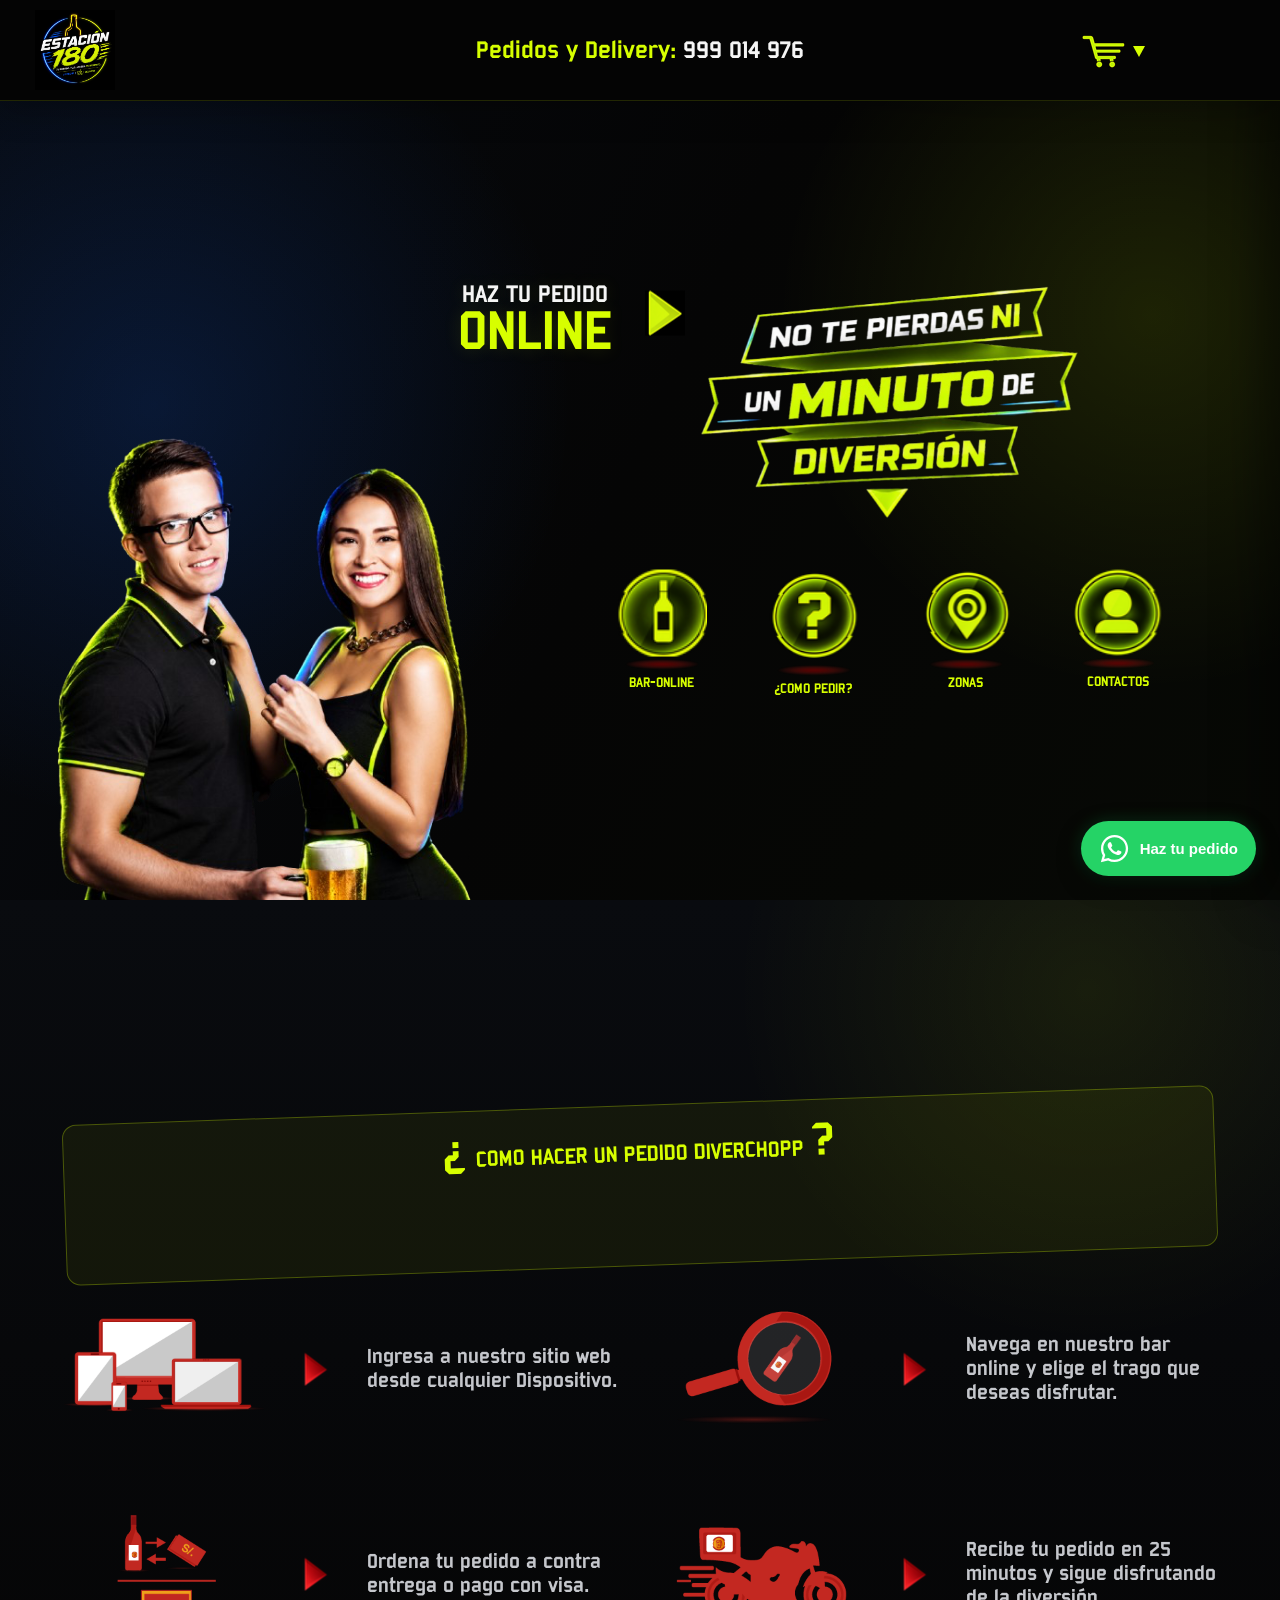
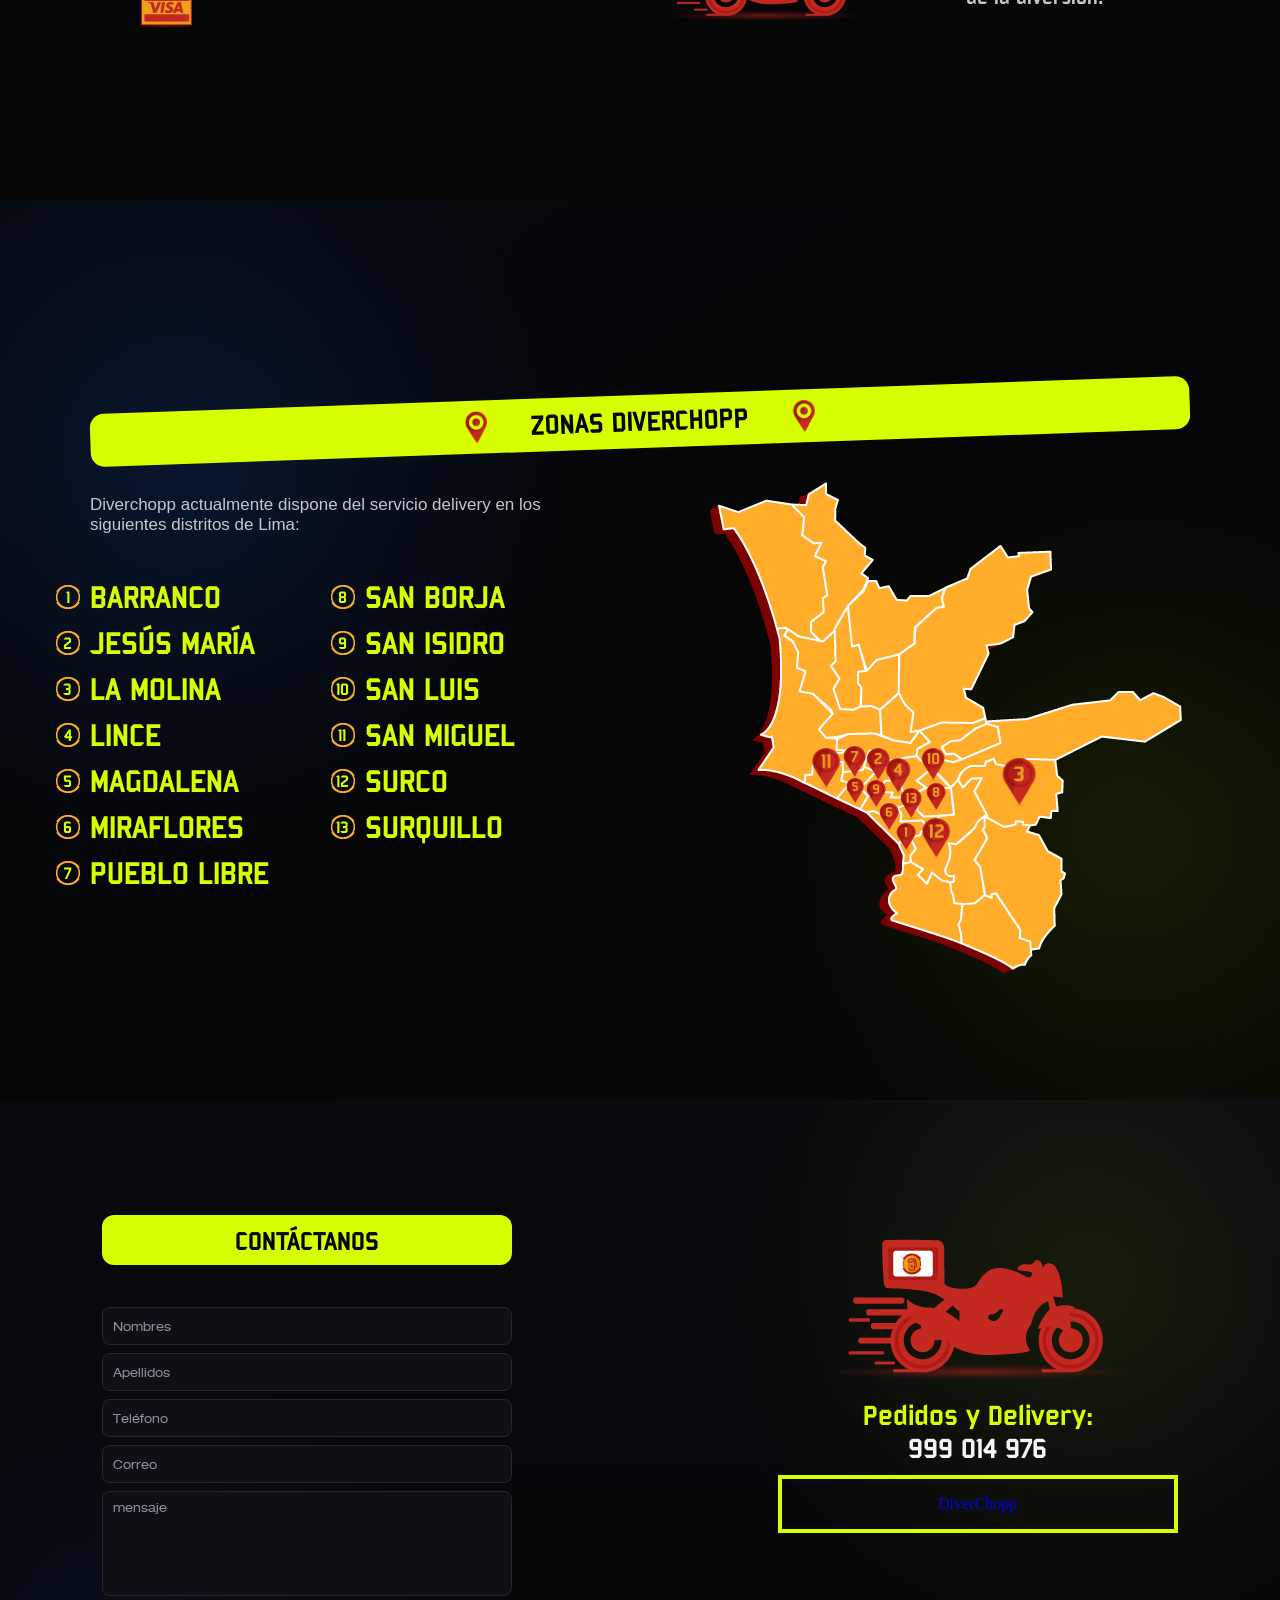
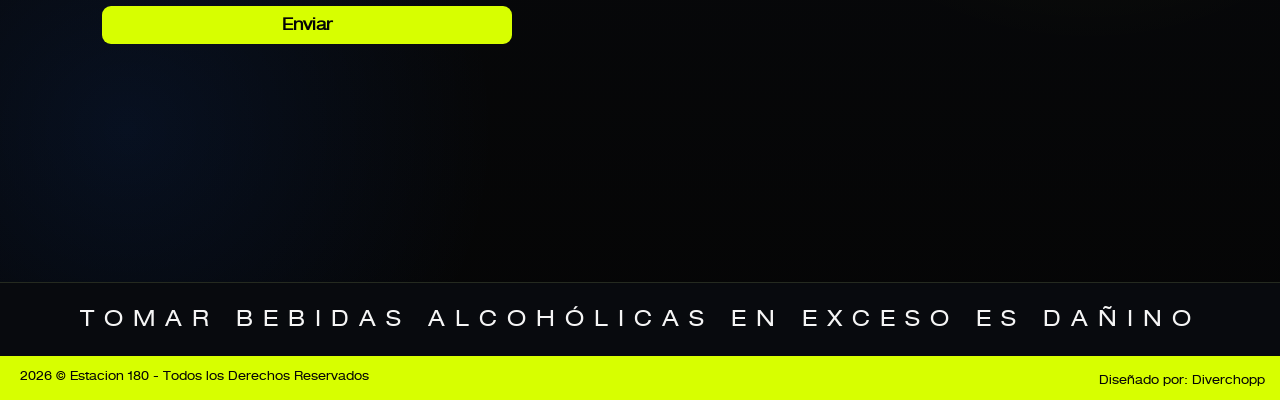
<file: index.html>
<!doctype html>
<html lang="es-ES">
<head>
    <!-- Google Tag Manager -->
    <script>
    (function(w,d,s,l,i){
        w[l]=w[l]||[];
        w[l].push({'gtm.start': new Date().getTime(),event:'gtm.js'});
        var f=d.getElementsByTagName(s)[0],
        j=d.createElement(s),
        dl=l!='dataLayer'?'&l='+l:'';
        j.async=true;
        j.src='https://www.googletagmanager.com/gtm.js?id='+i+dl;
        f.parentNode.insertBefore(j,f);
    })(window,document,'script','dataLayer','GTM-M2DQVDB');
    </script>
    <!-- End Google Tag Manager -->

    <title>Estación 180 - Licorería Delivery 24/7</title>
    <meta charset="utf-8">
    <meta name="viewport" content="width=device-width,initial-scale=1,maximum-scale=1">
    <meta name="description" content="Estación 180 - Licorería delivery 24/7. Delivery de cervezas, tragos, vinos, pisco, whisky, espumantes y snacks.">
   <link rel="icon" type="image/jpeg" href="img/logo.jpeg">

    <link rel="stylesheet" type="text/css" href="css/jquery.fullPage.css">
    <link rel="stylesheet" type="text/css" href="css/animate.css">
    <link rel="stylesheet" type="text/css" href="css/index.css">

    <meta name="google-site-verification" content="kPxjCq2GzgbD_O-quZko8mLBOVxOchvkiQy4Jm40Kf4">

    <!-- Meta Pixel Code -->
    <script>
    !function(f,b,e,v,n,t,s)
    {if(f.fbq)return;n=f.fbq=function(){n.callMethod?
    n.callMethod.apply(n,arguments):n.queue.push(arguments)};
    if(!f._fbq)f._fbq=n;n.push=n;n.loaded=!0;n.version='2.0';
    n.queue=[];t=b.createElement(e);t.async=!0;
    t.src=v;s=b.getElementsByTagName(e)[0];
    s.parentNode.insertBefore(t,s)}(window, document,'script',
    'https://connect.facebook.net/en_US/fbevents.js');
    fbq('init', '1258417955464387');
    fbq('track', 'PageView');
    </script>
    <noscript>
        <img height="1" width="1" style="display:none"
             src="https://www.facebook.com/tr?id=1258417955464387&ev=PageView&noscript=1"
             alt="">
    </noscript>
    <!-- End Meta Pixel Code -->
</head>

<body>

    <!-- Google Tag Manager (noscript) -->
    <noscript>
        <iframe src="https://www.googletagmanager.com/ns.html?id=GTM-M2DQVDB"
                height="0" width="0" style="display:none;visibility:hidden"></iframe>
    </noscript>
    <!-- End Google Tag Manager (noscript) -->

    <div class="modal">
        <div class="preloader">
            <div class="carga">
                <div class="corte"></div>
            </div>
            <div class="amarillo">
                <div class="circle">
                    <div class="dig"></div>
                    <img src="img/chop.png" alt="">
                </div>
            </div>
        </div>
    </div>

    <section class="modal-menu">
        <nav class="nav-dos">
            <a class="menu-home">
                <img class="mod-icon" src="img/icon-home.png" alt="Home">
                <span class="sombra"></span>
                <h2 class="men-text">HOME</h2>
            </a>

            <a href="bar-online.html" class="menu-baronline">
                <img class="mod-icon" src="img/icon-bar.png" alt="Bar online">
                <span class="sombra"></span>
                <h2 class="men-text">BAR-ONLINE</h2>
            </a>

            <a class="menu-pedir">
                <img class="mod-icon" src="img/icon-pedir.png" alt="Cómo pedir">
                <span class="sombra"></span>
                <h2 class="men-text">¿COMO PEDIR?</h2>
            </a>

            <a class="menu-zona">
                <img class="mod-icon" src="img/icon-ubicacion.png" alt="Zonas">
                <span class="sombra"></span>
                <h2 class="men-text">ZONAS</h2>
            </a>

            <a class="menu-contactos">
                <img class="mod-icon" src="img/icon-contacto.png" alt="Contactos">
                <span class="sombra"></span>
                <h2 class="men-text">CONTACTOS</h2>
            </a>
        </nav>
    </section>

    <div id="fullpage">

        <div class="box-carro">
            <div class="lista">
                <li>
                    <span class="titu-list">Lista de Compras</span>
                    <span class="cerrar-prod">X</span>
                </li>
                <div class="box-prod"></div>
            </div>

            <div class="comprar">
                <ul>
                    <li>TOTAL</li>
                    <li>S/. 00.00</li>
                </ul>

                <a href="index.html" class="boton-comprar">
                    COMPRAR
                    <span class="tri-comprar"></span>
                </a>
            </div>
        </div>
        <!-- HEADER ÚNICO: LOGO + DIVER-FONO + NAVEGACIÓN -->
        <header>
            <a href="index.html" class="logo-link">
                <div class="logo">
                    <img id="logo" src="img/logo.jpeg" alt="Estación 180">
                </div>
            </a>

            <a href="tel:+51999014976" class="telefono-superior">
            <p class="telf">
                <span>Pedidos y Delivery:</span> 999 014 976
            </p>
        </a>

            <nav class="nav">
                <ul>

                    <li class="redes4">
                        <img src="img/carrito.png" alt="Carrito">
                        <span class="pro-numero"></span>
                    </li>
                </ul>
            </nav>
        </header>

        <!-- HOME -->
        <div class="section home">
            <section class="pareja pareja-desktop">
                <img src="img/chicos.png" alt="Estación 180">
            </section>

            <section class="content">

                <div class="frase">
                    <p class="haz-tu-pedido">
                        <span>HAZ TU PEDIDO</span> ONLINE
                        <span class="triangulo"></span>
                    </p>
                    <img class="fras" src="img/frase.png" alt="Estación 180">
                </div>

                <section class="pareja pareja-mobile">
                    <img src="img/chicos.png" alt="Estación 180">
                </section>

                <nav class="nav-dos">
                    <a href="bar-online.html" class="me-baronline">
                        <img class="me-img" src="img/icon-bar.png" alt="Bar online">
                        <span class="sombrita"></span>
                        <h2 class="text-m">BAR-ONLINE</h2>
                    </a>

                    <a class="me-pedir">
                        <img class="me-img" src="img/icon-pedir.png" alt="Cómo pedir">
                        <span class="sombrita"></span>
                        <h2 class="text-m">¿COMO PEDIR?</h2>
                    </a>

                    <a class="me-zona">
                        <img class="me-img" src="img/icon-ubicacion.png" alt="Zonas">
                        <span class="sombrita"></span>
                        <h2 class="text-m">ZONAS</h2>
                    </a>

                    <a class="me-contactos">
                        <img class="me-img" src="img/icon-contacto.png" alt="Contactos">
                        <span class="sombrita"></span>
                        <h2 class="text-m">CONTACTOS</h2>
                    </a>
                </nav>
            </section>
        </div>

        <!-- CÓMO PEDIR -->
        <div class="section como-pedir">
            <div class="wrapper">
                <div class="sub-wrapper">

                    <p class="ped-tit titulo">
                        <span class="interro">¿ </span>
                        COMO HACER UN PEDIDO DIVERCHOPP
                        <span class="interro">?</span>
                        <span class="tri-rojo"></span>
                    </p>

                    <div class="pasos">
                        <div class="icon-pasos">
                            <img src="img/dispositivos.png" alt="">
                        </div>
                        <span class="triangulo-pasos">
                            <img src="img/triangulo-rojo.png" alt="">
                        </span>
                        <p class="info-pasos">
                            Ingresa a nuestro sitio web desde cualquier Dispositivo.
                        </p>
                    </div>

                    <div class="pasos">
                        <div class="icon-pasos">
                            <img src="img/lupa.png" alt="">
                        </div>
                        <span class="triangulo-pasos">
                            <img src="img/triangulo-rojo.png" alt="">
                        </span>
                        <p class="info-pasos">
                            Navega en nuestro bar online y elige el trago que deseas disfrutar.
                        </p>
                    </div>

                    <div class="pasos">
                        <div class="icon-pasos tp3">
                            <img src="img/pago.png" alt="">
                        </div>
                        <span class="triangulo-pasos">
                            <img src="img/triangulo-rojo.png" alt="">
                        </span>
                        <p class="info-pasos">
                            Ordena tu pedido a contra entrega o pago con visa.
                        </p>
                    </div>

                    <div class="pasos">
                        <div class="icon-pasos">
                            <img src="img/moto.png" alt="">
                        </div>
                        <span class="triangulo-pasos">
                            <img src="img/triangulo-rojo.png" alt="">
                        </span>
                        <p class="info-pasos">
                            Recibe tu pedido en 25 minutos y sigue disfrutando de la diversión.
                        </p>
                    </div>

                </div>
            </div>
        </div>

        <!-- ZONAS -->
        <div class="section zonas">
            <div class="wrapper">
                <div class="sub-wrapper">

                    <div class="titulo">
                        <h2 class="text-zon">
                            <span class="icon-ub"></span>
                            ZONAS DIVERCHOPP
                            <span class="icon-ub2"></span>
                        </h2>
                        <span class="tri-rojo"></span>
                    </div>

                    <section class="distritos">
                        <p class="delivery">
                            Diverchopp actualmente dispone del servicio delivery en los siguientes distritos de Lima:
                        </p>

                        <div class="dis-mov">
                            <div class="dis"><img src="img/icon-ub-movil.png" alt=""><p class="name-dis">Barranco</p></div>
                            <div class="dis"><img src="img/icon-ub-movil.png" alt=""><p class="name-dis">Jesús María</p></div>
                            <div class="dis"><img src="img/icon-ub-movil.png" alt=""><p class="name-dis">La Molina</p></div>
                            <div class="dis"><img src="img/icon-ub-movil.png" alt=""><p class="name-dis">Lince</p></div>
                            <div class="dis"><img src="img/icon-ub-movil.png" alt=""><p class="name-dis">Magdalena</p></div>
                            <div class="dis"><img src="img/icon-ub-movil.png" alt=""><p class="name-dis">Miraflores</p></div>
                            <div class="dis"><img src="img/icon-ub-movil.png" alt=""><p class="name-dis">Pueblo Libre</p></div>
                            <div class="dis"><img src="img/icon-ub-movil.png" alt=""><p class="name-dis">San Borja</p></div>
                            <div class="dis"><img src="img/icon-ub-movil.png" alt=""><p class="name-dis">San Isidro</p></div>
                            <div class="dis"><img src="img/icon-ub-movil.png" alt=""><p class="name-dis">San Luis</p></div>
                            <div class="dis"><img src="img/icon-ub-movil.png" alt=""><p class="name-dis">San Miguel</p></div>
                            <div class="dis"><img src="img/icon-ub-movil.png" alt=""><p class="name-dis">Surco</p></div>
                            <div class="dis"><img src="img/icon-ub-movil.png" alt=""><p class="name-dis">Surquillo</p></div>
                        </div>

                        <ul class="lista-uno">
                            <li class="barranco"><span class="numero">1</span>BARRANCO</li>
                            <li class="jesus"><span class="numero">2</span>JESÚS MARÍA</li>
                            <li class="molina"><span class="numero">3</span>LA MOLINA</li>
                            <li class="lince"><span class="numero">4</span>LINCE</li>
                            <li class="magdalena"><span class="numero">5</span>MAGDALENA</li>
                            <li class="miraflores"><span class="numero">6</span>MIRAFLORES</li>
                            <li class="pueblo"><span class="numero">7</span>PUEBLO LIBRE</li>
                            <li class="borja"><span class="numero">8</span>SAN BORJA</li>
                            <li class="isidro"><span class="numero">9</span>SAN ISIDRO</li>
                            <li class="luis"><span class="numero">10</span>SAN LUIS</li>
                            <li class="miguel"><span class="numero">11</span>SAN MIGUEL</li>
                            <li class="surco"><span class="numero">12</span>SURCO</li>
                            <li class="surquillo"><span class="numero">13</span>SURQUILLO</li>
                        </ul>

                        <ul class="lista-dos">
                            <li class="barranco"><span class="numero">1</span>BARRANCO</li>
                            <li class="jesus"><span class="numero">2</span>JESÚS MARÍA</li>
                            <li class="molina"><span class="numero">3</span>LA MOLINA</li>
                            <li class="lince"><span class="numero">4</span>LINCE</li>
                            <li class="magdalena"><span class="numero">5</span>MAGDALENA</li>
                            <li class="miraflores"><span class="numero">6</span>MIRAFLORES</li>
                            <li class="pueblo"><span class="numero">7</span>PUEBLO LIBRE</li>
                            <li class="borja"><span class="numero">8</span>SAN BORJA</li>
                            <li class="isidro"><span class="numero">9</span>SAN ISIDRO</li>
                            <li class="luis"><span class="numero">10</span>SAN LUIS</li>
                            <li class="miguel"><span class="numero">11</span>SAN MIGUEL</li>
                            <li class="surco"><span class="numero">12</span>SURCO</li>
                            <li class="surquillo"><span class="numero">13</span>SURQUILLO</li>
                        </ul>

                        <ul class="lista-tres">
                            <li class="barranco"><span class="numero">1</span>BARRANCO</li>
                            <li class="jesus"><span class="numero">2</span>JESÚS MARÍA</li>
                            <li class="molina"><span class="numero">3</span>LA MOLINA</li>
                            <li class="lince"><span class="numero">4</span>LINCE</li>
                            <li class="magdalena"><span class="numero">5</span>MAGDALENA</li>
                            <li class="miraflores"><span class="numero">6</span>MIRAFLORES</li>
                            <li class="pueblo"><span class="numero">7</span>PUEBLO LIBRE</li>
                            <li class="borja"><span class="numero">8</span>SAN BORJA</li>
                            <li class="isidro"><span class="numero">9</span>SAN ISIDRO</li>
                            <li class="luis"><span class="numero">10</span>SAN LUIS</li>
                            <li class="miguel"><span class="numero">11</span>SAN MIGUEL</li>
                            <li class="surco"><span class="numero">12</span>SURCO</li>
                            <li class="surquillo"><span class="numero">13</span>SURQUILLO</li>
                        </ul>
                    </section>

                    <section class="mapa">
                        <span class="uno"><img src="img/numeros-mapa/1.png" alt=""></span>
                        <span class="dos"><img src="img/numeros-mapa/2.png" alt=""></span>
                        <span class="tres"><img src="img/numeros-mapa/3.png" alt=""></span>
                        <span class="cuatro"><img src="img/numeros-mapa/4.png" alt=""></span>
                        <span class="cinco"><img src="img/numeros-mapa/5.png" alt=""></span>
                        <span class="seis"><img src="img/numeros-mapa/6.png" alt=""></span>
                        <span class="siete"><img src="img/numeros-mapa/7.png" alt=""></span>
                        <span class="ocho"><img src="img/numeros-mapa/8.png" alt=""></span>
                        <span class="nueve"><img src="img/numeros-mapa/9.png" alt=""></span>
                        <span class="diez"><img src="img/numeros-mapa/10.png" alt=""></span>
                        <span class="once"><img src="img/numeros-mapa/11.png" alt=""></span>
                        <span class="doce"><img src="img/numeros-mapa/12.png" alt=""></span>
                        <span class="trece"><img src="img/numeros-mapa/13.png" alt=""></span>
                        <img src="img/mapa.png" alt="">
                    </section>

                </div>
            </div>
        </div>

        <!-- CONTACTOS -->
        <div class="section contactos">
            <div class="wrapp">

                <div class="formulario">
                    <p class="lazo">
                        CONTÁCTANOS
                        <span class="tri-rojo"></span>
                    </p>

                    <form id="form-contacto">
                        <input required minlength="5" maxlength="40" name="nombre" type="text" placeholder="Nombres">
                        <input required minlength="5" maxlength="40" name="apellido" type="text" placeholder="Apellidos">
                        <input required pattern="[0-9]{7,9}" inputmode="numeric" name="telefono" type="tel" placeholder="Teléfono">
                        <input required pattern="[a-zA-Z0-9_]+([.][a-zA-Z0-9_]+)*@[a-zA-Z0-9_]+([.][a-zA-Z0-9_]+)*[.][a-zA-Z]{1,5}" name="correo" type="email" placeholder="Correo">
                        <textarea id="mensaje" required placeholder="mensaje" name="mensaje" cols="30" rows="10"></textarea>
                        <input id="enviar" type="submit" value="Enviar">
                    </form>
                </div>

                <div class="contact">
                    <img src="img/moto.png" alt="">
                    <a href="tel:+51999014976">
                        <h2>
                            <span>Pedidos y Delivery:</span><br>
                            999 014 976
                        </h2>
                    </a>

                    <aside class="like-box">
                        <div class="fb-page"
                             data-href="https://www.facebook.com/DiverChopp/?fref=ts"
                             data-tabs="timeline"
                             data-width="400"
                             data-height="210"
                             data-small-header="false"
                             data-adapt-container-width="true"
                             data-hide-cover="false"
                             data-show-facepile="true">
                            <blockquote cite="https://www.facebook.com/DiverChopp/?fref=ts"
                                        class="fb-xfbml-parse-ignore">
                                <a href="https://www.facebook.com/DiverChopp/?fref=ts">DiverChopp</a>
                            </blockquote>
                        </div>
                    </aside>
                </div>

            </div>

            <footer>
                <p class="legal">TOMAR BEBIDAS ALCOHÓLICAS EN EXCESO ES DAÑINO</p>
                <p class="derechos">2026 © Estacion 180 - Todos los Derechos Reservados</p>
                <a target="_blank">
                    <div class="medstudio">
                        Diseñado por: <span>Diverchopp</span>
                    </div>
                </a>
            </footer>
        </div>

    </div>

    <script src="js/jquery-1.12.3.min.js"></script>
    <script src="js/jquery.fullPage.js"></script>
    <script src="js/vendors/jquery.easings.min.js"></script>
    <script src="js/vendors/scrolloverflow.min.js"></script>
    <script src="js/main.js"></script>
    <script src="js/validate.js"></script>

    <!-- FORMULARIO ESTACIÓN 180: ENVÍO A WHATSAPP -->
    <script>
    $(document).ready(function () {
        $('#form-contacto').on('submit', function (e) {
            e.preventDefault();
            var formulario = this;
            if (!formulario.checkValidity()) { formulario.reportValidity(); return; }
            var nombre = $.trim($('[name="nombre"]').val());
            var apellido = $.trim($('[name="apellido"]').val());
            var telefono = $.trim($('[name="telefono"]').val());
            var correo = $.trim($('[name="correo"]').val());
            var mensaje = $.trim($('[name="mensaje"]').val());
            var texto = 'Hola, Estación 180. Deseo realizar una consulta.\n\n' +
                '*Nombre:* ' + nombre + ' ' + apellido + '\n' +
                '*Teléfono:* ' + telefono + '\n' +
                '*Correo:* ' + correo + '\n' +
                '*Mensaje:* ' + mensaje;
            var urlWhatsApp = 'https://wa.me/51999014976?text=' + encodeURIComponent(texto);
            if (typeof fbq === 'function') { fbq('track', 'Contact'); }
            var ventanaWhatsApp = window.open(urlWhatsApp, '_blank');
            if (!ventanaWhatsApp) { window.location.href = urlWhatsApp; return; }
            formulario.reset();
            setTimeout(function () { window.location.href = 'index.html#Home'; }, 350);
        });
    });
    </script>

    <!-- Facebook SDK -->
    <div id="fb-root"></div>
    <script>
    (function(d, s, id) {
        var js, fjs = d.getElementsByTagName(s)[0];
        if (d.getElementById(id)) return;
        js = d.createElement(s);
        js.id = id;
        js.src = "//connect.facebook.net/es_LA/sdk.js#xfbml=1&version=v2.8";
        fjs.parentNode.insertBefore(js, fjs);
    }(document, 'script', 'facebook-jssdk'));
    </script>

    <!-- WhatsHelp.io widget -->
    <script>
    (function () {
        var options = {
            whatsapp: "51999014976",
            call_to_action: "haz tu pedido",
            position: "right"
        };

        var proto = document.location.protocol,
            host = "whatshelp.io",
            url = proto + "//static." + host;

        var s = document.createElement('script');
        s.type = 'text/javascript';
        s.async = true;
        s.src = url + '/widget-send-button/js/init.js';

        s.onload = function () {
            WhWidgetSendButton.init(host, proto, options);
        };

        var x = document.getElementsByTagName('script')[0];
        x.parentNode.insertBefore(s, x);
    })();
    </script>

    <!-- FullPage -->
    <script>
    $(document).ready(function() {
        $('#fullpage').fullpage({
            scrollingSpeed: 800,
            scrollBar: true,
            easing: 'easeInCirc',
            responsiveWidth: 751,
            anchors: ['Home', 'Como-Pedir', 'Zonas', 'Contactos']
        });
    });
    </script>

    <!-- Google Analytics -->
    <script async src="https://www.googletagmanager.com/gtag/js?id=UA-118129642-1"></script>
    <script>
    window.dataLayer = window.dataLayer || [];

    function gtag(){
        dataLayer.push(arguments);
    }

    
    gtag('js', new Date());
    gtag('config', 'AW-725894749');
    </script>

    <!-- WHATSAPP FLOTANTE ESTACIÓN 180 -->
    <a
        href="https://wa.me/51999014976?text=Hola%20Estaci%C3%B3n%20180%2C%20deseo%20realizar%20un%20pedido."
        class="whatsapp-flotante"
        target="_blank"
        rel="noopener noreferrer"
        aria-label="Pedir por WhatsApp"
    >
        <svg viewBox="0 0 32 32" aria-hidden="true">
            <path fill="currentColor" d="M16.04 2.003c-7.72 0-13.996 6.275-13.996 13.994 0 2.467.644 4.875 1.866 6.997L1.93 30.22l7.394-1.94a13.93 13.93 0 0 0 6.71 1.708h.006c7.717 0 14.002-6.276 14.002-13.995 0-3.74-1.457-7.255-4.1-9.9a13.91 13.91 0 0 0-9.902-4.09Zm0 25.622h-.005a11.59 11.59 0 0 1-5.91-1.618l-.423-.25-4.388 1.15 1.171-4.277-.276-.439a11.6 11.6 0 0 1-1.785-6.194c0-6.408 5.211-11.62 11.621-11.62 3.103 0 6.02 1.21 8.213 3.405a11.54 11.54 0 0 1 3.405 8.215c-.003 6.408-5.216 11.628-11.623 11.628Zm6.373-8.706c-.35-.175-2.067-1.02-2.387-1.137-.32-.116-.553-.175-.786.175-.233.35-.903 1.137-1.107 1.37-.204.234-.408.263-.757.088-.35-.175-1.475-.544-2.81-1.734-1.039-.927-1.74-2.072-1.944-2.422-.204-.35-.022-.539.153-.713.157-.157.35-.408.524-.612.175-.204.233-.35.35-.583.116-.233.058-.437-.03-.612-.087-.175-.786-1.895-1.078-2.596-.284-.682-.573-.59-.786-.601l-.67-.012c-.233 0-.612.087-.932.437-.32.35-1.223 1.195-1.223 2.914 0 1.72 1.252 3.38 1.427 3.613.175.233 2.464 3.762 5.97 5.276.834.36 1.485.575 1.992.736.837.266 1.599.228 2.201.138.672-.1 2.067-.845 2.358-1.661.292-.816.292-1.516.204-1.661-.087-.146-.32-.233-.67-.408Z"/>
        </svg>

        <span>Haz tu pedido</span>
    </a>

    <style>
    .whatsapp-flotante {
        position: fixed !important;
        right: 24px !important;
        bottom: 24px !important;

        display: flex !important;
        align-items: center !important;
        gap: 10px !important;

        padding: 12px 18px !important;

        background: #25D366 !important;
        color: #ffffff !important;

        border-radius: 50px !important;
        text-decoration: none !important;

        font-family: Arial, sans-serif !important;
        font-size: 15px !important;
        font-weight: 700 !important;

        box-shadow:
            0 8px 25px rgba(0,0,0,.40),
            0 0 18px rgba(37,211,102,.20) !important;

        z-index: 99999999 !important;

        transition:
            transform .2s ease,
            box-shadow .2s ease !important;
    }

    .whatsapp-flotante svg {
        width: 31px !important;
        height: 31px !important;
        flex-shrink: 0 !important;
    }

    .whatsapp-flotante:hover {
        transform: translateY(-3px) scale(1.03) !important;

        box-shadow:
            0 12px 30px rgba(0,0,0,.45),
            0 0 22px rgba(37,211,102,.35) !important;
    }

    /* RESPONSIVE */
    @media (max-width: 750px) {

        .whatsapp-flotante {
            right: 15px !important;
            bottom: 18px !important;

            width: 58px !important;
            height: 58px !important;

            padding: 0 !important;

            justify-content: center !important;

            border-radius: 50% !important;
        }

        .whatsapp-flotante svg {
            width: 34px !important;
            height: 34px !important;
        }

        .whatsapp-flotante span {
            display: none !important;
        }
    }
    </style>
</body>
</html>
</file>
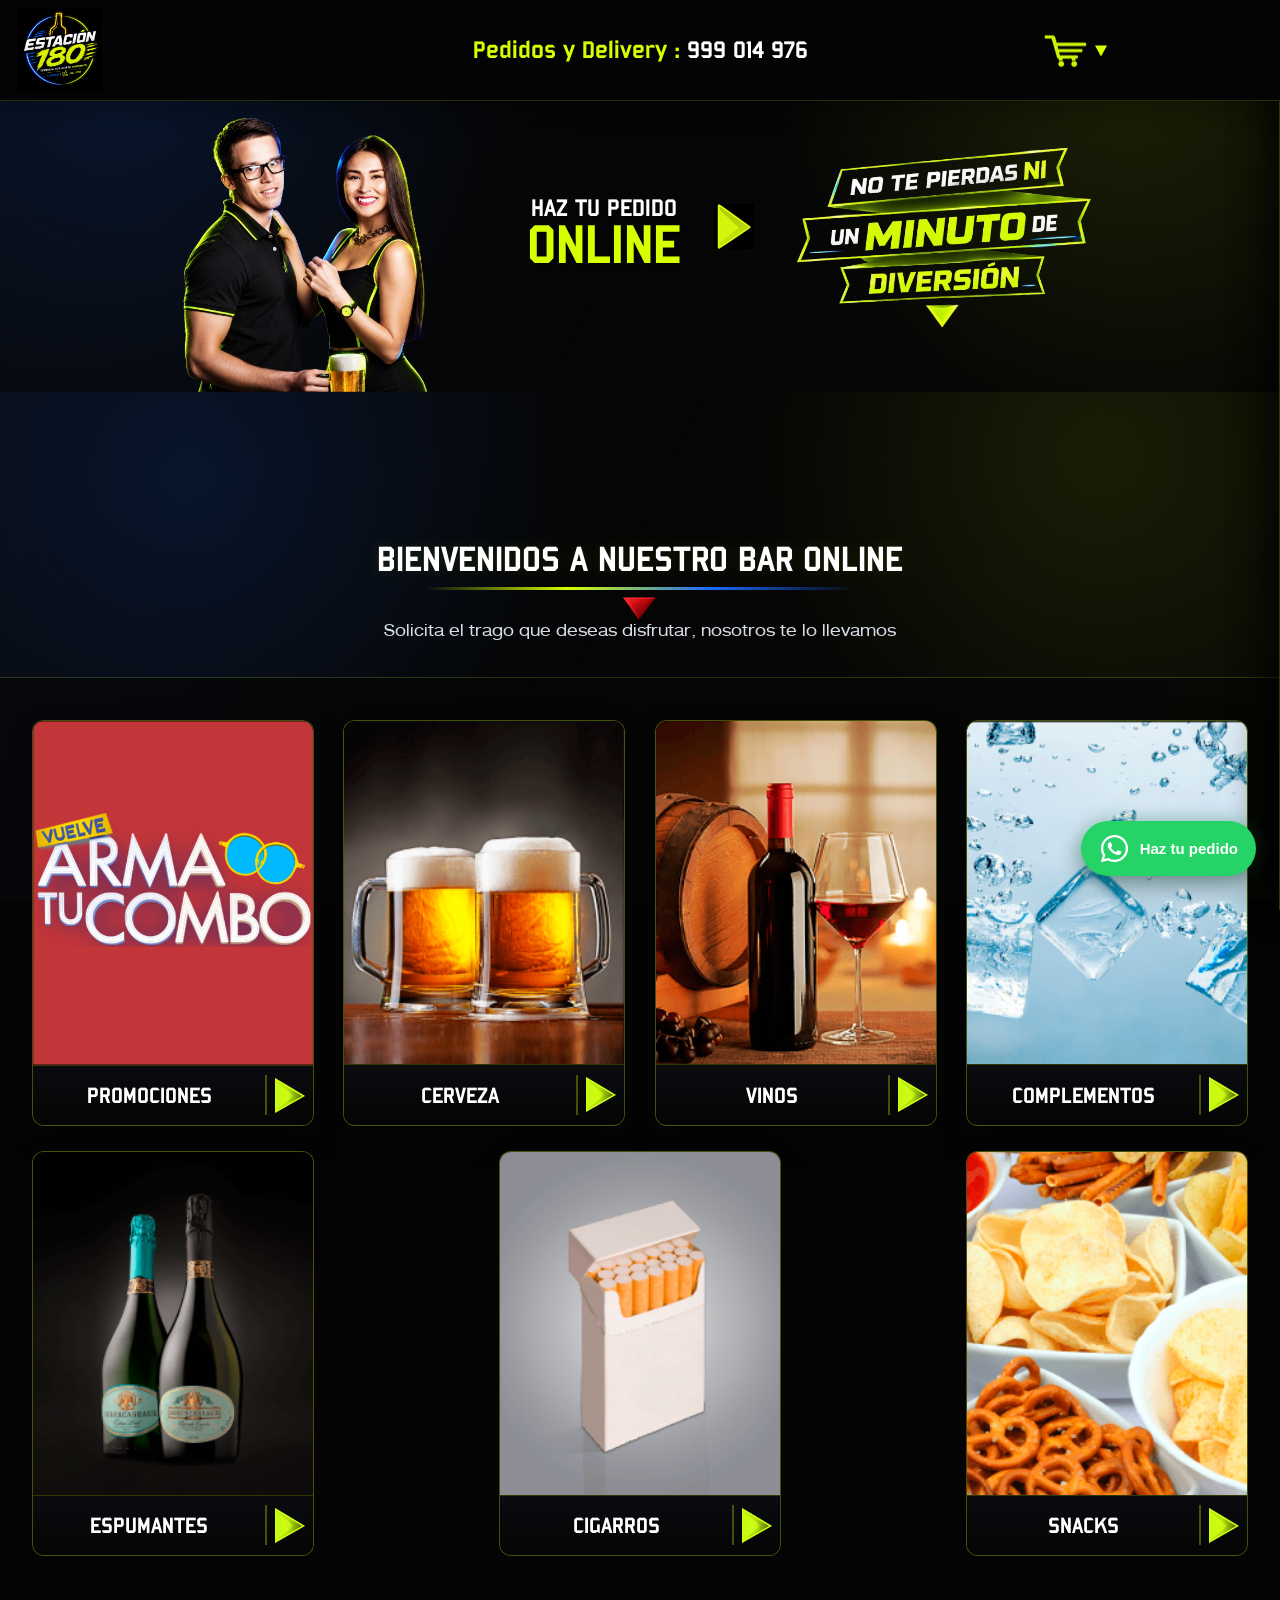
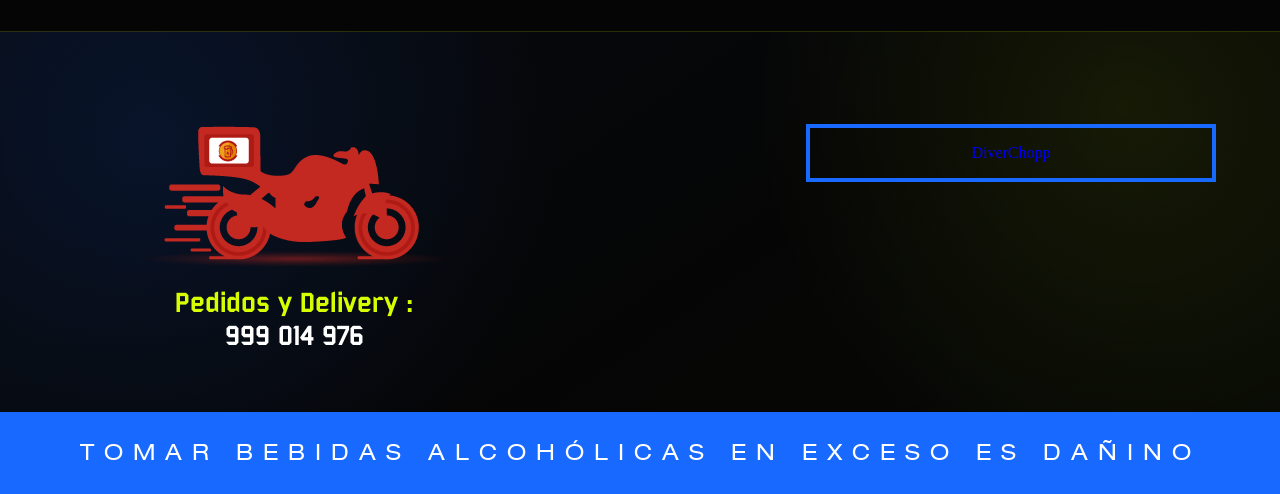
<file: bar-online.html>
<!doctype html>
<html lang="es-ES">
<head>
    <!-- Google Tag Manager -->
    <script>
    (function(w,d,s,l,i){
        w[l]=w[l]||[];
        w[l].push({'gtm.start':new Date().getTime(),event:'gtm.js'});
        var f=d.getElementsByTagName(s)[0],
        j=d.createElement(s),
        dl=l!='dataLayer'?'&l='+l:'';
        j.async=true;
        j.src='https://www.googletagmanager.com/gtm.js?id='+i+dl;
        f.parentNode.insertBefore(j,f);
    })(window,document,'script','dataLayer','GTM-M2DQVDB');
    </script>
    <!-- End Google Tag Manager -->

    <title>Estación 180 - Bar Online | Licorería Delivery 24/7</title>
    <meta charset="utf-8">
    <meta name="viewport" content="width=device-width,initial-scale=1,maximum-scale=1">
    <meta name="description" content="Estación 180 - Bar Online. Cervezas, vinos, espumantes, complementos, snacks y promociones con delivery 24/7.">

    <!-- FAVICON ESTACIÓN 180 -->
    <link rel="icon" type="image/jpeg" href="img/logo.jpeg">

    <link rel="stylesheet" type="text/css" href="css/animate.css">
    <link rel="stylesheet" type="text/css" href="css/bar.css">

    <!-- Meta Pixel Code -->
    <script>
    !function(f,b,e,v,n,t,s)
    {if(f.fbq)return;n=f.fbq=function(){n.callMethod?
    n.callMethod.apply(n,arguments):n.queue.push(arguments)};
    if(!f._fbq)f._fbq=n;n.push=n;n.loaded=!0;n.version='2.0';
    n.queue=[];t=b.createElement(e);t.async=!0;
    t.src=v;s=b.getElementsByTagName(e)[0];
    s.parentNode.insertBefore(t,s)}(window,document,'script',
    'https://connect.facebook.net/en_US/fbevents.js');
    fbq('init','1258417955464387');
    fbq('track','PageView');
    </script>
    <noscript>
        <img height="1" width="1" style="display:none"
             src="https://www.facebook.com/tr?id=1258417955464387&ev=PageView&noscript=1"
             alt="">
    </noscript>
    <!-- End Meta Pixel Code -->
</head>

<body>

    <!-- Google Tag Manager (noscript) -->
    <noscript>
        <iframe src="https://www.googletagmanager.com/ns.html?id=GTM-M2DQVDB"
                height="0" width="0" style="display:none;visibility:hidden"></iframe>
    </noscript>
    <!-- End Google Tag Manager (noscript) -->

    <!-- Load Facebook SDK for JavaScript -->
    <div id="fb-root"></div>
    <script>
    (function(d,s,id){
        var js,fjs=d.getElementsByTagName(s)[0];
        if(d.getElementById(id)) return;
        js=d.createElement(s);
        js.id=id;
        js.src='https://connect.facebook.net/es_LA/sdk.js#xfbml=1&version=v2.12&autoLogAppEvents=1';
        fjs.parentNode.insertBefore(js,fjs);
    }(document,'script','facebook-jssdk'));
    </script>

    <!-- Your customer chat code -->
    <div class="fb-customerchat"
         attribution="setup_tool"
         page_id="355199871488188"
         theme_color="#fa3c4c"
         logged_in_greeting=""
         logged_out_greeting="">
    </div>

    <div class="modal">
        <div class="preloader">
            <div class="carga">
                <div class="corte"></div>
            </div>
            <div class="amarillo">
                <div class="circle">
                    <div class="dig"></div>
                    <img src="img/chop.png" content="licoreria delivery en lima, delivery de cervezas, delivery de tragos, vinos, pisco, whisky, espumantes, snacks, Atencion 24/7 Paga con todas las Tarjetas.">
                </div>
            </div>
        </div>
    </div>

    <section class="modal-menu">
        <nav class="nav-dos">
            <a href="index.html" class="menu-home">
                <img class="mod-icon" src="img/icon-home.png" content="licoreria delivery en lima, delivery de cervezas, delivery de tragos, vinos, pisco, whisky, espumantes, snacks, Atencion 24/7 Paga con todas las Tarjetas.">
                <span class="sombra"></span>
                <h2 class="men-text">HOME</h2>
            </a>

            <a href="bar-online.html" class="menu-baronline">
                <img class="mod-icon" src="img/icon-bar.png" content="licoreria delivery en lima, delivery de cervezas, delivery de tragos, vinos, pisco, whisky, espumantes, snacks, Atencion 24/7 Paga con todas las Tarjetas.">
                <span class="sombra"></span>
                <h2 class="men-text">BAR-ONLINE</h2>
            </a>

            <a href="index.html#Como-pedir" class="menu-pedir">
                <img class="mod-icon" src="img/icon-pedir.png" content="licoreria delivery en lima, delivery de cervezas, delivery de tragos, vinos, pisco, whisky, espumantes, snacks, Atencion 24/7 Paga con todas las Tarjetas.">
                <span class="sombra"></span>
                <h2 class="men-text">¿COMO PEDIR?</h2>
            </a>

            <a href="index.html#Zonas" class="menu-zona">
                <img class="mod-icon" src="img/icon-ubicacion.png" content="licoreria delivery en lima, delivery de cervezas, delivery de tragos, vinos, pisco, whisky, espumantes, snacks, Atencion 24/7 Paga con todas las Tarjetas.">
                <span class="sombra"></span>
                <h2 class="men-text">ZONAS</h2>
            </a>

            <a href="index.html#Contactos" class="menu-contactos">
                <img class="mod-icon" src="img/icon-contacto.png" content="licoreria delivery en lima, delivery de cervezas, delivery de tragos, vinos, pisco, whisky, espumantes, snacks, Atencion 24/7 Paga con todas las Tarjetas.">
                <span class="sombra"></span>
                <h2 class="men-text">CONTACTOS</h2>
            </a>
        </nav>
    </section>

    <div class="box-carro">
        <div class="lista">
            <li>
                <span class="titu-list">Lista de Compras</span>
                <span class="cerrar-prod">X</span>
            </li>
            <div class="box-prod"></div>
        </div>

        <div class="comprar">
            <ul>
                <li>TOTAL</li>
                <li>S/. 00.00</li>
            </ul>

            <a href="bar-online.html" class="boton-comprar">
                COMPRAR
                <span class="tri-comprar"></span>
            </a>
        </div>
    </div>

    <!-- HEADER: LOGO + DIVER-FONO + SOLO CARRITO -->
    <header>
        <a href="index.html" class="logo-link">
            <div class="logo">
                <img id="logo" src="img/logo.jpeg" alt="Estación 180">
            </div>
        </a>

        <a href="tel:+51999014976" class="telefono-superior">
            <p class="telf">
                <span>    Pedidos y Delivery :</span> 999 014 976
            </p>
        </a>

        <nav class="nav">
            <ul>
                <li class="redes4">
                    <img src="img/carrito.png" alt="Carrito">
                    <span class="pro-numero"></span>
                </li>
            </ul>
        </nav>
    </header>

    <div class="section home">
        <section class="pareja">
            <img src="img/chicos.png" content="licoreria delivery en lima, delivery de cervezas, delivery de tragos, vinos, pisco, whisky, espumantes, snacks, Atencion 24/7 Paga con todas las Tarjetas.">
        </section>

        <section class="content">
            <div class="frase">
                <p class="haz-tu-pedido">
                    <span>HAZ TU PEDIDO</span> ONLINE
                    <span class="triangulo"></span>
                </p>
                <img class="fras" src="img/frase.png" content="licoreria delivery en lima, delivery de cervezas, delivery de tragos, vinos, pisco, whisky, espumantes, snacks, Atencion 24/7 Paga con todas las Tarjetas.">
            </div>
        </section>
    </div>

    <section class="titulo-tienda">
        <p class="welcome">
            BIENVENIDOS A NUESTRO BAR ONLINE
            <span class="tri-rojo"></span>
        </p>
        <p class="zona-diverchopp">
            Solicita el trago que deseas disfrutar, nosotros te lo llevamos 
            
        </p>
    </section>

    <div class="tienda">
        <span class="buscar-trago">
            <img src="img/bar/buscar.png" content="licoreria delivery en lima, delivery de cervezas, delivery de tragos, vinos, pisco, whisky, espumantes, snacks, Atencion 24/7 Paga con todas las Tarjetas.">
        </span>

        <ul class="menu-tragos">
            <li>BUSCAR TRAGOS <span class="cerrar-menu-trago">X</span></li>
            <a href="combos.html">PROMOCIONES</a>
            <a href="cervezas.html">CERVEZAS</a>
            <a href="vinos.html">VINOS</a>
            <a href="complementos.html">COMPLEMENTOS</a>
            <a href="espumantes.html">ESPUMANTES</a>
            <a href="cigarros.html">CIGARROS</a>
            <a href="snacks.html">SNACKS</a>
            <!--<a href="ron.html">RON</a>
            <a href="sin-alcohol.html">SIN ALCOHOL</a>
            <a href="otros.html">OTROS LICORES</a>
            <a href="whisky.html">WHISKY</a>
            <a href="pisco.html">PISCO</a>
            <a href="vodka.html">VODKA</a>-->
        </ul>

        <div class="tipo-pro">
            <a href="combos.html">
                <picture>
                    <img src="img/bar/combos/combo.png" content="licoreria delivery en lima, delivery de cervezas, delivery de tragos, vinos, pisco, whisky, espumantes, snacks, Atencion 24/7 Paga con todas las Tarjetas.">
                </picture>
            </a>
            <a href="combos.html">
                <div class="name-pro">
                    <p class="name">PROMOCIONES</p>
                    <span class="tri-pro"></span>
                </div>
            </a>
        </div>

        <div class="tipo-pro">
            <a href="cervezas.html">
                <picture>
                    <img src="img/bar/cerveza.png" content="licoreria delivery en lima, delivery de cervezas, delivery de tragos, vinos, pisco, whisky, espumantes, snacks, Atencion 24/7 Paga con todas las Tarjetas.">
                </picture>
            </a>
            <a href="cervezas.html">
                <div class="name-pro">
                    <p class="name">CERVEZA</p>
                    <span class="tri-pro"></span>
                </div>
            </a>
        </div>

        <div class="tipo-pro">
            <a href="vinos.html">
                <picture>
                    <img src="img/bar/vinos.png" content="licoreria delivery en lima, delivery de cervezas, delivery de tragos, vinos, pisco, whisky, espumantes, snacks, Atencion 24/7 Paga con todas las Tarjetas.">
                </picture>
            </a>
            <a href="vinos.html">
                <div class="name-pro">
                    <p class="name">VINOS</p>
                    <span class="tri-pro"></span>
                </div>
            </a>
        </div>

        <div class="tipo-pro">
            <a href="complementos.html">
                <picture>
                    <img src="img/bar/complementos.png" content="licoreria delivery en lima, delivery de cervezas, delivery de tragos, vinos, pisco, whisky, espumantes, snacks, Atencion 24/7 Paga con todas las Tarjetas.">
                </picture>
            </a>
            <a href="complementos.html">
                <div class="name-pro">
                    <p class="name">COMPLEMENTOS</p>
                    <span class="tri-pro"></span>
                </div>
            </a>
        </div>

        <div class="tipo-pro">
            <a href="espumantes.html">
                <picture>
                    <img src="img/bar/espumante.png" content="licoreria delivery en lima, delivery de cervezas, delivery de tragos, vinos, pisco, whisky, espumantes, snacks, Atencion 24/7 Paga con todas las Tarjetas.">
                </picture>
            </a>
            <a href="espumantes.html">
                <div class="name-pro">
                    <p class="name">ESPUMANTES</p>
                    <span class="tri-pro"></span>
                </div>
            </a>
        </div>

        <div class="tipo-pro">
            <a href="cigarros.html">
                <picture>
                    <img src="img/bar/cigarro.png" content="licoreria delivery en lima, delivery de cervezas, delivery de tragos, vinos, pisco, whisky, espumantes, snacks, Atencion 24/7 Paga con todas las Tarjetas.">
                </picture>
            </a>
            <a href="cigarros.html">
                <div class="name-pro">
                    <p class="name">CIGARROS</p>
                    <span class="tri-pro"></span>
                </div>
            </a>
        </div>

        <div class="tipo-pro">
            <a href="snacks.html">
                <picture>
                    <img src="img/bar/piqueos.png" content="licoreria delivery en lima, delivery de cervezas, delivery de tragos, vinos, pisco, whisky, espumantes, snacks, Atencion 24/7 Paga con todas las Tarjetas.">
                </picture>
            </a>
            <a href="snacks.html">
                <div class="name-pro">
                    <p class="name">SNACKS</p>
                    <span class="tri-pro"></span>
                </div>
            </a>
        </div>

        <!--<div class="tipo-pro">
            <a href="ron.html"><picture><img src="img/bar/ron.png" content="licoreria delivery en lima, delivery de cervezas, delivery de tragos, vinos, pisco, whisky, espumantes, snacks, Atencion 24/7 Paga con todas las Tarjetas."></picture></a>
            <a href="ron.html"><div class="name-pro">
                <p class="name">RON</p>
                <span class="tri-pro"></span>
            </div></a>
        </div>

        <div class="tipo-pro">
            <a href="whisky.html"><picture><img src="img/bar/whisquy.png" content="licoreria delivery en lima, delivery de cervezas, delivery de tragos, vinos, pisco, whisky, espumantes, snacks, Atencion 24/7 Paga con todas las Tarjetas."></picture></a>
            <a href="whisky.html"><div class="name-pro">
                <p class="name">WHISKY</p>
                <span class="tri-pro"></span>
            </div></a>
        </div>

        <div class="tipo-pro">
            <a href="pisco.html"><picture><img src="img/bar/pisco.png" content="licoreria delivery en lima, delivery de cervezas, delivery de tragos, vinos, pisco, whisky, espumantes, snacks, Atencion 24/7 Paga con todas las Tarjetas."></picture></a>
            <a href="pisco.html"><div class="name-pro">
                <p class="name">PISCO</p>
                <span class="tri-pro"></span>
            </div></a>
        </div>

        <div class="tipo-pro">
            <a href="vodka.html"><picture><img src="img/bar/vodka.png" content="licoreria delivery en lima, delivery de cervezas, delivery de tragos, vinos, pisco, whisky, espumantes, snacks, Atencion 24/7 Paga con todas las Tarjetas."></picture></a>
            <a href="vodka.html"><div class="name-pro">
                <p class="name">VODKA</p>
                <span class="tri-pro"></span>
            </div></a>
        </div>

        <div class="tipo-pro">
            <a href="otros.html"><picture><img src="img/bar/otros.png" alt=""></picture></a>
            <a href="otros.html"><div class="name-pro">
                <p class="name">OTROS LICORES</p>
                <span class="tri-pro"></span>
            </div></a>
        </div>

        <div class="tipo-pro">
            <a href="sin-alcohol.html"><picture><img src="img/bar/sin.png" content="licoreria delivery en lima, delivery de cervezas, delivery de tragos, vinos, pisco, whisky, espumantes, snacks, Atencion 24/7 Paga con todas las Tarjetas."></picture></a>
            <a href="sin-alcohol.html"><div class="name-pro">
                <p class="name">SIN ALCOHOL</p>
                <span class="tri-pro"></span>
            </div></a>
        </div>-->
    </div>

    <footer>
        <div class="wrap-contact">
            <div class="contact">
                <div class="tel-con">
                    <img src="img/moto.png" content="licoreria delivery en lima, delivery de cervezas, delivery de tragos, vinos, pisco, whisky, espumantes, snacks, Atencion 24/7 Paga con todas las Tarjetas.">
                    <a href="tel://999014976">
                        <h2>
                            <span>Pedidos y Delivery :</span><br>
                            999 014 976
                        </h2>
                    </a>
                </div>

                <aside class="like-box">
                    <div class="fb-page"
                         data-href="https://www.facebook.com/DiverChopp/?fref=ts"
                         data-tabs="timeline"
                         data-width="400"
                         data-height="210"
                         data-small-header="false"
                         data-adapt-container-width="true"
                         data-hide-cover="false"
                         data-show-facepile="true">
                        <blockquote cite="https://www.facebook.com/DiverChopp/?fref=ts"
                                    class="fb-xfbml-parse-ignore">
                            <a href="https://www.facebook.com/DiverChopp/?fref=ts">DiverChopp</a>
                        </blockquote>
                    </div>
                </aside>
            </div>
        </div>

        <p class="legal">TOMAR BEBIDAS ALCOHÓLICAS EN EXCESO ES DAÑINO</p>
    </footer>

    <script src="js/jquery-1.12.3.min.js"></script>
    <script src="js/main.js"></script>
    <script src="js/bar.js"></script>

    <!-- Facebook SDK -->
    <script>
    (function(d,s,id){
        var js,fjs=d.getElementsByTagName(s)[0];
        if(d.getElementById(id)) return;
        js=d.createElement(s);
        js.id=id;
        js.src="//connect.facebook.net/es_LA/sdk.js#xfbml=1&version=v2.8";
        fjs.parentNode.insertBefore(js,fjs);
    }(document,'script','facebook-jssdk'));
    </script>

    <!-- Global site tag (gtag.js) - Google Analytics -->
    <script async src="https://www.googletagmanager.com/gtag/js?id=UA-118129642-1"></script>
    <script>
    window.dataLayer=window.dataLayer||[];
    function gtag(){dataLayer.push(arguments);}
    gtag('js',new Date());
    gtag('config','UA-118129642-1');
    </script>

    <!-- WHATSAPP FLOTANTE ESTACIÓN 180 -->
    <a
        href="https://wa.me/51999014976?text=Hola%20Estaci%C3%B3n%20180%2C%20deseo%20realizar%20un%20pedido."
        class="whatsapp-flotante"
        target="_blank"
        rel="noopener noreferrer"
        aria-label="Pedir por WhatsApp"
    >
        <svg viewBox="0 0 32 32" aria-hidden="true">
            <path fill="currentColor" d="M16.04 2.003c-7.72 0-13.996 6.275-13.996 13.994 0 2.467.644 4.875 1.866 6.997L1.93 30.22l7.394-1.94a13.93 13.93 0 0 0 6.71 1.708h.006c7.717 0 14.002-6.276 14.002-13.995 0-3.74-1.457-7.255-4.1-9.9a13.91 13.91 0 0 0-9.902-4.09Zm0 25.622h-.005a11.59 11.59 0 0 1-5.91-1.618l-.423-.25-4.388 1.15 1.171-4.277-.276-.439a11.6 11.6 0 0 1-1.785-6.194c0-6.408 5.211-11.62 11.621-11.62 3.103 0 6.02 1.21 8.213 3.405a11.54 11.54 0 0 1 3.405 8.215c-.003 6.408-5.216 11.628-11.623 11.628Zm6.373-8.706c-.35-.175-2.067-1.02-2.387-1.137-.32-.116-.553-.175-.786.175-.233.35-.903 1.137-1.107 1.37-.204.234-.408.263-.757.088-.35-.175-1.475-.544-2.81-1.734-1.039-.927-1.74-2.072-1.944-2.422-.204-.35-.022-.539.153-.713.157-.157.35-.408.524-.612.175-.204.233-.35.35-.583.116-.233.058-.437-.03-.612-.087-.175-.786-1.895-1.078-2.596-.284-.682-.573-.59-.786-.601l-.67-.012c-.233 0-.612.087-.932.437-.32.35-1.223 1.195-1.223 2.914 0 1.72 1.252 3.38 1.427 3.613.175.233 2.464 3.762 5.97 5.276.834.36 1.485.575 1.992.736.837.266 1.599.228 2.201.138.672-.1 2.067-.845 2.358-1.661.292-.816.292-1.516.204-1.661-.087-.146-.32-.233-.67-.408Z"/>
        </svg>

        <span>Haz tu pedido</span>
    </a>

    <style>
    .whatsapp-flotante {
        position: fixed !important;
        right: 24px !important;
        bottom: 24px !important;
        display: flex !important;
        align-items: center !important;
        gap: 10px !important;
        padding: 12px 18px !important;
        background: #25D366 !important;
        color: #ffffff !important;
        border-radius: 50px !important;
        text-decoration: none !important;
        font-family: Arial, sans-serif !important;
        font-size: 15px !important;
        font-weight: 700 !important;
        box-shadow:
            0 8px 25px rgba(0,0,0,.40),
            0 0 18px rgba(37,211,102,.20) !important;
        z-index: 99999999 !important;
        transition:
            transform .2s ease,
            box-shadow .2s ease !important;
    }

    .whatsapp-flotante svg {
        width:31px !important;
        height:31px !important;
        flex-shrink:0 !important;
    }

    .whatsapp-flotante:hover {
        transform:translateY(-3px) scale(1.03) !important;
        box-shadow:
            0 12px 30px rgba(0,0,0,.45),
            0 0 22px rgba(37,211,102,.35) !important;
    }

    @media (max-width:750px) {
        .whatsapp-flotante {
            right:15px !important;
            bottom:18px !important;
            width:58px !important;
            height:58px !important;
            padding:0 !important;
            justify-content:center !important;
            border-radius:50% !important;
        }

        .whatsapp-flotante svg {
            width:34px !important;
            height:34px !important;
        }

        .whatsapp-flotante span {
            display:none !important;
        }
    }
    </style>

</body>
</html>
</file>
<file: css/index.css>
@font-face {
      font-family: neuropol;
      src: url("../font/neuropol-webfont.eot");
      src: url("../font/neuropol-webfont.eot%3F") format("embedded-opentype"), url("../font/neuropol-webfont.woff2") format("woff2"), url("../font/neuropol-webfont.woff") format("woff"), url("../font/neuropol-webfont.ttf") format("truetype"), url("../font/neuropol-webfont.svg") format("svg");
      font-weight: normal;
      font-style: normal;
    }
    @font-face {
      font-family: bombardier;
      src: url("../font/bombard-webfont.eot");
      src: url("../font/bombard-webfont.eot%3F") format("embedded-opentype"), url("../font/bombard-webfont.woff2") format("woff2"), url("../font/bombard-webfont.woff") format("woff"), url("../font/bombard-webfont.ttf") format("truetype");
      font-weight: normal;
      font-style: normal;
    }
    @font-face {
      font-family: helve;
      src: url("../font/helvne_0-webfont.eot");
      src: url("../font/helvne_0-webfont.eot%3F") format("embedded-opentype"), url("../font/helvne_0-webfont.woff2") format("woff2"), url("../font/helvne_0-webfont.woff") format("woff"), url("../font/helvne_0-webfont.ttf") format("truetype");
      font-weight: normal;
      font-style: normal;
    }
    li {
      list-style: none;
    }

    a {
      text-decoration: none;
    }

    html, body {
      width: 100%;
      height: 100%;
    }

    body {
      margin: 0;
      padding: 0;
    }

    body::-webkit-scrollbar {
      display: none;
    }

    .modal {
      position: fixed;
      width: 100%;
      height: 100%;
      z-index: 1000; /* Encima*/
      left: 0;
      top: 0;
      display: -webkit-box;
      display: -webkit-flex;
      display: -ms-flexbox;
      display: flex;
      -webkit-box-pack: center;
      -webkit-justify-content: center;
          -ms-flex-pack: center;
              justify-content: center;
      -webkit-box-align: center;
      -webkit-align-items: center;
          -ms-flex-align: center;
              align-items: center;
      -webkit-flex-wrap: wrap;
          -ms-flex-wrap: wrap;
              flex-wrap: wrap;
    }
    .modal .preloader {
      width: 100%;
      height: 100%;
      background-color: #c32821;
      display: -webkit-box;
      display: -webkit-flex;
      display: -ms-flexbox;
      display: flex;
      -webkit-box-pack: center;
      -webkit-justify-content: center;
          -ms-flex-pack: center;
              justify-content: center;
      -webkit-box-align: center;
      -webkit-align-items: center;
          -ms-flex-align: center;
              align-items: center;
      -webkit-flex-wrap: wrap;
          -ms-flex-wrap: wrap;
              flex-wrap: wrap;
    }
    .modal .preloader .carga {
      width: 90px;
      height: 90px;
      -webkit-box-sizing: border-box;
              box-sizing: border-box;
      overflow: hidden;
      border-radius: 50%;
      background-color: #FFFFFF;
      display: -webkit-box;
      display: -webkit-flex;
      display: -ms-flexbox;
      display: flex;
      -webkit-box-pack: center;
      -webkit-justify-content: center;
          -ms-flex-pack: center;
              justify-content: center;
      -webkit-box-align: center;
      -webkit-align-items: center;
          -ms-flex-align: center;
              align-items: center;
      -webkit-animation: giro-carga 1.5s linear infinite;
              animation: giro-carga 1.5s linear infinite;
    }
    .modal .preloader .carga .corte {
      width: 100%;
      height: 30px;
      background-color: #c32821;
    }
    .modal .preloader .amarillo {
      position: absolute;
      left: 50%;
      top: 50%;
      margin-top: -40px;
      margin-left: -40px;
      width: 80px;
      height: 80px;
      background-color: #c32821;
      display: -webkit-box;
      display: -webkit-flex;
      display: -ms-flexbox;
      display: flex;
      -webkit-box-pack: center;
      -webkit-justify-content: center;
          -ms-flex-pack: center;
              justify-content: center;
      -webkit-box-align: center;
      -webkit-align-items: center;
          -ms-flex-align: center;
              align-items: center;
      -webkit-box-sizing: border-box;
              box-sizing: border-box;
      border-radius: 50%;
    }
    .modal .preloader .amarillo .circle {
      width: 70px;
      height: 70px;
      border-radius: 50%;
      overflow: hidden;
      background-color: #efa01a;
      background-image: url(../img/load-icon.png);
      display: -webkit-box;
      display: -webkit-flex;
      display: -ms-flexbox;
      display: flex;
      -webkit-box-pack: center;
      -webkit-justify-content: center;
          -ms-flex-pack: center;
              justify-content: center;
      -webkit-box-align: center;
      -webkit-align-items: center;
          -ms-flex-align: center;
              align-items: center;
    }
    .modal .preloader .amarillo .circle img {
      -webkit-animation: cerveza 0.5s linear infinite alternate;
              animation: cerveza 0.5s linear infinite alternate;
    }

    @-webkit-keyframes giro-carga {
      0% {
        -webkit-transform: rotate(0);
                transform: rotate(0);
      }
      100% {
        -webkit-transform: rotate(360deg);
                transform: rotate(360deg);
      }
    }

    @keyframes giro-carga {
      0% {
        -webkit-transform: rotate(0);
                transform: rotate(0);
      }
      100% {
        -webkit-transform: rotate(360deg);
                transform: rotate(360deg);
      }
    }
    @-webkit-keyframes cerveza {
      0% {
        -webkit-transform: scale(1);
                transform: scale(1);
      }
      100% {
        -webkit-transform: scale(1.25, 1.25);
                transform: scale(1.25, 1.25);
      }
    }
    @keyframes cerveza {
      0% {
        -webkit-transform: scale(1);
                transform: scale(1);
      }
      100% {
        -webkit-transform: scale(1.25, 1.25);
                transform: scale(1.25, 1.25);
      }
    }
    .cerrar-modal {
      -webkit-animation: cerrar-modal 0.8s 1 forwards;
              animation: cerrar-modal 0.8s 1 forwards;
    }

    @-webkit-keyframes cerrar-modal {
      0% {
        -webkit-transform: skew(30deg);
                transform: skew(30deg);
        width: 100%;
        height: 100%;
      }
      50% {
        -webkit-transform: skew(30deg);
                transform: skew(30deg);
        width: 0;
        height: 100%;
      }
      100% {
        -webkit-transform: skew(30deg);
                transform: skew(30deg);
        width: 0;
        height: 0;
      }
    }

    @keyframes cerrar-modal {
      0% {
        -webkit-transform: skew(30deg);
                transform: skew(30deg);
        width: 100%;
        height: 100%;
      }
      50% {
        -webkit-transform: skew(30deg);
                transform: skew(30deg);
        width: 0;
        height: 100%;
      }
      100% {
        -webkit-transform: skew(30deg);
                transform: skew(30deg);
        width: 0;
        height: 0;
      }
    }
    .modal-menu {
      width: 100%;
      height: 0;
      background-image: url(../img/fondo-modal.png);
      position: fixed;
      right: 0;
      top: 0;
      z-index: 100;
      display: -webkit-box;
      display: -webkit-flex;
      display: -ms-flexbox;
      display: flex;
      -webkit-box-pack: center;
      -webkit-justify-content: center;
          -ms-flex-pack: center;
              justify-content: center;
      -webkit-box-align: center;
      -webkit-align-items: center;
          -ms-flex-align: center;
              align-items: center;
      -webkit-transition: all 0.5s;
      transition: all 0.5s;
      overflow: hidden;
    }
    .modal-menu .nav-dos {
      width: 700px;
      display: -webkit-inline-box;
      display: -webkit-inline-flex;
      display: -ms-inline-flexbox;
      display: inline-flex;
      -webkit-box-pack: justify;
      -webkit-justify-content: space-between;
          -ms-flex-pack: justify;
              justify-content: space-between;
    }
    .modal-menu .nav-dos a {
      cursor: pointer;
      text-align: center;
      width: 120px;
    }
    .modal-menu .nav-dos a img {
      -webkit-transition: all 0.2s linear;
      transition: all 0.2s linear;
      margin-bottom: -5px;
      -webkit-transform: scale(0);
          -ms-transform: scale(0);
              transform: scale(0);
    }
    .modal-menu .nav-dos a:hover img {
      margin-top: -10px;
      margin-bottom: 5px;
    }
    .modal-menu .nav-dos a .sombra {
      display: inline-block;
      width: 73px;
      height: 12px;
      background-image: url(../img/sombra-icon.png);
      -webkit-transition: all 0.2s linear;
      transition: all 0.2s linear;
      opacity: 0.7;
      -webkit-transform: scale(0);
          -ms-transform: scale(0);
              transform: scale(0);
    }
    .modal-menu .nav-dos a h2 {
      font-family: bombardier;
      color: #efa01a;
      font-size: 22px;
      margin: 0;
      font-weight: normal;
      -webkit-transform: translateY(30px);
          -ms-transform: translateY(30px);
              transform: translateY(30px);
      opacity: 0;
    }

    .modal-menu-fade {
      -webkit-animation: abrir-modal 0.4s linear 1 forwards;
              animation: abrir-modal 0.4s linear 1 forwards;
    }

    .icon-animate {
      -webkit-animation: crecer 0.7s linear 1 forwards;
              animation: crecer 0.7s linear 1 forwards;
      -webkit-animation-delay: 0.3s;
              animation-delay: 0.3s;
    }

    .text-animate {
      -webkit-animation: texto-menu 0.7s linear 1 forwards;
              animation: texto-menu 0.7s linear 1 forwards;
      -webkit-animation-delay: 0.5s;
              animation-delay: 0.5s;
    }

    .modal-menu-fadeout {
      -webkit-animation: abrir-modalout 0.8s linear 1 forwards;
              animation: abrir-modalout 0.8s linear 1 forwards;
    }

    .icon-animateout {
      -webkit-animation: crecerout 0.5s linear 1 forwards;
              animation: crecerout 0.5s linear 1 forwards;
    }

    .text-animateout {
      -webkit-animation: texto-menuout 0.5s linear 1 forwards;
              animation: texto-menuout 0.5s linear 1 forwards;
    }

    @-webkit-keyframes crecer {
      0% {
        -webkit-transform: scale(0);
                transform: scale(0);
      }
      100% {
        -webkit-transform: scale(1);
                transform: scale(1);
      }
    }

    @keyframes crecer {
      0% {
        -webkit-transform: scale(0);
                transform: scale(0);
      }
      100% {
        -webkit-transform: scale(1);
                transform: scale(1);
      }
    }
    @-webkit-keyframes abrir-modal {
      0% {
        height: 0;
      }
      100% {
        height: 100%;
      }
    }
    @keyframes abrir-modal {
      0% {
        height: 0;
      }
      100% {
        height: 100%;
      }
    }
    @-webkit-keyframes texto-menu {
      0% {
        -webkit-transform: translateY(30px);
                transform: translateY(30px);
        opacity: 0;
      }
      60% {
        -webkit-transform: translateY(15px);
                transform: translateY(15px);
        opacity: 0;
      }
      100% {
        -webkit-transform: translateY(0);
                transform: translateY(0);
        opacity: 1;
      }
    }
    @keyframes texto-menu {
      0% {
        -webkit-transform: translateY(30px);
                transform: translateY(30px);
        opacity: 0;
      }
      60% {
        -webkit-transform: translateY(15px);
                transform: translateY(15px);
        opacity: 0;
      }
      100% {
        -webkit-transform: translateY(0);
                transform: translateY(0);
        opacity: 1;
      }
    }
    @-webkit-keyframes crecerout {
      0% {
        -webkit-transform: scale(1);
                transform: scale(1);
      }
      100% {
        -webkit-transform: scale(0);
                transform: scale(0);
      }
    }
    @keyframes crecerout {
      0% {
        -webkit-transform: scale(1);
                transform: scale(1);
      }
      100% {
        -webkit-transform: scale(0);
                transform: scale(0);
      }
    }
    @-webkit-keyframes abrir-modalout {
      0% {
        height: 100%;
      }
      50% {
        height: 100%;
      }
      100% {
        height: 0;
      }
    }
    @keyframes abrir-modalout {
      0% {
        height: 100%;
      }
      50% {
        height: 100%;
      }
      100% {
        height: 0;
      }
    }
    @-webkit-keyframes texto-menuout {
      0% {
        -webkit-transform: translateY(0);
                transform: translateY(0);
        opacity: 1;
      }
      50% {
        -webkit-transform: translateY(15px);
                transform: translateY(15px);
        opacity: 1;
      }
      100% {
        -webkit-transform: translateY(30px);
                transform: translateY(30px);
        opacity: 0;
      }
    }
    @keyframes texto-menuout {
      0% {
        -webkit-transform: translateY(0);
                transform: translateY(0);
        opacity: 1;
      }
      50% {
        -webkit-transform: translateY(15px);
                transform: translateY(15px);
        opacity: 1;
      }
      100% {
        -webkit-transform: translateY(30px);
                transform: translateY(30px);
        opacity: 0;
      }
    }
    #fullpage {
      /*------------------header-------------------------------*/
      /*------------------header-------------------------------*/
    }
    #fullpage .box-carro {
      -webkit-box-sizing: border-box;
              box-sizing: border-box;
      width: 350px;
      height: 100vh;
      background-color: #fff;
      position: fixed;
      right: -350px;
      top: 0;
      z-index: 100;
      -webkit-transition: all 0.3s;
      transition: all 0.3s;
      padding-top: 110px;
      display: -webkit-box;
      display: -webkit-flex;
      display: -ms-flexbox;
      display: flex;
      -webkit-align-content: space-between;
          -ms-flex-line-pack: justify;
              align-content: space-between;
      -webkit-box-pack: center;
      -webkit-justify-content: center;
          -ms-flex-pack: center;
              justify-content: center;
      -webkit-flex-wrap: wrap;
          -ms-flex-wrap: wrap;
              flex-wrap: wrap;
    }
    #fullpage .box-carro .lista {
      width: 90%;
      height: auto;
    }
    #fullpage .box-carro .lista li {
      width: 100%;
      display: -webkit-box;
      display: -webkit-flex;
      display: -ms-flexbox;
      display: flex;
      -webkit-box-pack: justify;
      -webkit-justify-content: space-between;
          -ms-flex-pack: justify;
              justify-content: space-between;
      background-color: #c32821;
      padding: 10px;
      -webkit-box-sizing: border-box;
              box-sizing: border-box;
    }
    #fullpage .box-carro .lista li span {
      font-family: bombardier;
      color: #fff;
      font-size: 22px;
    }
    #fullpage .box-carro .lista li .cerrar-prod {
      cursor: pointer;
    }
    #fullpage .box-carro .comprar {
      width: 90%;
      height: 120px;
      -webkit-box-sizing: border-box;
              box-sizing: border-box;
      border-top: 2px solid #c32821;
      text-align: center;
    }
    #fullpage .box-carro .comprar ul {
      width: 100%;
      margin: 0;
      padding: 0;
      display: -webkit-box;
      display: -webkit-flex;
      display: -ms-flexbox;
      display: flex;
      -webkit-box-pack: justify;
      -webkit-justify-content: space-between;
          -ms-flex-pack: justify;
              justify-content: space-between;
      margin-bottom: 20px;
    }
    #fullpage .box-carro .comprar ul li {
      padding: 10px;
      color: #c32821;
      font-family: helve;
      font-size: 14px;
    }
    #fullpage .box-carro .comprar .boton-comprar {
      position: relative;
      display: inline-block;
      width: 200px;
      height: 40px;
      background-color: #c32821;
      font-family: bombardier;
      font-size: 24px;
      color: #efa01a;
      text-align: left;
      padding: 7px 0 0 35px;
      -webkit-box-sizing: border-box;
              box-sizing: border-box;
    }
    #fullpage .box-carro .comprar .boton-comprar .tri-comprar {
      width: 40px;
      height: 30px;
      position: absolute;
      right: 0;
      top: 5px;
      background-image: url(../img/icon-comprar.png);
      border-left: 2px solid #6d0505;
    }
    #fullpage .box-carro-click {
      right: 0;
    }
    #fullpage header {
      position: absolute;
      height: 100px;
      width: 100%;
      background-color: #efa01a;
      top: 0;
      left: 0;
      overflow: hidden;
      z-index: 100;
      display: -webkit-box;
      display: -webkit-flex;
      display: -ms-flexbox;
      display: flex;
      -webkit-box-pack: justify;
      -webkit-justify-content: space-between;
          -ms-flex-pack: justify;
              justify-content: space-between;
      -webkit-box-align: center;
      -webkit-align-items: center;
          -ms-flex-align: center;
              align-items: center;
      -webkit-transition: all 0.6s;
      transition: all 0.6s;
    }
    #fullpage header .logo {
      height: 100px;
      background-color: #fff;
      width: 220px;
      margin-left: -30px;
      text-align: center;
      padding-top: 15px;
      -webkit-box-sizing: border-box;
              box-sizing: border-box;
      -webkit-transform: skew(-30deg);
          -ms-transform: skew(-30deg);
              transform: skew(-30deg);
    }
    #fullpage header .logo img {
      -webkit-transform: skew(30deg);
          -ms-transform: skew(30deg);
              transform: skew(30deg);
    }
    #fullpage header .logo2 {
      position: fixed;
      left: 0;
      top: 0;
      display: none;
      width: 220px;
      text-align: center;
      -webkit-box-sizing: border-box;
              box-sizing: border-box;
    }
    #fullpage header .logo3 {
      display: none;
      position: absolute;
      left: 0;
      top: 0;
      width: 220px;
      text-align: center;
      -webkit-box-sizing: border-box;
              box-sizing: border-box;
    }
    #fullpage header nav.nav {
      margin-right: 30px;
    }
    #fullpage header nav.nav .ul-scroll {
      width: 260px;
    }
    #fullpage header nav.nav ul {
      margin: 0;
      padding: 0;
      width: 180px;
      display: -webkit-box;
      display: -webkit-flex;
      display: -ms-flexbox;
      display: flex;
      -webkit-box-pack: justify;
      -webkit-justify-content: space-between;
          -ms-flex-pack: justify;
              justify-content: space-between;
      -webkit-box-align: center;
      -webkit-align-items: center;
          -ms-flex-align: center;
              align-items: center;
      list-style: none;
    }
    #fullpage header nav.nav ul li {
      height: 30px;
      width: 30px;
      cursor: pointer;
      -webkit-transition: all 0.2s;
      transition: all 0.2s;
    }
    #fullpage header nav.nav ul .redes4 {
      height: 35px;
      padding: 10px;
      width: 45px;
      position: relative;
      -webkit-transition: all 0.5s;
      transition: all 0.5s;
    }
    #fullpage header nav.nav ul .redes4 .pro-numero {
      position: absolute;
      right: -10px;
      top: 23px;
      width: 0;
      height: 0;
      border-left: 6px solid transparent;
      border-right: 6px solid transparent;
      border-top: 11px solid #c32821;
    }
    #fullpage header nav.nav ul .menu-bar {
      width: 35px;
      margin-left: 40px;
      height: 18px;
      cursor: pointer;
      display: none;
      text-align: center;
    }
    #fullpage header nav.nav ul .menu-bar .lin-bar {
      border-radius: 3px;
      width: 35px;
      height: 4px;
      background-color: #c32821;
      margin-bottom: 3px;
      -webkit-transition: all 0.5s;
      transition: all 0.5s;
    }
    #fullpage header nav.nav ul .menu-bar .lin-uno-click {
      -webkit-transform: translateY(5px) rotate(405deg);
          -ms-transform: translateY(5px) rotate(405deg);
              transform: translateY(5px) rotate(405deg);
    }
    #fullpage header nav.nav ul .menu-bar .lin-tres-click {
      -webkit-transform: translateY(-2px) rotate(-405deg);
          -ms-transform: translateY(-2px) rotate(-405deg);
              transform: translateY(-2px) rotate(-405deg);
    }
    #fullpage header nav.nav ul .menu-bar-block {
      display: block;
    }
    #fullpage .telf {
      position: absolute;
      width: 440px;
      color: #fff;
      text-align: center;
      z-index: 110;
      font-family: bombardier;
      font-size: 26px;
      margin: 0;
      left: 50%;
      margin-left: -220px;
      top: 40px;
    }
    #fullpage .telf span {
      color: #c32821;
    }
    #fullpage .header2 {
      position: fixed;
      height: 60px;
      background-color: #fff;
      display: -webkit-box;
      display: -webkit-flex;
      display: -ms-flexbox;
      display: flex;
      -webkit-box-pack: justify;
      -webkit-justify-content: space-between;
          -ms-flex-pack: justify;
              justify-content: space-between;
      -webkit-box-align: center;
      -webkit-align-items: center;
          -ms-flex-align: center;
              align-items: center;
    }
    #fullpage .home {
      background-image: url(../img/fondo-desktop.jpg);
      background-size: cover;
      background-repeat: no-repeat;
    }
    #fullpage .home .pareja {
      width: 35%;
      position: absolute;
      bottom: -4px;
      left: 40px;
      -webkit-transform: translateY(100%);
          -ms-transform: translateY(100%);
              transform: translateY(100%);
      -webkit-transition: all 0.8s;
      transition: all 0.8s;
      -webkit-transition-delay: 0.3s;
              transition-delay: 0.3s;
    }
    #fullpage .home .pareja img {
      width: 100%;
      max-width: 100%;
    }
    #fullpage .home .apareja {
      -webkit-transform: translateY(0);
          -ms-transform: translateY(0);
              transform: translateY(0);
    }
    #fullpage .home .content {
      position: absolute;
      right: 0;
      width: 50%;
      bottom: 0;
      height: auto;
      padding-bottom: 50px;
      text-align: center;
    }
    #fullpage .home .content .frase {
      width: 60%;
      margin-bottom: 40px;
      position: relative;
      display: inline-block;
    }
    #fullpage .home .content .frase img {
      width: 100%;
      max-width: 100%;
      opacity: 0;
    }
    #fullpage .home .content .frase .haz-tu-pedido {
      opacity: 0;
      margin: 0;
      padding: 0;
      width: 160px;
      position: absolute;
      left: -230px;
      top: 0;
      text-align: center;
      font-family: bombardier;
      font-size: 59px;
      color: #efa01a;
      line-height: 36px;
      text-shadow: 3px 3px 0.3px rgba(0, 0, 0, 0.3);
    }
    #fullpage .home .content .frase .haz-tu-pedido span {
      color: #fff;
      font-size: 26px;
    }
    #fullpage .home .content .frase .haz-tu-pedido .triangulo {
      position: absolute;
      width: 40px;
      height: 45px;
      background-image: url(../img/trian-home.png);
      right: -70px;
      top: 50%;
      margin-top: -16px;
      font-family: helve;
      text-align: center;
      font-size: 18px;
      padding: 7px 14px 0 0;
      -webkit-box-sizing: border-box;
              box-sizing: border-box;
    }
    #fullpage .home .content .nav-dos {
      width: 500px;
      display: -webkit-inline-box;
      display: -webkit-inline-flex;
      display: -ms-inline-flexbox;
      display: inline-flex;
      -webkit-box-pack: justify;
      -webkit-justify-content: space-between;
          -ms-flex-pack: justify;
              justify-content: space-between;
    }
    #fullpage .home .content .nav-dos a {
      cursor: pointer;
      text-align: center;
      width: 120px;
    }
    #fullpage .home .content .nav-dos a img {
      -webkit-transition: all 0.2s linear;
      transition: all 0.2s linear;
      margin-bottom: -5px;
      -webkit-transform: scale(0);
          -ms-transform: scale(0);
              transform: scale(0);
    }
    #fullpage .home .content .nav-dos a:hover img {
      margin-top: -10px;
      margin-bottom: 5px;
    }
    #fullpage .home .content .nav-dos a .me-img.icon-animate {
      -webkit-animation-delay: 0.8s;
              animation-delay: 0.8s;
    }
    #fullpage .home .content .nav-dos a .sombrita {
      display: inline-block;
      width: 73px;
      height: 12px;
      background-image: url(../img/sombra-icon.png);
      -webkit-transition: all 0.2s linear;
      transition: all 0.2s linear;
      opacity: 0.7;
      -webkit-transform: scale(0);
          -ms-transform: scale(0);
              transform: scale(0);
    }
    #fullpage .home .content .nav-dos a .sombrita.icon-animate {
      -webkit-animation-delay: 0.8s;
              animation-delay: 0.8s;
    }
    #fullpage .home .content .nav-dos a h2 {
      font-family: bombardier;
      color: #efa01a;
      font-size: 22px;
      margin: 0;
      font-weight: normal;
      -webkit-transform: translateY(30px);
          -ms-transform: translateY(30px);
              transform: translateY(30px);
      opacity: 0;
    }
    #fullpage .como-pedir {
      background-color: #efa01a;
    }
    #fullpage .como-pedir .wrapper {
      width: 100%;
      height: 100%;
      display: -webkit-box;
      display: -webkit-flex;
      display: -ms-flexbox;
      display: flex;
      -webkit-box-pack: center;
      -webkit-justify-content: center;
          -ms-flex-pack: center;
              justify-content: center;
      -webkit-box-align: center;
      -webkit-align-items: center;
          -ms-flex-align: center;
              align-items: center;
    }
    #fullpage .como-pedir .wrapper .sub-wrapper {
      padding-top: 80px;
      width: 90%;
      height: 570px;
      max-width: 1200px;
      display: -webkit-box;
      display: -webkit-flex;
      display: -ms-flexbox;
      display: flex;
      -webkit-box-pack: justify;
      -webkit-justify-content: space-between;
          -ms-flex-pack: justify;
              justify-content: space-between;
      -webkit-flex-wrap: wrap;
          -ms-flex-wrap: wrap;
              flex-wrap: wrap;
    }
    #fullpage .como-pedir .wrapper .sub-wrapper .titulo {
      -webkit-transform: rotate(-2deg);
          -ms-transform: rotate(-2deg);
              transform: rotate(-2deg);
      position: relative;
      margin: 0;
      padding: 0;
      text-align: center;
      color: #efa01a;
      font-family: bombardier;
      font-size: 24px;
      background-image: url(../img/lazo-rojo.png);
      background-repeat: no-repeat;
      background-position: center;
      height: 59px;
      width: 100%;
    }
    #fullpage .como-pedir .wrapper .sub-wrapper .titulo .interro {
      font-size: 50px;
    }
    #fullpage .como-pedir .wrapper .sub-wrapper .titulo .tri-rojo {
      width: 35px;
      height: 30px;
      position: absolute;
      background-image: url(../img/triangulo-rojo.png);
      bottom: -33px;
      left: 50%;
      margin-left: -17.5px;
    }
    #fullpage .como-pedir .wrapper .sub-wrapper .pasos {
      width: 48%;
      height: auto;
      display: -webkit-box;
      display: -webkit-flex;
      display: -ms-flexbox;
      display: flex;
      -webkit-box-pack: justify;
      -webkit-justify-content: space-between;
          -ms-flex-pack: justify;
              justify-content: space-between;
      -webkit-box-align: center;
      -webkit-align-items: center;
          -ms-flex-align: center;
              align-items: center;
    }
    #fullpage .como-pedir .wrapper .sub-wrapper .pasos .icon-pasos {
      display: inline-block;
      width: 200px;
      height: auto;
    }
    #fullpage .como-pedir .wrapper .sub-wrapper .pasos .icon-pasos img {
      width: 100%;
      max-width: 100%;
    }
    #fullpage .como-pedir .wrapper .sub-wrapper .pasos .triangulo-pasos {
      display: block;
      width: 35px;
      height: 30px;
      -webkit-transform: rotate(-90deg);
          -ms-transform: rotate(-90deg);
              transform: rotate(-90deg);
    }
    #fullpage .como-pedir .wrapper .sub-wrapper .pasos .triangulo-pasos img {
      width: 100%;
      max-width: 100%;
    }
    #fullpage .como-pedir .wrapper .sub-wrapper .pasos .info-pasos {
      font-family: bombardier;
      margin: 0;
      padding: 0;
      color: #fff;
      font-size: 22px;
      width: 250px;
    }
    #fullpage .zonas {
      background-image: url(../img/fondo-zonas.png);
      background-size: cover;
      background-position: 0px 0px;
    }
    #fullpage .zonas .wrapper {
      width: 100%;
      height: 100%;
      display: -webkit-box;
      display: -webkit-flex;
      display: -ms-flexbox;
      display: flex;
      -webkit-box-pack: center;
      -webkit-justify-content: center;
          -ms-flex-pack: center;
              justify-content: center;
      -webkit-box-align: center;
      -webkit-align-items: center;
          -ms-flex-align: center;
              align-items: center;
    }
    #fullpage .zonas .wrapper .sub-wrapper {
      padding-top: 70px;
      width: 90%;
      height: 580px;
      max-width: 1100px;
      display: -webkit-box;
      display: -webkit-flex;
      display: -ms-flexbox;
      display: flex;
      -webkit-box-pack: justify;
      -webkit-justify-content: space-between;
          -ms-flex-pack: justify;
              justify-content: space-between;
      -webkit-flex-wrap: wrap;
          -ms-flex-wrap: wrap;
              flex-wrap: wrap;
    }
    #fullpage .zonas .wrapper .sub-wrapper .titulo {
      -webkit-transform: rotate(-2deg);
          -ms-transform: rotate(-2deg);
              transform: rotate(-2deg);
      position: relative;
      margin: 0;
      padding: 0;
      text-align: center;
      background-image: url(../img/lazo-amarillo.png);
      background-repeat: no-repeat;
      background-position: center;
      height: 59px;
      width: 100%;
      margin-bottom: 30px;
    }
    #fullpage .zonas .wrapper .sub-wrapper .titulo h2 {
      position: relative;
      display: inline-block;
      font-weight: normal;
      color: #c32821;
      font-family: bombardier;
      font-size: 30px;
      width: 230px;
      margin: 0;
      padding: 0;
      margin-top: 16px;
    }
    #fullpage .zonas .wrapper .sub-wrapper .titulo h2 .icon-ub {
      position: absolute;
      left: -60px;
      top: 0;
      width: 22px;
      height: 32px;
      background-image: url(../img/iso-ubicacion.png);
    }
    #fullpage .zonas .wrapper .sub-wrapper .titulo h2 .icon-ub2 {
      position: absolute;
      right: -60px;
      top: 0;
      width: 22px;
      height: 32px;
      background-image: url(../img/iso-ubicacion.png);
    }
    #fullpage .zonas .wrapper .sub-wrapper .titulo .tri-rojo {
      width: 35px;
      height: 30px;
      position: absolute;
      background-image: url(../img/triangulo-amarillo.png);
      bottom: -33px;
      left: 50%;
      margin-left: -17.5px;
    }
    #fullpage .zonas .wrapper .sub-wrapper .distritos {
      width: 48%;
      height: 450px;
      display: -webkit-box;
      display: -webkit-flex;
      display: -ms-flexbox;
      display: flex;
      -webkit-box-pack: justify;
      -webkit-justify-content: space-between;
          -ms-flex-pack: justify;
              justify-content: space-between;
      -webkit-flex-wrap: wrap;
          -ms-flex-wrap: wrap;
              flex-wrap: wrap;
    }
    #fullpage .zonas .wrapper .sub-wrapper .distritos p {
      color: #fff;
      font-family: helvetica;
      font-size: 17px;
    }
    #fullpage .zonas .wrapper .sub-wrapper .distritos .dis-mov {
      display: none;
    }
    #fullpage .zonas .wrapper .sub-wrapper .distritos ul {
      margin: 0;
      padding: 0;
      width: 48%;
    }
    #fullpage .zonas .wrapper .sub-wrapper .distritos ul li {
      font-family: bombardier;
      font-size: 34px;
      color: #efa01a;
      position: relative;
      margin-bottom: 10px;
      cursor: pointer;
    }
    #fullpage .zonas .wrapper .sub-wrapper .distritos ul li span {
      position: absolute;
      left: -35px;
      top: 5px;
      text-align: center;
      -webkit-box-sizing: border-box;
              box-sizing: border-box;
      padding-top: 4px;
      display: block;
      width: 25px;
      height: 25px;
      background-image: url(../img/distritos-icon.png);
      font-size: 18px;
    }
    #fullpage .zonas .wrapper .sub-wrapper .lista-uno .borja,
    #fullpage .zonas .wrapper .sub-wrapper .lista-uno .isidro,
    #fullpage .zonas .wrapper .sub-wrapper .lista-uno .luis,
    #fullpage .zonas .wrapper .sub-wrapper .lista-uno .miguel,
    #fullpage .zonas .wrapper .sub-wrapper .lista-uno .surco,
    #fullpage .zonas .wrapper .sub-wrapper .lista-uno .surquillo {
      display: none;
    }
    #fullpage .zonas .wrapper .sub-wrapper .lista-dos .barranco,
    #fullpage .zonas .wrapper .sub-wrapper .lista-dos .jesus,
    #fullpage .zonas .wrapper .sub-wrapper .lista-dos .molina,
    #fullpage .zonas .wrapper .sub-wrapper .lista-dos .lince,
    #fullpage .zonas .wrapper .sub-wrapper .lista-dos .magdalena,
    #fullpage .zonas .wrapper .sub-wrapper .lista-dos .miraflores,
    #fullpage .zonas .wrapper .sub-wrapper .lista-dos .pueblo {
      display: none;
    }
    #fullpage .zonas .wrapper .sub-wrapper .lista-tres {
      display: none;
    }
    #fullpage .zonas .wrapper .sub-wrapper .mapa {
      position: relative;
      width: 490px;
      height: auto;
    }
    #fullpage .zonas .wrapper .sub-wrapper .mapa img {
      width: 100%;
      max-width: 100%;
    }
    #fullpage .zonas .wrapper .sub-wrapper .mapa span {
      width: 22px;
      position: absolute;
      left: 195px;
      top: 345px;
    }
    #fullpage .zonas .wrapper .sub-wrapper .mapa span img {
      width: 100%;
      max-width: 100%;
    }
    #fullpage .zonas .wrapper .sub-wrapper .mapa .dos {
      width: 26px;
      left: 165px;
      top: 270px;
    }
    #fullpage .zonas .wrapper .sub-wrapper .mapa .tres {
      width: 38px;
      left: 300px;
      top: 280px;
    }
    #fullpage .zonas .wrapper .sub-wrapper .mapa .cuatro {
      width: 28px;
      left: 184px;
      top: 280px;
    }
    #fullpage .zonas .wrapper .sub-wrapper .mapa .cinco {
      width: 20px;
      left: 145px;
      top: 300px;
      z-index: 10;
    }
    #fullpage .zonas .wrapper .sub-wrapper .mapa .seis {
      width: 22px;
      left: 178px;
      top: 325px;
    }
    #fullpage .zonas .wrapper .sub-wrapper .mapa .siete {
      width: 25px;
      left: 142px;
      top: 268px;
    }
    #fullpage .zonas .wrapper .sub-wrapper .mapa .ocho {
      width: 22px;
      left: 225px;
      top: 305px;
    }
    #fullpage .zonas .wrapper .sub-wrapper .mapa .nueve {
      width: 22px;
      left: 165px;
      top: 302px;
    }
    #fullpage .zonas .wrapper .sub-wrapper .mapa .diez {
      width: 26px;
      left: 220px;
      top: 270px;
    }
    #fullpage .zonas .wrapper .sub-wrapper .mapa .once {
      width: 32px;
      left: 110px;
      top: 270px;
    }
    #fullpage .zonas .wrapper .sub-wrapper .mapa .doce {
      width: 32px;
      left: 220px;
      top: 340px;
    }
    #fullpage .zonas .wrapper .sub-wrapper .mapa .trece {
      width: 24px;
      left: 199px;
      top: 310px;
    }
    #fullpage .zonas .wrapper .sub-wrapper .mapa .numeros-anim {
      -webkit-animation: salto 0.5s infinite alternate;
              animation: salto 0.5s infinite alternate;
    }
    #fullpage .contactos {
      background-color: white;
      background-image: url(../img/fondo-contactos.png);
      background-size: cover;
      background-position: center;
      padding: 0;
    }
    #fullpage .contactos .wrapp {
      width: 90%;
      height: 100%;
      max-width: 1200px;
      margin: auto;
      padding-top: 70px;
      display: -webkit-box;
      display: -webkit-flex;
      display: -ms-flexbox;
      display: flex;
      -webkit-box-pack: justify;
      -webkit-justify-content: space-between;
          -ms-flex-pack: justify;
              justify-content: space-between;
    }
    #fullpage .contactos .wrapp .formulario {
      width: 410px;
      height: auto;
    }
    #fullpage .contactos .wrapp .formulario .lazo {
      -webkit-transform: rotate(-2deg);
          -ms-transform: rotate(-2deg);
              transform: rotate(-2deg);
      width: 100%;
      position: relative;
      height: 50px;
      text-align: center;
      background-image: url(../img/lazo-contact.png);
      background-position: center;
      background-repeat: no-repeat;
      font-family: bombardier;
      font-size: 30px;
      padding: 0;
      margin: 0;
      padding-top: 10px;
      -webkit-box-sizing: border-box;
              box-sizing: border-box;
      color: #efa01a;
    }
    #fullpage .contactos .wrapp .formulario .lazo .tri-rojo {
      width: 35px;
      height: 30px;
      position: absolute;
      background-image: url(../img/triangulo-rojo.png);
      bottom: -33px;
      left: 50%;
      margin-left: -17.5px;
    }
    #fullpage .contactos .wrapp .formulario form {
      width: 100%;
      height: auto;
      margin-top: 42px;
      text-align: center;
      /*color placeholder*/
    }
    #fullpage .contactos .wrapp .formulario form input {
      -webkit-appearance: none;
         -moz-appearance: none;
              appearance: none;
      width: 100%;
      padding: 10px 5px;
      margin-bottom: 8px;
      border: 1px solid #c32821;
    }
    #fullpage .contactos .wrapp .formulario form input:focus {
      outline: none;
    }
    #fullpage .contactos .wrapp .formulario form textarea {
      -webkit-appearance: none;
         -moz-appearance: none;
              appearance: none;
      width: 100%;
      max-width: 100%;
      height: 120px;
      max-height: 120px;
      border: 1px solid #c32821;
      padding: 7px 5px;
    }
    #fullpage .contactos .wrapp .formulario form textarea:focus {
      outline: none;
    }
    #fullpage .contactos .wrapp .formulario form input::-webkit-input-placeholder {
      color: #c32821;
      font-size: 12px;
      font-family: helve;
    }
    #fullpage .contactos .wrapp .formulario form input:-moz-placeholder {
      color: #c32821;
      font-size: 12px;
      font-family: helve;
    }
    #fullpage .contactos .wrapp .formulario form input::-moz-placeholder {
      color: #c32821;
      font-size: 12px;
      font-family: helve;
    }
    #fullpage .contactos .wrapp .formulario form input:-ms-input-placeholder {
      color: #c32821;
      font-size: 12px;
      font-family: helve;
    }
    #fullpage .contactos .wrapp .formulario form textarea::-webkit-input-placeholder {
      color: #c32821;
      font-size: 12px;
      font-family: helve;
    }
    #fullpage .contactos .wrapp .formulario form textarea:-moz-placeholder {
      color: #c32821;
      font-size: 12px;
      font-family: helve;
    }
    #fullpage .contactos .wrapp .formulario form textarea::-moz-placeholder {
      color: #c32821;
      font-size: 12px;
      font-family: helve;
    }
    #fullpage .contactos .wrapp .formulario form textarea:-ms-input-placeholder {
      color: #c32821;
      font-size: 12px;
      font-family: helve;
    }
    #fullpage .contactos .wrapp .formulario form #enviar {
      -webkit-appearance: none;
         -moz-appearance: none;
              appearance: none;
      display: inline-block;
      width: 100px;
      padding: 10px 0;
      background-color: #c32821;
      color: #fff;
      font-size: 16px;
      font-family: helve;
      margin-top: 10px;
      cursor: pointer;
    }
    #fullpage .contactos .wrapp .contact {
      width: 400px;
      text-align: center;
    }
    #fullpage .contactos .wrapp .contact h2 {
      font-family: bombardier;
      font-weight: normal;
      font-size: 30px;
      color: #fff;
      margin: 0;
      margin-bottom: 10px;
    }
    #fullpage .contactos .wrapp .contact h2 span {
      color: #c32821;
    }
    #fullpage .contactos .wrapp .contact .like-box {
      margin: 0;
      width: 100%;
      height: 210px;
    }
    #fullpage .contactos .wrapp .contact .like-box .fb-page {
      -webkit-box-sizing: border-box;
              box-sizing: border-box;
      border: 4px solid #c32821;
    }
    #fullpage .contactos footer {
      position: absolute;
      bottom: 0;
      left: 0;
      width: 100%;
    }
    #fullpage .contactos footer p {
      padding: 0;
      margin: 0;
      -webkit-box-sizing: border-box;
              box-sizing: border-box;
    }
    #fullpage .contactos footer .legal {
      width: 100%;
      padding: 30px 20px;
      background-color: #c32821;
      color: #fff;
      font-family: helve;
      font-size: 22px;
      letter-spacing: 10px;
      text-align: center;
    }
    #fullpage .contactos footer .derechos {
      width: 100%;
      padding: 15px 0;
      background-color: #efa01a;
      color: #fff;
      font-family: helve;
      font-size: 12px;
      text-align: left;
      padding-left: 20px;
    }
    #fullpage .contactos footer .medstudio {
      font-family: helve;
      position: absolute;
      right: 15px;
      bottom: 10px;
      color: #fff;
      font-size: 12px;
    }
    #fullpage .contactos footer .medstudio .med {
      font-family: neuropol;
      vertical-align: middle;
    }
    #fullpage .contactos footer .medstudio .icon-med {
      margin-right: 5px;
      margin-left: 5px;
    }

    @-webkit-keyframes salto {
      from {
        -webkit-transform: translateY(0);
                transform: translateY(0);
      }
      to {
        -webkit-transform: translateY(-10px);
                transform: translateY(-10px);
      }
    }

    @keyframes salto {
      from {
        -webkit-transform: translateY(0);
                transform: translateY(0);
      }
      to {
        -webkit-transform: translateY(-10px);
                transform: translateY(-10px);
      }
    }
    @media (max-width: 750px) {
      .modal-menu .nav-dos {
        width: 90%;
        display: -webkit-inline-box;
        display: -webkit-inline-flex;
        display: -ms-inline-flexbox;
        display: inline-flex;
        -webkit-box-pack: justify;
        -webkit-justify-content: space-between;
            -ms-flex-pack: justify;
                justify-content: space-between;
        -webkit-flex-wrap: wrap;
            -ms-flex-wrap: wrap;
                flex-wrap: wrap;
      }
      .modal-menu .nav-dos a {
        cursor: pointer;
        text-align: center;
        width: 120px;
        margin-top: 20px;
      }
      .modal-menu .nav-dos a img {
        -webkit-transition: all 0.2s linear;
        transition: all 0.2s linear;
        margin-bottom: -5px;
        -webkit-transform: scale(0);
            -ms-transform: scale(0);
                transform: scale(0);
      }
      .modal-menu .nav-dos a:hover img {
        margin-top: -10px;
        margin-bottom: 5px;
      }
      .modal-menu .nav-dos a .sombra {
        display: inline-block;
        width: 73px;
        height: 12px;
        background-image: url(../img/sombra-icon.png);
        -webkit-transition: all 0.2s linear;
        transition: all 0.2s linear;
        opacity: 0.7;
        -webkit-transform: scale(0);
            -ms-transform: scale(0);
                transform: scale(0);
      }
      .modal-menu .nav-dos a h2 {
        font-family: bombardier;
        color: #efa01a;
        font-size: 22px;
        margin: 0;
        font-weight: normal;
        -webkit-transform: translateY(30px);
            -ms-transform: translateY(30px);
                transform: translateY(30px);
        opacity: 0;
      }

      #fullpage {
        /*------------------header-------------------------------*/
        /*------------------header-------------------------------*/
      }
      #fullpage header {
        height: 60px;
      }
      #fullpage header .logo {
        opacity: 0;
      }
      #fullpage header .logo2 {
        opacity: 0;
      }
      #fullpage header .logo3 {
        display: block;
        left: -20px;
        -webkit-transform: skew(-30deg);
            -ms-transform: skew(-30deg);
                transform: skew(-30deg);
        background-color: #fff;
      }
      #fullpage header .logo3 img {
        -webkit-transform: skew(30deg);
            -ms-transform: skew(30deg);
                transform: skew(30deg);
      }
      #fullpage .telf {
        position: absolute;
        width: 100%;
        color: #fff;
        text-align: center;
        z-index: 50;
        font-family: bombardier;
        font-size: 26px;
        -webkit-box-sizing: border-box;
                box-sizing: border-box;
        margin: 0;
        padding: 0;
        padding-left: 20px;
        padding-right: 20px;
        margin-left: 0;
        left: 0;
        top: 75px;
      }
      #fullpage .telf span {
        color: #efa01a;
      }
      #fullpage .home {
        background-image: url(../img/fondo-750.jpg);
        background-position: top center;
        -webkit-box-sizing: border-box;
                box-sizing: border-box;
        position: relative;
        height: 100vh;
      }
      #fullpage .home .pareja {
        display: none;
      }
      #fullpage .home .content {
        -webkit-box-sizing: border-box;
                box-sizing: border-box;
        position: relative;
        right: none;
        margin: 0 auto;
        width: 90%;
        bottom: none;
        height: 100%;
        padding-bottom: 50px;
        text-align: center;
        display: -webkit-box;
        display: -webkit-flex;
        display: -ms-flexbox;
        display: flex;
        -webkit-box-pack: center;
        -webkit-justify-content: center;
            -ms-flex-pack: center;
                justify-content: center;
        -webkit-align-content: space-between;
            -ms-flex-line-pack: justify;
                align-content: space-between;
        -webkit-flex-wrap: wrap;
            -ms-flex-wrap: wrap;
                flex-wrap: wrap;
      }
      #fullpage .home .content .frase {
        width: 100%;
        margin-bottom: 40px;
        position: relative;
        display: inline-block;
        text-align: center;
        margin-top: 230px;
      }
      #fullpage .home .content .frase img {
        width: 75%;
        max-width: 75%;
        opacity: 0;
      }
      #fullpage .home .content .frase .haz-tu-pedido {
        opacity: 0;
        margin: 0;
        padding: 0;
        width: 100%;
        position: absolute;
        left: 0;
        top: -85px;
        text-align: center;
        font-family: bombardier;
        font-size: 32px;
        color: #efa01a;
        line-height: 36px;
        text-shadow: 3px 3px 0.3px rgba(0, 0, 0, 0.3);
      }
      #fullpage .home .content .frase .haz-tu-pedido span {
        color: #fff;
        font-size: 32px;
      }
      #fullpage .home .content .frase .haz-tu-pedido .triangulo {
        width: 45px;
        height: 40px;
        background-image: url(../img/trian-home2.png);
        right: 50%;
        margin-right: -22.5px;
        top: 60px;
        margin-top: -16px;
        text-align: center;
        font-size: 18px;
        padding: 0 5px 0 0;
      }
      #fullpage .como-pedir {
        background-color: #efa01a;
        position: relative;
        -webkit-box-sizing: border-box;
                box-sizing: border-box;
        height: auto;
        padding-bottom: 40px;
      }
      #fullpage .como-pedir .wrapper {
        width: 100%;
        height: 100%;
        display: -webkit-box;
        display: -webkit-flex;
        display: -ms-flexbox;
        display: flex;
        -webkit-box-pack: center;
        -webkit-justify-content: center;
            -ms-flex-pack: center;
                justify-content: center;
        -webkit-box-align: start;
        -webkit-align-items: flex-start;
            -ms-flex-align: start;
                align-items: flex-start;
        -webkit-box-sizing: border-box;
                box-sizing: border-box;
      }
      #fullpage .como-pedir .wrapper .sub-wrapper {
        padding-top: 75px;
        width: 90%;
        height: auto;
        max-width: 1200px;
        display: -webkit-box;
        display: -webkit-flex;
        display: -ms-flexbox;
        display: flex;
        -webkit-box-pack: justify;
        -webkit-justify-content: space-between;
            -ms-flex-pack: justify;
                justify-content: space-between;
        -webkit-flex-wrap: wrap;
            -ms-flex-wrap: wrap;
                flex-wrap: wrap;
        -webkit-box-sizing: border-box;
                box-sizing: border-box;
      }
      #fullpage .como-pedir .wrapper .sub-wrapper .titulo {
        -webkit-transform: rotate(-2deg);
            -ms-transform: rotate(-2deg);
                transform: rotate(-2deg);
        position: relative;
        margin: 0;
        padding: 0;
        text-align: center;
        color: #efa01a;
        font-family: bombardier;
        font-size: 24px;
        background-image: url(../img/lazo-rojo.png);
        background-repeat: no-repeat;
        background-position: center;
        height: 59px;
        width: 100%;
        margin-bottom: 70px;
      }
      #fullpage .como-pedir .wrapper .sub-wrapper .titulo .interro {
        font-size: 50px;
      }
      #fullpage .como-pedir .wrapper .sub-wrapper .titulo .tri-rojo {
        width: 35px;
        height: 30px;
        position: absolute;
        background-image: url(../img/triangulo-rojo.png);
        bottom: -33px;
        left: 50%;
        margin-left: -17.5px;
      }
      #fullpage .como-pedir .wrapper .sub-wrapper .pasos {
        width: 48%;
        height: auto;
        display: -webkit-box;
        display: -webkit-flex;
        display: -ms-flexbox;
        display: flex;
        -webkit-box-pack: justify;
        -webkit-justify-content: space-between;
            -ms-flex-pack: justify;
                justify-content: space-between;
        -webkit-box-align: start;
        -webkit-align-items: flex-start;
            -ms-flex-align: start;
                align-items: flex-start;
        -webkit-flex-wrap: wrap;
            -ms-flex-wrap: wrap;
                flex-wrap: wrap;
      }
      #fullpage .como-pedir .wrapper .sub-wrapper .pasos .icon-pasos {
        width: 100%;
        height: auto;
        text-align: center;
      }
      #fullpage .como-pedir .wrapper .sub-wrapper .pasos .icon-pasos img {
        width: 90%;
        max-width: 100%;
      }
      #fullpage .como-pedir .wrapper .sub-wrapper .pasos .triangulo-pasos {
        display: block;
        width: 100%;
        height: auto;
        -webkit-transform: rotate(0);
            -ms-transform: rotate(0);
                transform: rotate(0);
        text-align: center;
        margin-bottom: 15px;
      }
      #fullpage .como-pedir .wrapper .sub-wrapper .pasos .triangulo-pasos img {
        width: 35px;
        max-width: 35px;
      }
      #fullpage .como-pedir .wrapper .sub-wrapper .pasos .info-pasos {
        font-family: bombardier;
        margin: 0;
        padding: 0;
        color: #fff;
        font-size: 18px;
        text-align: center;
        width: 100%;
        height: 100px;
      }
      #fullpage .zonas {
        background-image: url(../img/fondo-zonas.png);
        background-size: cover;
        background-position: 0px 0px;
        height: auto !important;
        padding-bottom: 30px;
      }
      #fullpage .zonas .wrapper {
        width: 100%;
        height: 100%;
        display: -webkit-box;
        display: -webkit-flex;
        display: -ms-flexbox;
        display: flex;
        -webkit-box-pack: center;
        -webkit-justify-content: center;
            -ms-flex-pack: center;
                justify-content: center;
        -webkit-box-align: start;
        -webkit-align-items: flex-start;
            -ms-flex-align: start;
                align-items: flex-start;
      }
      #fullpage .zonas .wrapper .sub-wrapper {
        padding-top: 75px;
        width: 90%;
        height: auto;
        max-width: 1100px;
        display: -webkit-box;
        display: -webkit-flex;
        display: -ms-flexbox;
        display: flex;
        -webkit-box-pack: center;
        -webkit-justify-content: center;
            -ms-flex-pack: center;
                justify-content: center;
        -webkit-flex-wrap: wrap;
            -ms-flex-wrap: wrap;
                flex-wrap: wrap;
      }
      #fullpage .zonas .wrapper .sub-wrapper .titulo {
        -webkit-transform: rotate(-2deg);
            -ms-transform: rotate(-2deg);
                transform: rotate(-2deg);
        position: relative;
        margin: 0;
        padding: 0;
        text-align: center;
        background-image: url(../img/lazo-amarillo.png);
        background-repeat: no-repeat;
        background-position: center;
        height: 59px;
        width: 100%;
        margin-bottom: 30px;
      }
      #fullpage .zonas .wrapper .sub-wrapper .titulo h2 {
        position: relative;
        display: inline-block;
        font-weight: normal;
        color: #c32821;
        font-family: bombardier;
        font-size: 30px;
        width: 230px;
        margin: 0;
        padding: 0;
        margin-top: 16px;
      }
      #fullpage .zonas .wrapper .sub-wrapper .titulo h2 .icon-ub {
        position: absolute;
        left: -60px;
        top: 0;
        width: 22px;
        height: 32px;
        background-image: url(../img/iso-ubicacion.png);
      }
      #fullpage .zonas .wrapper .sub-wrapper .titulo h2 .icon-ub2 {
        position: absolute;
        right: -60px;
        top: 0;
        width: 22px;
        height: 32px;
        background-image: url(../img/iso-ubicacion.png);
      }
      #fullpage .zonas .wrapper .sub-wrapper .titulo .tri-rojo {
        width: 35px;
        height: 30px;
        position: absolute;
        background-image: url(../img/triangulo-amarillo.png);
        bottom: -33px;
        left: 50%;
        margin-left: -17.5px;
      }
      #fullpage .zonas .wrapper .sub-wrapper .distritos {
        width: 100%;
        height: auto;
        display: -webkit-box;
        display: -webkit-flex;
        display: -ms-flexbox;
        display: flex;
        -webkit-box-pack: justify;
        -webkit-justify-content: space-between;
            -ms-flex-pack: justify;
                justify-content: space-between;
        -webkit-flex-wrap: wrap;
            -ms-flex-wrap: wrap;
                flex-wrap: wrap;
      }
      #fullpage .zonas .wrapper .sub-wrapper .distritos p {
        color: #fff;
        font-family: helvetica;
        font-size: 17px;
      }
      #fullpage .zonas .wrapper .sub-wrapper .distritos ul {
        margin: 0;
        padding: 0;
        width: 31%;
      }
      #fullpage .zonas .wrapper .sub-wrapper .distritos ul li {
        font-family: bombardier;
        font-size: 26px;
        color: #efa01a;
        position: relative;
        margin-bottom: 10px;
        cursor: pointer;
        padding-left: 35px;
      }
      #fullpage .zonas .wrapper .sub-wrapper .distritos ul li span {
        position: absolute;
        left: 0;
        top: 5px;
        text-align: center;
        -webkit-box-sizing: border-box;
                box-sizing: border-box;
        padding-top: 4px;
        display: block;
        width: 25px;
        height: 25px;
        background-image: url(../img/distritos-icon.png);
        font-size: 18px;
      }
      #fullpage .zonas .wrapper .sub-wrapper .lista-uno .pueblo,
      #fullpage .zonas .wrapper .sub-wrapper .lista-uno .miraflores {
        display: none;
      }
      #fullpage .zonas .wrapper .sub-wrapper .lista-dos .miraflores,
      #fullpage .zonas .wrapper .sub-wrapper .lista-dos .pueblo {
        display: block;
      }
      #fullpage .zonas .wrapper .sub-wrapper .lista-dos .miguel,
      #fullpage .zonas .wrapper .sub-wrapper .lista-dos .surco,
      #fullpage .zonas .wrapper .sub-wrapper .lista-dos .surquillo {
        display: none;
      }
      #fullpage .zonas .wrapper .sub-wrapper .lista-tres {
        display: block;
      }
      #fullpage .zonas .wrapper .sub-wrapper .lista-tres .barranco,
      #fullpage .zonas .wrapper .sub-wrapper .lista-tres .miraflores,
      #fullpage .zonas .wrapper .sub-wrapper .lista-tres .pueblo,
      #fullpage .zonas .wrapper .sub-wrapper .lista-tres .borja,
      #fullpage .zonas .wrapper .sub-wrapper .lista-tres .isidro,
      #fullpage .zonas .wrapper .sub-wrapper .lista-tres .luis,
      #fullpage .zonas .wrapper .sub-wrapper .lista-tres .jesus,
      #fullpage .zonas .wrapper .sub-wrapper .lista-tres .molina,
      #fullpage .zonas .wrapper .sub-wrapper .lista-tres .lince,
      #fullpage .zonas .wrapper .sub-wrapper .lista-tres .magdalena {
        display: none;
      }
      #fullpage .zonas .wrapper .sub-wrapper .mapa {
        position: relative;
        width: 490px;
        height: auto;
      }
      #fullpage .zonas .wrapper .sub-wrapper .mapa img {
        width: 100%;
        max-width: 100%;
      }
      #fullpage .zonas .wrapper .sub-wrapper .mapa span {
        width: 22px;
        position: absolute;
        left: 195px;
        top: 345px;
      }
      #fullpage .zonas .wrapper .sub-wrapper .mapa span img {
        width: 100%;
        max-width: 100%;
      }
      #fullpage .zonas .wrapper .sub-wrapper .mapa .dos {
        width: 26px;
        left: 165px;
        top: 270px;
      }
      #fullpage .zonas .wrapper .sub-wrapper .mapa .tres {
        width: 38px;
        left: 300px;
        top: 280px;
      }
      #fullpage .zonas .wrapper .sub-wrapper .mapa .cuatro {
        width: 28px;
        left: 184px;
        top: 280px;
      }
      #fullpage .zonas .wrapper .sub-wrapper .mapa .cinco {
        width: 20px;
        left: 145px;
        top: 300px;
        z-index: 10;
      }
      #fullpage .zonas .wrapper .sub-wrapper .mapa .seis {
        width: 22px;
        left: 178px;
        top: 325px;
      }
      #fullpage .zonas .wrapper .sub-wrapper .mapa .siete {
        width: 25px;
        left: 142px;
        top: 268px;
      }
      #fullpage .zonas .wrapper .sub-wrapper .mapa .ocho {
        width: 22px;
        left: 225px;
        top: 305px;
      }
      #fullpage .zonas .wrapper .sub-wrapper .mapa .nueve {
        width: 22px;
        left: 165px;
        top: 302px;
      }
      #fullpage .zonas .wrapper .sub-wrapper .mapa .diez {
        width: 26px;
        left: 220px;
        top: 270px;
      }
      #fullpage .zonas .wrapper .sub-wrapper .mapa .once {
        width: 32px;
        left: 110px;
        top: 270px;
      }
      #fullpage .zonas .wrapper .sub-wrapper .mapa .doce {
        width: 32px;
        left: 220px;
        top: 340px;
      }
      #fullpage .zonas .wrapper .sub-wrapper .mapa .trece {
        width: 24px;
        left: 199px;
        top: 310px;
      }
      #fullpage .zonas .wrapper .sub-wrapper .mapa .numeros-anim {
        -webkit-animation: salto 0.5s infinite alternate;
                animation: salto 0.5s infinite alternate;
      }
      #fullpage .contactos {
        background-color: white;
        background-image: url(../img/fondo-contactos.png);
        background-size: cover;
        background-position: top right;
        padding: 0;
        height: auto !important;
      }
      #fullpage .contactos .wrapp {
        width: 90%;
        height: auto;
        max-width: 1200px;
        margin: auto;
        padding-top: 70px;
        display: -webkit-box;
        display: -webkit-flex;
        display: -ms-flexbox;
        display: flex;
        -webkit-flex-wrap: wrap;
            -ms-flex-wrap: wrap;
                flex-wrap: wrap;
        -webkit-box-pack: justify;
        -webkit-justify-content: space-between;
            -ms-flex-pack: justify;
                justify-content: space-between;
      }
      #fullpage .contactos .wrapp .formulario {
        width: 100%;
        height: auto;
        -webkit-box-sizing: border-box;
                box-sizing: border-box;
      }
      #fullpage .contactos .wrapp .formulario .lazo {
        -webkit-transform: rotate(-2deg);
            -ms-transform: rotate(-2deg);
                transform: rotate(-2deg);
        width: 100%;
        position: relative;
        height: 50px;
        text-align: center;
        background-image: url(../img/lazo-contact.png);
        background-position: center;
        background-repeat: no-repeat;
        font-family: bombardier;
        font-size: 30px;
        padding: 0;
        margin: 0;
        padding-top: 10px;
        -webkit-box-sizing: border-box;
                box-sizing: border-box;
        color: #efa01a;
      }
      #fullpage .contactos .wrapp .formulario .lazo .tri-rojo {
        width: 35px;
        height: 30px;
        position: absolute;
        background-image: url(../img/triangulo-rojo.png);
        bottom: -33px;
        left: 50%;
        margin-left: -17.5px;
      }
      #fullpage .contactos .wrapp .formulario form {
        width: 100%;
        height: auto;
        margin-top: 42px;
        text-align: center;
        -webkit-box-sizing: border-box;
                box-sizing: border-box;
      }
      #fullpage .contactos .wrapp .formulario form input {
        -webkit-box-sizing: border-box;
                box-sizing: border-box;
        background-color: transparent;
      }
      #fullpage .contactos .wrapp .formulario form textarea {
        -webkit-box-sizing: border-box;
                box-sizing: border-box;
        background-color: transparent;
        height: 10px;
      }
      #fullpage .contactos .wrapp .formulario form #enviar {
        -webkit-appearance: none;
           -moz-appearance: none;
                appearance: none;
        display: inline-block;
        width: 100px;
        padding: 10px 0;
        background-color: #c32821;
        color: #fff;
        font-size: 16px;
        font-family: helve;
        margin-top: 10px;
        cursor: pointer;
      }
      #fullpage .contactos .wrapp .contact {
        width: 100%;
        height: auto;
        margin-bottom: 30px;
        text-align: center;
      }
      #fullpage .contactos .wrapp .contact h2 {
        font-family: bombardier;
        font-weight: normal;
        font-size: 30px;
        color: #fff;
        margin: 0;
        margin-bottom: 10px;
      }
      #fullpage .contactos .wrapp .contact h2 span {
        color: #c32821;
      }
      #fullpage .contactos .wrapp .contact .like-box {
        margin: 0;
        width: 100%;
        height: 210px;
        display: none;
      }
      #fullpage .contactos footer {
        position: relative;
        bottom: none;
        left: none;
        width: 100%;
      }
      #fullpage .contactos footer .legal {
        font-size: 18px;
      }
      #fullpage .contactos footer .derechos {
        padding-left: 0;
        text-align: center;
      }
      #fullpage .contactos footer .medstudio {
        display: none;
      }

      /*------------------header-------------------------------*/
    }
    @media (max-width: 550px) {
      #fullpage {
        /*------------------header-------------------------------*/
        /*------------------header-------------------------------*/
      }
      #fullpage header {
        height: 60px;
      }
      #fullpage header .logo3 {
        width: 150px;
        display: block;
        height: 100%;
        left: -20px;
        -webkit-transform: skew(-30deg);
            -ms-transform: skew(-30deg);
                transform: skew(-30deg);
        background-color: #fff;
        padding-top: 7px;
      }
      #fullpage header .logo3 img {
        width: 100%;
        max-width: 100%;
        -webkit-transform: skew(30deg);
            -ms-transform: skew(30deg);
                transform: skew(30deg);
      }
      #fullpage .telf {
        font-size: 20px;
      }
      #fullpage .home {
        background-image: url(../img/fondo-750.jpg);
        height: 100vh;
      }
      #fullpage .home .content {
        height: auto;
      }
      #fullpage .home .content .frase {
        width: 100%;
        margin-bottom: 40px;
        position: relative;
        display: inline-block;
        text-align: center;
        margin-top: 220px;
      }
      #fullpage .home .content .frase img {
        width: 75%;
        max-width: 75%;
        opacity: 0;
      }
      #fullpage .home .content .frase .haz-tu-pedido {
        top: -100px;
      }
      #fullpage .home .content .nav-dos {
        width: 100%;
        display: -webkit-inline-box;
        display: -webkit-inline-flex;
        display: -ms-inline-flexbox;
        display: inline-flex;
        -webkit-box-pack: justify;
        -webkit-justify-content: space-between;
            -ms-flex-pack: justify;
                justify-content: space-between;
        -webkit-flex-wrap: wrap;
            -ms-flex-wrap: wrap;
                flex-wrap: wrap;
      }
      #fullpage .home .content .nav-dos .me-baronline {
        width: 23%;
      }
      #fullpage .home .content .nav-dos a {
        cursor: pointer;
        text-align: center;
        width: 23%;
      }
      #fullpage .home .content .nav-dos a img {
        -webkit-transition: all 0.2s linear;
        transition: all 0.2s linear;
        margin-bottom: -5px;
        -webkit-transform: scale(0);
            -ms-transform: scale(0);
                transform: scale(0);
      }
      #fullpage .home .content .nav-dos a .sombrita {
        display: inline-block;
        width: 73px;
        height: 12px;
        background-image: url(../img/sombra-icon.png);
        -webkit-transition: all 0.2s linear;
        transition: all 0.2s linear;
        opacity: 0.7;
        -webkit-transform: scale(0);
            -ms-transform: scale(0);
                transform: scale(0);
      }
      #fullpage .home .content .nav-dos a .sombrita.icon-animate {
        -webkit-animation-delay: 0.8s;
                animation-delay: 0.8s;
      }
      #fullpage .home .content .nav-dos a h2 {
        font-family: bombardier;
        color: #efa01a;
        font-size: 18px;
        margin: 0;
        font-weight: normal;
        -webkit-transform: translateY(30px);
            -ms-transform: translateY(30px);
                transform: translateY(30px);
        opacity: 0;
      }
      #fullpage .como-pedir {
        background-color: #efa01a;
        position: relative;
        -webkit-box-sizing: border-box;
                box-sizing: border-box;
        height: auto;
        padding-bottom: 40px;
      }
      #fullpage .como-pedir .wrapper .sub-wrapper {
        padding-top: 75px;
        width: 90%;
        height: auto;
        max-width: 1200px;
        display: -webkit-box;
        display: -webkit-flex;
        display: -ms-flexbox;
        display: flex;
        -webkit-box-pack: justify;
        -webkit-justify-content: space-between;
            -ms-flex-pack: justify;
                justify-content: space-between;
        -webkit-flex-wrap: wrap;
            -ms-flex-wrap: wrap;
                flex-wrap: wrap;
        -webkit-box-sizing: border-box;
                box-sizing: border-box;
      }
      #fullpage .como-pedir .wrapper .sub-wrapper .titulo {
        -webkit-transform: rotate(-2deg);
            -ms-transform: rotate(-2deg);
                transform: rotate(-2deg);
        position: relative;
        margin: 0;
        padding: 0;
        text-align: center;
        color: #efa01a;
        font-family: bombardier;
        font-size: 24px;
        background-image: url(../img/lazo-rojo.png);
        background-repeat: no-repeat;
        background-position: center;
        height: 59px;
        width: 100%;
        margin-bottom: 70px;
      }
      #fullpage .como-pedir .wrapper .sub-wrapper .titulo .interro {
        font-size: 50px;
      }
      #fullpage .como-pedir .wrapper .sub-wrapper .titulo .tri-rojo {
        width: 35px;
        height: 30px;
        position: absolute;
        background-image: url(../img/triangulo-rojo.png);
        bottom: -33px;
        left: 50%;
        margin-left: -17.5px;
      }
      #fullpage .como-pedir .wrapper .sub-wrapper .pasos {
        width: 100%;
        height: auto;
        display: -webkit-box;
        display: -webkit-flex;
        display: -ms-flexbox;
        display: flex;
        -webkit-box-pack: justify;
        -webkit-justify-content: space-between;
            -ms-flex-pack: justify;
                justify-content: space-between;
        -webkit-box-align: start;
        -webkit-align-items: flex-start;
            -ms-flex-align: start;
                align-items: flex-start;
        -webkit-flex-wrap: wrap;
            -ms-flex-wrap: wrap;
                flex-wrap: wrap;
      }
      #fullpage .como-pedir .wrapper .sub-wrapper .pasos .icon-pasos {
        width: 100%;
        height: auto;
        text-align: center;
      }
      #fullpage .como-pedir .wrapper .sub-wrapper .pasos .icon-pasos img {
        width: 70%;
        max-width: 100%;
      }
      #fullpage .como-pedir .wrapper .sub-wrapper .pasos .triangulo-pasos {
        display: block;
        width: 100%;
        height: auto;
        -webkit-transform: rotate(0);
            -ms-transform: rotate(0);
                transform: rotate(0);
        text-align: center;
        margin-bottom: 15px;
      }
      #fullpage .como-pedir .wrapper .sub-wrapper .pasos .triangulo-pasos img {
        width: 35px;
        max-width: 35px;
      }
      #fullpage .como-pedir .wrapper .sub-wrapper .pasos .info-pasos {
        font-family: bombardier;
        margin: 0;
        padding: 0;
        color: #fff;
        font-size: 20px;
        text-align: center;
        width: 100%;
        height: auto;
        margin-bottom: 30px;
      }
      #fullpage .zonas {
        background-image: url(../img/fondo-zonas.png);
        background-size: cover;
        background-position: 0px 0px;
        height: auto !important;
        padding-bottom: 30px;
      }
      #fullpage .zonas .wrapper {
        width: 100%;
        height: 100%;
        display: -webkit-box;
        display: -webkit-flex;
        display: -ms-flexbox;
        display: flex;
        -webkit-box-pack: center;
        -webkit-justify-content: center;
            -ms-flex-pack: center;
                justify-content: center;
        -webkit-box-align: start;
        -webkit-align-items: flex-start;
            -ms-flex-align: start;
                align-items: flex-start;
      }
      #fullpage .zonas .wrapper .sub-wrapper {
        padding-top: 75px;
        width: 90%;
        height: auto;
        max-width: 1100px;
        display: -webkit-box;
        display: -webkit-flex;
        display: -ms-flexbox;
        display: flex;
        -webkit-box-pack: center;
        -webkit-justify-content: center;
            -ms-flex-pack: center;
                justify-content: center;
        -webkit-flex-wrap: wrap;
            -ms-flex-wrap: wrap;
                flex-wrap: wrap;
      }
      #fullpage .zonas .wrapper .sub-wrapper .titulo {
        -webkit-transform: rotate(-2deg);
            -ms-transform: rotate(-2deg);
                transform: rotate(-2deg);
        position: relative;
        margin: 0;
        padding: 0;
        text-align: center;
        background-image: url(../img/lazo-amarillo.png);
        background-repeat: no-repeat;
        background-position: center;
        height: 59px;
        width: 100%;
        margin-bottom: 30px;
      }
      #fullpage .zonas .wrapper .sub-wrapper .titulo h2 {
        position: relative;
        display: inline-block;
        font-weight: normal;
        color: #c32821;
        font-family: bombardier;
        font-size: 30px;
        width: 230px;
        margin: 0;
        padding: 0;
        margin-top: 16px;
      }
      #fullpage .zonas .wrapper .sub-wrapper .titulo h2 .icon-ub {
        position: absolute;
        left: -60px;
        top: 0;
        width: 22px;
        height: 32px;
        background-image: url(../img/iso-ubicacion.png);
      }
      #fullpage .zonas .wrapper .sub-wrapper .titulo h2 .icon-ub2 {
        position: absolute;
        right: -60px;
        top: 0;
        width: 22px;
        height: 32px;
        background-image: url(../img/iso-ubicacion.png);
      }
      #fullpage .zonas .wrapper .sub-wrapper .titulo .tri-rojo {
        width: 35px;
        height: 30px;
        position: absolute;
        background-image: url(../img/triangulo-amarillo.png);
        bottom: -33px;
        left: 50%;
        margin-left: -17.5px;
      }
      #fullpage .zonas .wrapper .sub-wrapper .distritos {
        width: 100%;
        height: auto;
        display: -webkit-box;
        display: -webkit-flex;
        display: -ms-flexbox;
        display: flex;
        -webkit-box-pack: justify;
        -webkit-justify-content: space-between;
            -ms-flex-pack: justify;
                justify-content: space-between;
        -webkit-flex-wrap: wrap;
            -ms-flex-wrap: wrap;
                flex-wrap: wrap;
      }
      #fullpage .zonas .wrapper .sub-wrapper .distritos p {
        color: #fff;
        font-family: helvetica;
        font-size: 17px;
      }
      #fullpage .zonas .wrapper .sub-wrapper .distritos ul {
        display: none;
      }
      #fullpage .zonas .wrapper .sub-wrapper .distritos .dis-mov {
        width: 100%;
        height: auto;
        display: -webkit-box;
        display: -webkit-flex;
        display: -ms-flexbox;
        display: flex;
        -webkit-box-pack: justify;
        -webkit-justify-content: space-between;
            -ms-flex-pack: justify;
                justify-content: space-between;
        -webkit-flex-wrap: wrap;
            -ms-flex-wrap: wrap;
                flex-wrap: wrap;
      }
      #fullpage .zonas .wrapper .sub-wrapper .distritos .dis-mov .dis {
        width: 23%;
        height: auto;
        background-color: #efa01a;
        margin-bottom: 10px;
        padding: 5px;
        -webkit-box-sizing: border-box;
                box-sizing: border-box;
      }
      #fullpage .zonas .wrapper .sub-wrapper .distritos .dis-mov .dis img {
        width: 100%;
        max-width: 100%;
      }
      #fullpage .zonas .wrapper .sub-wrapper .distritos .dis-mov .dis p {
        margin: 0;
        padding: 0;
        font-family: bombardier;
        color: #c32821;
        text-align: center;
        font-size: 20px;
      }
      #fullpage .zonas .wrapper .sub-wrapper .mapa {
        display: none;
      }
      #fullpage .contactos {
        background-color: white;
        background-image: url(../img/fondo-contactos.png);
        background-size: cover;
        background-position: top right;
        padding: 0;
        height: auto !important;
      }
      #fullpage .contactos .wrapp .formulario {
        width: 100%;
        height: auto;
        -webkit-box-sizing: border-box;
                box-sizing: border-box;
      }
      #fullpage .contactos .wrapp .contact h2 {
        font-size: 28px;
      }
      #fullpage .contactos footer {
        position: relative;
        bottom: none;
        left: none;
        width: 100%;
      }
      #fullpage .contactos footer .legal {
        font-size: 18px;
      }

      /*------------------header-------------------------------*/
    }
    @media (max-width: 460px) {
      .modal-menu .nav-dos {
        width: 90%;
        display: -webkit-inline-box;
        display: -webkit-inline-flex;
        display: -ms-inline-flexbox;
        display: inline-flex;
        -webkit-justify-content: space-around;
            -ms-flex-pack: distribute;
                justify-content: space-around;
        -webkit-flex-wrap: wrap;
            -ms-flex-wrap: wrap;
                flex-wrap: wrap;
      }
      .modal-menu .nav-dos a {
        cursor: pointer;
        text-align: center;
        width: 35%;
        margin-top: 20px;
      }
      .modal-menu .nav-dos a img {
        width: 60%;
        max-width: 60%;
        -webkit-transition: all 0.2s linear;
        transition: all 0.2s linear;
        margin-bottom: -5px;
        -webkit-transform: scale(0);
            -ms-transform: scale(0);
                transform: scale(0);
      }
      .modal-menu .nav-dos a .sombra {
        display: inline-block;
        width: 73px;
        height: 12px;
        background-image: url(../img/sombra-icon.png);
        -webkit-transition: all 0.2s linear;
        transition: all 0.2s linear;
        opacity: 0.7;
        -webkit-transform: scale(0);
            -ms-transform: scale(0);
                transform: scale(0);
      }
      .modal-menu .nav-dos a h2 {
        font-family: bombardier;
        color: #efa01a;
        font-size: 18px;
        margin: 0;
        font-weight: normal;
        -webkit-transform: translateY(30px);
            -ms-transform: translateY(30px);
                transform: translateY(30px);
        opacity: 0;
      }

      #fullpage {
        /*------------------header-------------------------------*/
        /*------------------header-------------------------------*/
      }
      #fullpage header {
        height: 60px;
      }
      #fullpage header .logo3 {
        width: 150px;
        display: block;
        height: 100%;
        left: -20px;
        -webkit-transform: skew(-30deg);
            -ms-transform: skew(-30deg);
                transform: skew(-30deg);
        background-color: #fff;
        padding-top: 7px;
      }
      #fullpage header .logo3 img {
        width: 100%;
        max-width: 100%;
        -webkit-transform: skew(30deg);
            -ms-transform: skew(30deg);
                transform: skew(30deg);
      }
      #fullpage header nav.nav {
        margin-right: 15px;
      }
      #fullpage header nav.nav .ul-scroll {
        width: 150px;
      }
      #fullpage header nav.nav ul {
        margin: 0;
        padding: 0;
        width: 130px;
        display: -webkit-box;
        display: -webkit-flex;
        display: -ms-flexbox;
        display: flex;
        -webkit-box-pack: justify;
        -webkit-justify-content: space-between;
            -ms-flex-pack: justify;
                justify-content: space-between;
        -webkit-box-align: center;
        -webkit-align-items: center;
            -ms-flex-align: center;
                align-items: center;
        list-style: none;
      }
      #fullpage header nav.nav ul li {
        height: 20px;
        width: 20px;
        cursor: pointer;
        -webkit-transition: all 0.2s;
        transition: all 0.2s;
      }
      #fullpage header nav.nav ul li img {
        width: 100%;
        max-width: 100%;
      }
      #fullpage header nav.nav ul .redes4 {
        height: 25px;
        width: 32px;
      }
      #fullpage header nav.nav ul .redes4 img {
        width: 100%;
        max-width: 100%;
      }
      #fullpage header nav.nav ul .redes4 .pro-numero {
        display: none;
      }
      #fullpage header nav.nav ul .menu-bar {
        margin-left: 0;
      }
      #fullpage .telf {
        font-size: 16px;
        top: 60px;
        padding-top: 7px;
        padding-bottom: 7px;
      }
      #fullpage .home {
        background-image: url(../img/fondo-750.jpg);
        height: 100vh;
      }
      #fullpage .home .content {
        height: auto;
      }
      #fullpage .home .content .frase {
        width: 100%;
        margin-bottom: 30px;
        position: relative;
        display: inline-block;
        text-align: center;
        margin-top: 150px;
      }
      #fullpage .home .content .frase img {
        width: 75%;
        max-width: 75%;
        opacity: 0;
      }
      #fullpage .home .content .frase .haz-tu-pedido {
        top: -50px;
      }
      #fullpage .home .content .frase .haz-tu-pedido .triangulo {
        display: none;
      }
      #fullpage .home .content .nav-dos {
        width: 100%;
        display: -webkit-inline-box;
        display: -webkit-inline-flex;
        display: -ms-inline-flexbox;
        display: inline-flex;
        -webkit-box-pack: justify;
        -webkit-justify-content: space-between;
            -ms-flex-pack: justify;
                justify-content: space-between;
        -webkit-flex-wrap: wrap;
            -ms-flex-wrap: wrap;
                flex-wrap: wrap;
      }
      #fullpage .home .content .nav-dos .me-baronline {
        width: 23%;
      }
      #fullpage .home .content .nav-dos a {
        cursor: pointer;
        text-align: center;
        width: 23%;
        text-align: center;
      }
      #fullpage .home .content .nav-dos a img {
        width: 90%;
        max-width: 100%;
        -webkit-transition: all 0.2s linear;
        transition: all 0.2s linear;
        margin-bottom: -5px;
        -webkit-transform: scale(0);
            -ms-transform: scale(0);
                transform: scale(0);
      }
      #fullpage .home .content .nav-dos a .sombrita {
        display: inline-block;
        width: 60%;
        height: 8px;
        background-size: 100%;
        background-repeat: no-repeat;
        background-position: center;
        background-image: url(../img/sombra-icon.png);
        -webkit-transition: all 0.2s linear;
        transition: all 0.2s linear;
        opacity: 0.7;
        -webkit-transform: scale(0);
            -ms-transform: scale(0);
                transform: scale(0);
      }
      #fullpage .home .content .nav-dos a h2 {
        font-family: bombardier;
        color: #efa01a;
        font-size: 14px;
        margin: 0;
        font-weight: normal;
        -webkit-transform: translateY(30px);
            -ms-transform: translateY(30px);
                transform: translateY(30px);
        opacity: 0;
      }
      #fullpage .como-pedir {
        padding-top: 30px;
      }
      #fullpage .como-pedir .wrapper .sub-wrapper {
        padding-top: 75px;
        width: 90%;
        height: auto;
        max-width: 1200px;
        display: -webkit-box;
        display: -webkit-flex;
        display: -ms-flexbox;
        display: flex;
        -webkit-box-pack: justify;
        -webkit-justify-content: space-between;
            -ms-flex-pack: justify;
                justify-content: space-between;
        -webkit-flex-wrap: wrap;
            -ms-flex-wrap: wrap;
                flex-wrap: wrap;
        -webkit-box-sizing: border-box;
                box-sizing: border-box;
      }
      #fullpage .como-pedir .wrapper .sub-wrapper .titulo {
        -webkit-transform: rotate(-2deg);
            -ms-transform: rotate(-2deg);
                transform: rotate(-2deg);
        position: relative;
        margin: 0;
        padding: 0;
        padding-top: 20px;
        -webkit-box-sizing: border-box;
                box-sizing: border-box;
        text-align: center;
        color: #efa01a;
        font-family: bombardier;
        font-size: 24px;
        background-image: url(../img/lazo-rojo.png);
        background-repeat: no-repeat;
        background-position: center;
        background-size: 100%;
        height: 59px;
        width: 100%;
        margin-bottom: 70px;
      }
      #fullpage .como-pedir .wrapper .sub-wrapper .titulo .interro {
        font-size: 24px;
      }
      #fullpage .como-pedir .wrapper .sub-wrapper .titulo .tri-rojo {
        width: 35px;
        height: 30px;
        position: absolute;
        background-image: url(../img/triangulo-rojo.png);
        bottom: -33px;
        left: 50%;
        margin-left: -17.5px;
      }
      #fullpage .zonas {
        background-image: url(../img/fondo-zonas.png);
        background-size: cover;
        background-position: 0px 0px;
        height: auto !important;
        padding-bottom: 30px;
        padding-top: 30px;
      }
      #fullpage .zonas .wrapper {
        width: 100%;
        height: 100%;
        display: -webkit-box;
        display: -webkit-flex;
        display: -ms-flexbox;
        display: flex;
        -webkit-box-pack: center;
        -webkit-justify-content: center;
            -ms-flex-pack: center;
                justify-content: center;
        -webkit-box-align: start;
        -webkit-align-items: flex-start;
            -ms-flex-align: start;
                align-items: flex-start;
      }
      #fullpage .zonas .wrapper .sub-wrapper {
        padding-top: 75px;
        width: 90%;
        height: auto;
        max-width: 1100px;
        display: -webkit-box;
        display: -webkit-flex;
        display: -ms-flexbox;
        display: flex;
        -webkit-box-pack: center;
        -webkit-justify-content: center;
            -ms-flex-pack: center;
                justify-content: center;
        -webkit-flex-wrap: wrap;
            -ms-flex-wrap: wrap;
                flex-wrap: wrap;
      }
      #fullpage .zonas .wrapper .sub-wrapper .titulo {
        -webkit-transform: rotate(-2deg);
            -ms-transform: rotate(-2deg);
                transform: rotate(-2deg);
        position: relative;
        margin: 0;
        padding: 0;
        text-align: center;
        background-image: url(../img/lazo-amarillo.png);
        background-repeat: no-repeat;
        background-size: 100%;
        background-position: center;
        height: 59px;
        width: 100%;
        margin-bottom: 30px;
      }
      #fullpage .zonas .wrapper .sub-wrapper .titulo h2 {
        position: relative;
        display: inline-block;
        font-weight: normal;
        color: #c32821;
        font-family: bombardier;
        font-size: 30px;
        width: 230px;
        margin: 0;
        padding: 0;
        margin-top: 16px;
      }
      #fullpage .zonas .wrapper .sub-wrapper .titulo h2 .icon-ub {
        display: none;
      }
      #fullpage .zonas .wrapper .sub-wrapper .titulo h2 .icon-ub2 {
        display: none;
      }
      #fullpage .zonas .wrapper .sub-wrapper .titulo .tri-rojo {
        width: 35px;
        height: 30px;
        position: absolute;
        background-image: url(../img/triangulo-amarillo.png);
        bottom: -33px;
        left: 50%;
        margin-left: -17.5px;
      }
      #fullpage .zonas .wrapper .sub-wrapper .distritos {
        width: 100%;
        height: auto;
        display: -webkit-box;
        display: -webkit-flex;
        display: -ms-flexbox;
        display: flex;
        -webkit-box-pack: justify;
        -webkit-justify-content: space-between;
            -ms-flex-pack: justify;
                justify-content: space-between;
        -webkit-flex-wrap: wrap;
            -ms-flex-wrap: wrap;
                flex-wrap: wrap;
      }
      #fullpage .zonas .wrapper .sub-wrapper .distritos p {
        color: #fff;
        font-family: helvetica;
        font-size: 17px;
      }
      #fullpage .zonas .wrapper .sub-wrapper .distritos ul {
        display: none;
      }
      #fullpage .zonas .wrapper .sub-wrapper .distritos .dis-mov {
        width: 100%;
        height: auto;
        display: -webkit-box;
        display: -webkit-flex;
        display: -ms-flexbox;
        display: flex;
        -webkit-box-pack: justify;
        -webkit-justify-content: space-between;
            -ms-flex-pack: justify;
                justify-content: space-between;
        -webkit-flex-wrap: wrap;
            -ms-flex-wrap: wrap;
                flex-wrap: wrap;
      }
      #fullpage .zonas .wrapper .sub-wrapper .distritos .dis-mov .dis {
        width: 32%;
        height: auto;
        background-color: #efa01a;
        margin-bottom: 10px;
        padding: 5px;
        -webkit-box-sizing: border-box;
                box-sizing: border-box;
      }
      #fullpage .zonas .wrapper .sub-wrapper .distritos .dis-mov .dis img {
        width: 100%;
        max-width: 100%;
      }
      #fullpage .zonas .wrapper .sub-wrapper .distritos .dis-mov .dis p {
        margin: 0;
        padding: 0;
        font-family: bombardier;
        color: #c32821;
        text-align: center;
        font-size: 20px;
      }
      #fullpage .zonas .wrapper .sub-wrapper .mapa {
        display: none;
      }
      #fullpage .contactos {
        padding-top: 30px;
      }
      #fullpage .contactos .wrapp .formulario p {
        background-size: 100%;
      }
      #fullpage .contactos .wrapp .contact h2 {
        font-size: 22px;
      }
      #fullpage .contactos footer .legal {
        font-size: 14px;
        letter-spacing: 0px;
      }
    }
    @media (max-width: 370px) {
      .contactos .wrapp .formulario p {
        background-size: 100%;
      }
    }

    /* ============================================================
       ESTACIÃ“N 180 â€” TEMA OSCURO / LIMA / AZUL
       Capa visual aÃ±adida sobre el CSS original.
       Mantiene la estructura, responsive y animaciones existentes.
       ============================================================ */

    :root {
      --e180-bg: #050505;
      --e180-bg-soft: #090b0f;
      --e180-surface: #0d1015;
      --e180-surface-2: #12151b;
      --e180-lime: #d7ff00;
      --e180-lime-bright: #cfff00;
      --e180-blue: #1769ff;
      --e180-white: #f5f5f5;
      --e180-text: #c5c7cc;
      --e180-muted: #8d929c;
      --e180-border: #252a20;
      --e180-whatsapp: #25d366;
    }

    html,
    body {
      background: var(--e180-bg);
      color: var(--e180-white);
    }

    /* PRELOADER */
    .modal .preloader {
      background: var(--e180-bg) !important;
    }
    .modal .preloader .carga {
      background-color: var(--e180-lime) !important;
      box-shadow: 0 0 28px rgba(215,255,0,.22);
    }
    .modal .preloader .carga .corte,
    .modal .preloader .amarillo {
      background-color: var(--e180-bg) !important;
    }
    .modal .preloader .amarillo .circle {
      background-color: var(--e180-lime) !important;
    }

    /* MENÃš MODAL */
    .modal-menu {
      background-image: none !important;
      background:
        radial-gradient(circle at 80% 20%, rgba(215,255,0,.10), transparent 28%),
        radial-gradient(circle at 15% 75%, rgba(23,105,255,.12), transparent 30%),
        var(--e180-bg) !important;
    }
    .modal-menu .nav-dos a h2 {
      color: var(--e180-lime) !important;
    }
    .modal-menu .nav-dos a:hover h2 {
      color: var(--e180-white) !important;
    }

    /* CARRITO */
    #fullpage .box-carro {
      background: var(--e180-surface) !important;
      color: var(--e180-white);
      border-left: 1px solid var(--e180-border);
      box-shadow: -18px 0 45px rgba(0,0,0,.45);
    }
    #fullpage .box-carro .lista li {
      background: var(--e180-surface-2) !important;
      border: 1px solid var(--e180-border);
    }
    #fullpage .box-carro .lista li span {
      color: var(--e180-white) !important;
    }
    #fullpage .box-carro .comprar {
      border-top-color: var(--e180-lime) !important;
    }
    #fullpage .box-carro .comprar ul li {
      color: var(--e180-text) !important;
    }
    #fullpage .box-carro .comprar .boton-comprar {
      background: var(--e180-lime) !important;
      color: #050505 !important;
      border-radius: 10px;
      font-weight: 700;
    }
    #fullpage .box-carro .comprar .boton-comprar .tri-comprar {
      border-left-color: rgba(5,5,5,.25) !important;
    }

    /* HEADER */
    #fullpage header {
      background: rgba(5,5,5,.96) !important;
      border-bottom: 1px solid rgba(215,255,0,.12);
      box-shadow: 0 8px 30px rgba(0,0,0,.25);
    }
    #fullpage header .logo,
    #fullpage header .logo3 {
      background: var(--e180-bg) !important;
    }
    #fullpage .header2 {
      background: rgba(5,5,5,.97) !important;
      border-bottom: 1px solid var(--e180-border);
    }
    #fullpage header nav.nav ul .menu-bar .lin-bar {
      background-color: var(--e180-lime) !important;
    }
    #fullpage header nav.nav ul .redes4 .pro-numero {
      border-top-color: var(--e180-lime) !important;
    }

    /* TELÃ‰FONO */
    #fullpage .telf {
      color: var(--e180-white) !important;
    }
    #fullpage .telf span {
      color: var(--e180-lime) !important;
    }

    /* HOME */
    #fullpage .home {
      background-image:
        radial-gradient(circle at 12% 45%, rgba(23,105,255,.16), transparent 34%),
        radial-gradient(circle at 90% 35%, rgba(215,255,0,.10), transparent 28%),
        linear-gradient(115deg, #070a10 0%, #050505 48%, #070905 100%) !important;
      background-color: var(--e180-bg) !important;
    }
    #fullpage .home .content .frase .haz-tu-pedido {
      color: var(--e180-lime) !important;
      text-shadow: 0 0 22px rgba(215,255,0,.12) !important;
    }
    #fullpage .home .content .frase .haz-tu-pedido span {
      color: var(--e180-white) !important;
    }
    #fullpage .home .content .nav-dos a h2 {
      color: var(--e180-lime) !important;
    }
    #fullpage .home .content .nav-dos a:hover h2 {
      color: var(--e180-white) !important;
    }

    /* CÃ“MO PEDIR */
    #fullpage .como-pedir {
      background:
        radial-gradient(circle at 85% 10%, rgba(215,255,0,.08), transparent 26%),
        linear-gradient(180deg, #090b0f 0%, #050505 100%) !important;
      color: var(--e180-white);
    }
    #fullpage .como-pedir .wrapper .sub-wrapper .titulo {
      background-image: none !important;
      color: var(--e180-lime) !important;
      border: 1px solid rgba(215,255,0,.28);
      background-color: rgba(215,255,0,.06);
      border-radius: 14px;
      height: auto !important;
      padding: 12px 20px !important;
      box-sizing: border-box;
    }
    #fullpage .como-pedir .wrapper .sub-wrapper .titulo .tri-rojo {
      display: none !important;
    }
    #fullpage .como-pedir .wrapper .sub-wrapper .pasos {
      color: var(--e180-white);
    }
    #fullpage .como-pedir .wrapper .sub-wrapper .pasos .info-pasos {
      color: var(--e180-text) !important;
    }

    /* ZONAS */
    #fullpage .zonas {
      background-image:
        radial-gradient(circle at 15% 30%, rgba(23,105,255,.14), transparent 30%),
        radial-gradient(circle at 88% 70%, rgba(215,255,0,.08), transparent 28%),
        linear-gradient(145deg, #070a10, #050505 55%, #080a05) !important;
      background-color: var(--e180-bg) !important;
    }
    #fullpage .zonas .wrapper .sub-wrapper .titulo {
      background-image: none !important;
      background-color: var(--e180-lime) !important;
      border-radius: 14px;
      height: auto !important;
      padding: 10px 16px !important;
      box-sizing: border-box;
    }
    #fullpage .zonas .wrapper .sub-wrapper .titulo h2 {
      color: #050505 !important;
      margin-top: 0 !important;
    }
    #fullpage .zonas .wrapper .sub-wrapper .titulo .tri-rojo {
      display: none !important;
    }
    #fullpage .zonas .wrapper .sub-wrapper .distritos p {
      color: var(--e180-text) !important;
    }
    #fullpage .zonas .wrapper .sub-wrapper .distritos ul li {
      color: var(--e180-lime) !important;
      transition: color .2s ease, transform .2s ease;
    }
    #fullpage .zonas .wrapper .sub-wrapper .distritos ul li:hover {
      color: var(--e180-white) !important;
      transform: translateX(4px);
    }
    #fullpage .zonas .wrapper .sub-wrapper .distritos .dis-mov .dis {
      background: var(--e180-surface) !important;
      border: 1px solid var(--e180-border);
      border-radius: 12px;
    }
    #fullpage .zonas .wrapper .sub-wrapper .distritos .dis-mov .dis p {
      color: var(--e180-lime) !important;
    }

    /* CONTACTO */
    #fullpage .contactos {
      background-image:
        radial-gradient(circle at 85% 20%, rgba(215,255,0,.08), transparent 28%),
        radial-gradient(circle at 10% 70%, rgba(23,105,255,.10), transparent 28%),
        linear-gradient(180deg, #080a0e, #050505) !important;
      background-color: var(--e180-bg) !important;
    }
    #fullpage .contactos .wrapp .formulario .lazo {
      background-image: none !important;
      background-color: var(--e180-lime) !important;
      color: #050505 !important;
      border-radius: 12px;
    }
    #fullpage .contactos .wrapp .formulario .lazo .tri-rojo {
      display: none !important;
    }
    #fullpage .contactos .wrapp .formulario form input,
    #fullpage .contactos .wrapp .formulario form textarea {
      background: var(--e180-surface) !important;
      color: var(--e180-white) !important;
      border: 1px solid var(--e180-border) !important;
      border-radius: 8px;
      box-sizing: border-box;
    }
    #fullpage .contactos .wrapp .formulario form input:focus,
    #fullpage .contactos .wrapp .formulario form textarea:focus {
      border-color: var(--e180-lime) !important;
      box-shadow: 0 0 0 3px rgba(215,255,0,.08);
    }
    #fullpage .contactos .wrapp .formulario form input::placeholder,
    #fullpage .contactos .wrapp .formulario form textarea::placeholder {
      color: var(--e180-muted) !important;
    }
    #fullpage .contactos .wrapp .formulario form #enviar {
      background: var(--e180-lime) !important;
      color: #050505 !important;
      border: 0 !important;
      border-radius: 9px;
      font-weight: 700;
    }
    #fullpage .contactos .wrapp .contact h2 {
      color: var(--e180-white) !important;
    }
    #fullpage .contactos .wrapp .contact h2 span {
      color: var(--e180-lime) !important;
    }
    #fullpage .contactos .wrapp .contact .like-box .fb-page {
      border-color: var(--e180-lime) !important;
    }

    /* FOOTER */
    #fullpage .contactos footer .legal {
      background: #080a0e !important;
      color: var(--e180-white) !important;
      border-top: 1px solid var(--e180-border);
    }
    #fullpage .contactos footer .derechos {
      background: var(--e180-lime) !important;
      color: #050505 !important;
    }
    #fullpage .contactos footer .medstudio {
      color: #050505 !important;
    }

    /* SELECCIÃ“N */
    ::selection {
      background: var(--e180-lime);
      color: #050505;
    }

    /* AJUSTES RESPONSIVE DEL TEMA */
    @media (max-width: 750px) {
      #fullpage header,
      #fullpage .header2 {
        background: rgba(5,5,5,.98) !important;
      }

      #fullpage header .logo3 {
        background: var(--e180-bg) !important;
      }

      #fullpage .home {
        background-image:
          radial-gradient(circle at 50% 20%, rgba(23,105,255,.16), transparent 32%),
          linear-gradient(180deg, #070a10 0%, #050505 65%) !important;
      }

      #fullpage .como-pedir {
        background: var(--e180-bg) !important;
      }

      #fullpage .zonas {
        background:
          radial-gradient(circle at 50% 15%, rgba(215,255,0,.07), transparent 30%),
          var(--e180-bg) !important;
      }

      #fullpage .contactos {
        background: var(--e180-bg) !important;
      }
    }

    @media (max-width: 460px) {
      #fullpage .telf {
        background: var(--e180-bg) !important;
      }

      #fullpage .home .content .nav-dos a h2,
      .modal-menu .nav-dos a h2 {
        color: var(--e180-lime) !important;
      }

      #fullpage .zonas .wrapper .sub-wrapper .distritos .dis-mov .dis {
        background: var(--e180-surface) !important;
      }
    }



    /* ============================================================
       ESTACIÓN 180 — AJUSTE FINAL HOME
       Mantiene la estructura y animaciones originales.
       ============================================================ */

    /* PALETA */
    :root {
      --e180-bg: #050505;
      --e180-bg-soft: #090b0f;
      --e180-surface: #0d1015;
      --e180-lime: #d7ff00;
      --e180-blue: #1769ff;
      --e180-white: #f5f5f5;
      --e180-text: #c5c7cc;
      --e180-border: #252a20;
    }

    /* HEADER Y LOGO */
    #fullpage header {
      background: rgba(5,5,5,.97) !important;
      border-bottom: 1px solid rgba(215,255,0,.14);
    }

    #fullpage header .logo {
      width: 180px !important;
      height: 100px !important;
      margin-left: 0 !important;
      padding: 7px 15px !important;
      background: #050505 !important;
      transform: none !important;
      display: flex;
      align-items: center;
      justify-content: center;
    }

    #fullpage header .logo img {
      width: auto !important;
      max-width: 150px !important;
      max-height: 84px !important;
      height: auto !important;
      object-fit: contain;
      transform: none !important;
    }

    #fullpage header .logo2 img,
    #fullpage header .logo3 img {
      width: auto !important;
      max-width: 135px !important;
      max-height: 58px !important;
      object-fit: contain;
    }

    /* TELÉFONO */
    #fullpage .telf {
      color: var(--e180-white) !important;
    }

    #fullpage .telf span {
      color: var(--e180-lime) !important;
    }

    /* HOME */
    #fullpage .home {
      background:
        radial-gradient(circle at 12% 45%, rgba(23,105,255,.17), transparent 34%),
        radial-gradient(circle at 90% 35%, rgba(215,255,0,.11), transparent 29%),
        linear-gradient(115deg, #070a10 0%, #050505 50%, #070905 100%) !important;
    }

    /* PERSONAJES: el HTML usa section.pareja */
    #fullpage .home .pareja {
      width: 28% !important;
      max-width: 420px !important;
      left: 4.5% !important;
      bottom: -4px !important;
    }

    #fullpage .home .pareja img {
      display: block;
      width: 100% !important;
      max-width: 100% !important;
      height: auto !important;
      object-fit: contain;
    }

    /* CONTENIDO DERECHO */
    #fullpage .home .content {
      right: 2.5% !important;
      width: 57% !important;
      padding-bottom: 42px !important;
    }

    /* NUEVA FRASE */
    #fullpage .home .content .frase {
      width: 56% !important;
      max-width: 560px;
      margin-bottom: 28px !important;
    }

    #fullpage .home .content .frase img {
      width: 100% !important;
      max-width: 100% !important;
      height: auto;
      object-fit: contain;
    }

    /* HAZ TU PEDIDO ONLINE */
    #fullpage .home .content .frase .haz-tu-pedido {
      color: var(--e180-lime) !important;
      text-shadow: 0 0 18px rgba(215,255,0,.13) !important;
    }

    #fullpage .home .content .frase .haz-tu-pedido span {
      color: var(--e180-white) !important;
    }

    /* ICONOS INFERIORES */
    #fullpage .home .content .nav-dos {
      width: min(500px, 95%) !important;
    }

    #fullpage .home .content .nav-dos a h2 {
      color: var(--e180-lime) !important;
    }

    #fullpage .home .content .nav-dos a:hover h2 {
      color: var(--e180-white) !important;
    }

    /* MENÚ MODAL */
    .modal-menu {
      background:
        radial-gradient(circle at 80% 20%, rgba(215,255,0,.10), transparent 28%),
        radial-gradient(circle at 15% 75%, rgba(23,105,255,.12), transparent 30%),
        #050505 !important;
    }

    .modal-menu .nav-dos a h2 {
      color: var(--e180-lime) !important;
    }

    /* PRELOADER */
    .modal .preloader {
      background: #050505 !important;
    }

    .modal .preloader .carga {
      background-color: var(--e180-lime) !important;
    }

    .modal .preloader .carga .corte,
    .modal .preloader .amarillo {
      background-color: #050505 !important;
    }

    .modal .preloader .amarillo .circle {
      background-color: var(--e180-lime) !important;
    }

    /* RESPONSIVE */
    @media (max-width: 1200px) {
      #fullpage .home .pareja {
        width: 30% !important;
        left: 2.5% !important;
      }

      #fullpage .home .content {
        width: 61% !important;
        right: 1% !important;
      }

      #fullpage .home .content .frase {
        width: 52% !important;
      }
    }

    @media (max-width: 900px) {
      #fullpage .home .pareja {
        width: 32% !important;
        max-width: 330px !important;
        left: 1.5% !important;
      }

      #fullpage .home .content {
        width: 64% !important;
        right: 0 !important;
      }

      #fullpage .home .content .frase {
        width: 50% !important;
      }
    }

    @media (max-width: 750px) {
      #fullpage header,
      #fullpage .header2 {
        background: rgba(5,5,5,.98) !important;
      }

      #fullpage header .logo3 {
        background: #050505 !important;
      }

      #fullpage .home {
        background:
          radial-gradient(circle at 50% 20%, rgba(23,105,255,.15), transparent 32%),
          linear-gradient(180deg, #070a10, #050505 70%) !important;
      }

      #fullpage .home .pareja {
        width: 46% !important;
        max-width: 310px !important;
        left: 2% !important;
      }

      #fullpage .home .content {
        width: 56% !important;
        right: 0 !important;
        padding-bottom: 25px !important;
      }

      #fullpage .home .content .frase {
        width: 72% !important;
        margin-bottom: 18px !important;
      }
    }

    @media (max-width: 550px) {
      #fullpage .home .pareja {
        width: 54% !important;
        max-width: 260px !important;
        left: -5% !important;
      }

      #fullpage .home .content {
        width: 64% !important;
        right: 0 !important;
      }

      #fullpage .home .content .frase {
        width: 76% !important;
      }
    }

    @media (max-width: 460px) {
      #fullpage .telf {
        background: #050505 !important;
      }

      #fullpage header .logo3 img {
        max-width: 105px !important;
        max-height: 48px !important;
      }

      #fullpage .home .pareja {
        width: 58% !important;
        max-width: 235px !important;
        left: -8% !important;
      }

      #fullpage .home .content {
        width: 66% !important;
      }
    }


    /* ============================================================
       ESTACIÓN 180 — RESPONSIVE DEFINITIVO
       Teléfonos pequeños 320px–430px
       ============================================================ */

    html, body {
      max-width: 100%;
      overflow-x: hidden;
    }

    /* MÓVILES */
    @media screen and (max-width: 750px) {

      #fullpage .home {
        min-height: 100svh;
        overflow: hidden;
      }

      #fullpage header {
        width: 100%;
        height: 64px !important;
      }

      #fullpage header .logo,
      #fullpage header .logo2,
      #fullpage header .logo3 {
        width: 125px !important;
        height: 64px !important;
        padding: 5px 8px !important;
        margin: 0 !important;
        transform: none !important;
        background: #050505 !important;
      }

      #fullpage header .logo img,
      #fullpage header .logo2 img,
      #fullpage header .logo3 img {
        width: auto !important;
        max-width: 108px !important;
        max-height: 52px !important;
        height: auto !important;
        transform: none !important;
        object-fit: contain;
      }

      #fullpage header nav.nav {
        margin-right: 12px !important;
      }

      #fullpage header nav.nav ul {
        width: auto !important;
        gap: 7px;
      }

      #fullpage header nav.nav ul li {
        width: 25px !important;
        height: 25px !important;
      }

      #fullpage header nav.nav ul li img {
        max-width: 100%;
        height: auto;
      }

      #fullpage header nav.nav ul .redes4 {
        width: 34px !important;
        height: 30px !important;
        padding: 4px !important;
      }

      #fullpage header nav.nav ul .menu-bar {
        margin-left: 8px !important;
        width: 30px !important;
      }

      #fullpage header nav.nav ul .menu-bar .lin-bar {
        width: 30px !important;
        background: #d7ff00 !important;
      }

      #fullpage .telf {
        top: 66px !important;
        left: 0 !important;
        margin-left: 0 !important;
        width: 100% !important;
        padding: 5px 8px;
        box-sizing: border-box;
        font-size: 15px !important;
        line-height: 18px !important;
        background: rgba(5,5,5,.92) !important;
      }

      #fullpage .home .pareja {
        width: 47% !important;
        max-width: 285px !important;
        left: -2% !important;
        bottom: 0 !important;
      }

      #fullpage .home .content {
        width: 61% !important;
        right: -1% !important;
        bottom: 0 !important;
        padding-bottom: 18px !important;
      }

      #fullpage .home .content .frase {
        width: 78% !important;
        max-width: 330px !important;
        margin-bottom: 14px !important;
      }

      #fullpage .home .content .frase .haz-tu-pedido {
        display: none !important;
      }

      #fullpage .home .content .nav-dos {
        width: 96% !important;
        display: grid !important;
        grid-template-columns: repeat(2, minmax(0, 1fr));
        gap: 8px 4px;
        justify-items: center;
      }

      #fullpage .home .content .nav-dos a {
        width: 90px !important;
      }

      #fullpage .home .content .nav-dos a img {
        max-width: 52px !important;
        max-height: 52px !important;
      }

      #fullpage .home .content .nav-dos a .sombrita {
        width: 50px !important;
        background-size: contain;
        background-repeat: no-repeat;
        background-position: center;
      }

      #fullpage .home .content .nav-dos a h2 {
        font-size: 14px !important;
        line-height: 15px !important;
      }
    }

    /* iPHONE / ANDROID COMPACTOS */
    @media screen and (max-width: 430px) {

      #fullpage header {
        height: 58px !important;
      }

      #fullpage header .logo,
      #fullpage header .logo2,
      #fullpage header .logo3 {
        width: 108px !important;
        height: 58px !important;
      }

      #fullpage header .logo img,
      #fullpage header .logo2 img,
      #fullpage header .logo3 img {
        max-width: 94px !important;
        max-height: 47px !important;
      }

      #fullpage header nav.nav {
        margin-right: 7px !important;
      }

      #fullpage header nav.nav ul {
        gap: 4px !important;
      }

      #fullpage header nav.nav ul li {
        width: 22px !important;
        height: 22px !important;
      }

      #fullpage .telf {
        top: 59px !important;
        font-size: 13px !important;
      }

      #fullpage .home .pareja {
        width: 52% !important;
        max-width: 235px !important;
        left: -8% !important;
      }

      #fullpage .home .content {
        width: 65% !important;
        right: -2% !important;
        padding-bottom: 12px !important;
      }

      #fullpage .home .content .frase {
        width: 80% !important;
        margin-bottom: 9px !important;
      }

      #fullpage .home .content .nav-dos {
        gap: 5px 0 !important;
      }

      #fullpage .home .content .nav-dos a {
        width: 78px !important;
      }

      #fullpage .home .content .nav-dos a img {
        max-width: 44px !important;
        max-height: 44px !important;
      }

      #fullpage .home .content .nav-dos a h2 {
        font-size: 12px !important;
        line-height: 13px !important;
      }
    }

    /* TELÉFONOS MUY PEQUEÑOS: 320–374px */
    @media screen and (max-width: 374px) {

      #fullpage header .logo,
      #fullpage header .logo2,
      #fullpage header .logo3 {
        width: 92px !important;
      }

      #fullpage header .logo img,
      #fullpage header .logo2 img,
      #fullpage header .logo3 img {
        max-width: 80px !important;
      }

      #fullpage header nav.nav ul .redes1,
      #fullpage header nav.nav ul .redes3 {
        display: none !important;
      }

      #fullpage .telf {
        font-size: 11px !important;
        line-height: 15px !important;
      }

      #fullpage .home .pareja {
        width: 55% !important;
        max-width: 205px !important;
        left: -10% !important;
      }

      #fullpage .home .content {
        width: 67% !important;
        right: -3% !important;
        padding-bottom: 8px !important;
      }

      #fullpage .home .content .frase {
        width: 77% !important;
        margin-bottom: 5px !important;
      }

      #fullpage .home .content .nav-dos a {
        width: 68px !important;
      }

      #fullpage .home .content .nav-dos a img {
        max-width: 38px !important;
        max-height: 38px !important;
      }

      #fullpage .home .content .nav-dos a h2 {
        font-size: 10px !important;
        line-height: 11px !important;
      }
    }

    /* PANTALLAS BAJAS: evita superposición en móviles */
    @media screen and (max-width: 750px) and (max-height: 680px) {

      #fullpage .home .pareja {
        max-height: 70vh !important;
      }

      #fullpage .home .pareja img {
        max-height: 70vh !important;
        object-fit: contain;
        object-position: bottom;
      }

      #fullpage .home .content .frase {
        width: 67% !important;
      }

      #fullpage .home .content .nav-dos a img {
        max-width: 38px !important;
        max-height: 38px !important;
      }

      #fullpage .home .content .nav-dos a h2 {
        font-size: 10px !important;
      }
    }


    /* ============================================================
       ESTACIÓN 180 — MOBILE FIX FINAL
       Corrige HOME en teléfonos: personajes visibles, menos vacío,
       frase e iconos más grandes y mejor distribución.
       ============================================================ */

    @media screen and (max-width: 750px) {

      html, body {
        width: 100% !important;
        max-width: 100% !important;
        min-height: 100% !important;
        overflow-x: hidden !important;
      }

      #fullpage .home {
        position: relative !important;
        min-height: 100svh !important;
        overflow: hidden !important;
        background:
          radial-gradient(circle at 20% 55%, rgba(23,105,255,.16), transparent 35%),
          radial-gradient(circle at 78% 38%, rgba(215,255,0,.08), transparent 28%),
          linear-gradient(145deg, #07101f 0%, #05070b 48%, #050505 100%) !important;
      }

      /* El CSS antiguo ocultaba a la pareja en móvil. La forzamos visible. */
      #fullpage .home .pareja {
        display: block !important;
        visibility: visible !important;
        opacity: 1 !important;
        position: absolute !important;
        width: 46% !important;
        max-width: 300px !important;
        height: auto !important;
        left: -3% !important;
        bottom: 0 !important;
        z-index: 2 !important;
      }

      #fullpage .home .pareja img {
        display: block !important;
        visibility: visible !important;
        opacity: 1 !important;
        width: 100% !important;
        max-width: 100% !important;
        height: auto !important;
        object-fit: contain !important;
        object-position: bottom left !important;
      }

      #fullpage .home .content {
        position: absolute !important;
        width: 66% !important;
        height: auto !important;
        right: 0 !important;
        left: auto !important;
        top: 24% !important;
        bottom: auto !important;
        padding: 0 3% 0 0 !important;
        box-sizing: border-box !important;
        text-align: center !important;
        z-index: 3 !important;
      }

      #fullpage .home .content .frase {
        display: block !important;
        width: 88% !important;
        max-width: 360px !important;
        margin: 0 auto 25px !important;
      }

      #fullpage .home .content .frase img.fras {
        display: block !important;
        width: 100% !important;
        max-width: 100% !important;
        height: auto !important;
        opacity: 1 !important;
        margin: 0 auto !important;
      }

      /* La nueva frase ya incluye el mensaje completo. */
      #fullpage .home .content .frase .haz-tu-pedido {
        display: none !important;
      }

      /* 4 accesos: más grandes y compactos */
      #fullpage .home .content .nav-dos {
        width: 100% !important;
        max-width: 350px !important;
        margin: 0 auto !important;
        padding: 0 !important;
        display: grid !important;
        grid-template-columns: repeat(2, minmax(95px, 1fr)) !important;
        gap: 20px 10px !important;
        justify-items: center !important;
        align-items: start !important;
      }

      #fullpage .home .content .nav-dos a {
        width: 105px !important;
        min-width: 0 !important;
        margin: 0 !important;
        text-align: center !important;
      }

      #fullpage .home .content .nav-dos a img.me-img {
        display: block !important;
        width: 72px !important;
        max-width: 72px !important;
        height: 72px !important;
        max-height: 72px !important;
        object-fit: contain !important;
        margin: 0 auto 2px !important;
      }

      #fullpage .home .content .nav-dos a .sombrita {
        display: block !important;
        width: 70px !important;
        height: 11px !important;
        margin: -1px auto 4px !important;
        background-size: contain !important;
        background-position: center !important;
        background-repeat: no-repeat !important;
      }

      #fullpage .home .content .nav-dos a h2 {
        display: block !important;
        width: 100% !important;
        margin: 0 !important;
        color: #d7ff00 !important;
        font-size: 15px !important;
        line-height: 17px !important;
        white-space: nowrap !important;
      }
    }

    /* iPhone / Android 375–430px */
    @media screen and (min-width: 375px) and (max-width: 430px) {

      #fullpage .home .content {
        width: 69% !important;
        top: 21% !important;
        right: -1% !important;
      }

      #fullpage .home .content .frase {
        width: 90% !important;
        margin-bottom: 20px !important;
      }

      #fullpage .home .content .nav-dos {
        gap: 17px 5px !important;
      }

      #fullpage .home .content .nav-dos a img.me-img {
        width: 66px !important;
        max-width: 66px !important;
        height: 66px !important;
        max-height: 66px !important;
      }

      #fullpage .home .content .nav-dos a h2 {
        font-size: 13px !important;
        line-height: 15px !important;
      }

      #fullpage .home .pareja {
        width: 49% !important;
        max-width: 245px !important;
        left: -7% !important;
      }
    }

    /* Teléfonos pequeños 320–374px */
    @media screen and (max-width: 374px) {

      #fullpage .home .content {
        width: 72% !important;
        top: 20% !important;
        right: -2% !important;
        padding-right: 2% !important;
      }

      #fullpage .home .content .frase {
        width: 88% !important;
        margin-bottom: 15px !important;
      }

      #fullpage .home .content .nav-dos {
        grid-template-columns: repeat(2, minmax(80px, 1fr)) !important;
        gap: 13px 2px !important;
      }

      #fullpage .home .content .nav-dos a {
        width: 86px !important;
      }

      #fullpage .home .content .nav-dos a img.me-img {
        width: 58px !important;
        max-width: 58px !important;
        height: 58px !important;
        max-height: 58px !important;
      }

      #fullpage .home .content .nav-dos a .sombrita {
        width: 56px !important;
      }

      #fullpage .home .content .nav-dos a h2 {
        font-size: 11px !important;
        line-height: 13px !important;
      }

      #fullpage .home .pareja {
        width: 51% !important;
        max-width: 210px !important;
        left: -10% !important;
      }
    }

    /* Teléfonos de poca altura */
    @media screen and (max-width: 750px) and (max-height: 700px) {

      #fullpage .home .content {
        top: 18% !important;
      }

      #fullpage .home .content .frase {
        width: 78% !important;
        margin-bottom: 10px !important;
      }

      #fullpage .home .content .nav-dos {
        gap: 9px 3px !important;
      }

      #fullpage .home .content .nav-dos a img.me-img {
        width: 52px !important;
        max-width: 52px !important;
        height: 52px !important;
        max-height: 52px !important;
      }

      #fullpage .home .content .nav-dos a h2 {
        font-size: 10px !important;
        line-height: 12px !important;
      }

      #fullpage .home .pareja {
        max-height: 67% !important;
      }

      #fullpage .home .pareja img {
        max-height: 67vh !important;
      }
    }


    /* ============================================================
       ESTACIÓN 180 — RESPONSIVE VISUAL V2
       Desktop: elementos proporcionales al viewport.
       Mobile: frase -> personajes -> accesos, sin cortes.
       ============================================================ */

    /* ---------- ESCRITORIO / LAPTOP ---------- */
    @media screen and (min-width: 751px) {

      #fullpage .home {
        overflow: hidden !important;
      }

      #fullpage .home .pareja {
        display: block !important;
        width: clamp(360px, 34vw, 650px) !important;
        max-width: none !important;
        left: clamp(15px, 3vw, 65px) !important;
        bottom: -5px !important;
        z-index: 2 !important;
      }

      #fullpage .home .pareja img {
        width: 100% !important;
        height: auto !important;
        max-width: none !important;
        object-fit: contain !important;
      }

      #fullpage .home .content {
        width: clamp(560px, 55vw, 950px) !important;
        right: clamp(10px, 3vw, 60px) !important;
        left: auto !important;
      }

      #fullpage .home .content .frase {
        width: clamp(390px, 32vw, 610px) !important;
        max-width: none !important;
        margin-left: auto !important;
        margin-right: auto !important;
      }

      #fullpage .home .content .nav-dos {
        width: clamp(520px, 44vw, 760px) !important;
        max-width: none !important;
      }

      #fullpage .home .content .nav-dos a img.me-img {
        width: clamp(76px, 7vw, 115px) !important;
        height: auto !important;
        max-width: none !important;
        max-height: none !important;
      }

      #fullpage .home .content .nav-dos a h2 {
        font-size: clamp(14px, 1.15vw, 21px) !important;
        line-height: 1.1 !important;
      }
    }

    /* ---------- TABLET ---------- */
    @media screen and (min-width: 751px) and (max-width: 1050px) {

      #fullpage .home .pareja {
        width: 38vw !important;
        left: 0 !important;
      }

      #fullpage .home .content {
        width: 62vw !important;
        right: 0 !important;
      }

      #fullpage .home .content .frase {
        width: 42vw !important;
      }

      #fullpage .home .content .nav-dos {
        width: 56vw !important;
      }
    }

    /* ---------- TELÉFONO ----------
       Cambiamos la composición: todo fluye verticalmente.
       La pareja aparece JUSTO DEBAJO de la frase.
    */
    @media screen and (max-width: 750px) {

      html,
      body {
        width: 100% !important;
        max-width: 100% !important;
        overflow-x: hidden !important;
      }

      #fullpage,
      #fullpage .fp-section,
      #fullpage .fp-tableCell {
        height: auto !important;
        min-height: 100% !important;
      }

      #fullpage .home {
        height: auto !important;
        min-height: 100svh !important;
        overflow: visible !important;
        padding: 118px 0 35px !important;
        box-sizing: border-box !important;
      }

      #fullpage .home .fp-tableCell {
        display: block !important;
        height: auto !important;
      }

      /* Content deja de estar flotando a la derecha */
      #fullpage .home .content {
        position: relative !important;
        top: auto !important;
        right: auto !important;
        bottom: auto !important;
        left: auto !important;
        width: 100% !important;
        height: auto !important;
        padding: 0 18px !important;
        margin: 0 !important;
        box-sizing: border-box !important;
        display: flex !important;
        flex-direction: column !important;
        align-items: center !important;
        z-index: 3 !important;
      }

      /* FRASE ARRIBA */
      #fullpage .home .content .frase {
        order: 1 !important;
        width: min(82vw, 350px) !important;
        max-width: 350px !important;
        margin: 18px auto 12px !important;
      }

      #fullpage .home .content .frase img.fras {
        display: block !important;
        width: 100% !important;
        height: auto !important;
        max-width: 100% !important;
        object-fit: contain !important;
      }

      #fullpage .home .content .frase .haz-tu-pedido {
        display: none !important;
      }

      /* PERSONAJES: debajo de la frase, sin cortar cabezas */
      #fullpage .home .pareja {
        display: block !important;
        visibility: visible !important;
        opacity: 1 !important;
        position: relative !important;
        top: auto !important;
        right: auto !important;
        bottom: auto !important;
        left: auto !important;
        width: min(72vw, 300px) !important;
        max-width: 300px !important;
        height: auto !important;
        margin: 0 auto 10px !important;
        z-index: 2 !important;
      }

      #fullpage .home .pareja img {
        display: block !important;
        visibility: visible !important;
        opacity: 1 !important;
        width: 100% !important;
        max-width: 100% !important;
        height: auto !important;
        max-height: none !important;
        object-fit: contain !important;
        object-position: center !important;
      }

      /* El HTML tiene .pareja antes de .content.
         En móvil usamos flex en la celda para imponer:
         frase/contenido y pareja de forma visual compacta. */
      #fullpage .home .fp-tableCell {
        display: flex !important;
        flex-direction: column !important;
        align-items: center !important;
      }

      #fullpage .home .content {
        order: 1 !important;
      }

      #fullpage .home .pareja {
        order: 2 !important;
      }

      /* Los accesos quedan después de los personajes visualmente
         mediante margen superior negativo controlado no; mantenemos
         separación limpia y botones grandes. */
      #fullpage .home .content .nav-dos {
        order: 3 !important;
        width: min(92vw, 380px) !important;
        max-width: 380px !important;
        display: grid !important;
        grid-template-columns: repeat(2, 1fr) !important;
        gap: 18px 22px !important;
        margin: 12px auto 0 !important;
        padding: 0 !important;
      }

      #fullpage .home .content .nav-dos a {
        width: 100% !important;
        min-width: 0 !important;
        margin: 0 !important;
      }

      #fullpage .home .content .nav-dos a img.me-img {
        width: clamp(72px, 22vw, 92px) !important;
        height: clamp(72px, 22vw, 92px) !important;
        max-width: 92px !important;
        max-height: 92px !important;
        margin: 0 auto 2px !important;
        object-fit: contain !important;
      }

      #fullpage .home .content .nav-dos a .sombrita {
        width: 78px !important;
        height: 12px !important;
        margin: -2px auto 4px !important;
      }

      #fullpage .home .content .nav-dos a h2 {
        font-size: clamp(13px, 3.8vw, 16px) !important;
        line-height: 1.1 !important;
        white-space: nowrap !important;
      }
    }

    /* Para conseguir realmente frase -> personajes -> botones
       en móvil, movemos visualmente los botones hacia abajo dejando
       el espacio exacto que ocupa la pareja. */
    @media screen and (max-width: 750px) {

      #fullpage .home .content {
        padding-bottom: min(76vw, 315px) !important;
      }

      #fullpage .home .pareja {
        margin-top: calc(-1 * min(76vw, 315px)) !important;
        margin-bottom: 12px !important;
      }

      #fullpage .home .content .nav-dos {
        transform: translateY(min(76vw, 315px)) !important;
      }
    }

    /* ---------- 375–430px ---------- */
    @media screen and (min-width: 375px) and (max-width: 430px) {

      #fullpage .home {
        padding-top: 112px !important;
      }

      #fullpage .home .content .frase {
        width: 78vw !important;
        margin-top: 14px !important;
      }

      #fullpage .home .pareja {
        width: 68vw !important;
      }

      #fullpage .home .content .nav-dos {
        width: 88vw !important;
        gap: 15px 18px !important;
      }

      #fullpage .home .content .nav-dos a img.me-img {
        width: 82px !important;
        height: 82px !important;
      }
    }

    /* ---------- 320–374px ---------- */
    @media screen and (max-width: 374px) {

      #fullpage .home {
        padding-top: 106px !important;
      }

      #fullpage .home .content {
        padding-left: 10px !important;
        padding-right: 10px !important;
      }

      #fullpage .home .content .frase {
        width: 76vw !important;
        margin-top: 10px !important;
      }

      #fullpage .home .pareja {
        width: 65vw !important;
      }

      #fullpage .home .content .nav-dos {
        width: 92vw !important;
        gap: 12px 8px !important;
      }

      #fullpage .home .content .nav-dos a img.me-img {
        width: 70px !important;
        height: 70px !important;
      }

      #fullpage .home .content .nav-dos a h2 {
        font-size: 12px !important;
      }
    }


    /* ============================================================
       ESTACIÓN 180 — HOME RESPONSIVE ESTRUCTURAL FINAL
       ============================================================ */

    .pareja-mobile { display: none !important; }

    @media screen and (min-width: 751px) {
      #fullpage .home { position: relative !important; overflow: hidden !important; }

      #fullpage .home .pareja-desktop {
        display: block !important;
        position: absolute !important;
        width: clamp(390px, 34vw, 660px) !important;
        max-width: none !important;
        left: clamp(20px, 3.5vw, 75px) !important;
        bottom: -5px !important;
        margin: 0 !important;
        z-index: 2 !important;
      }

      #fullpage .home .pareja-desktop img {
        display: block !important;
        width: 100% !important;
        max-width: none !important;
        height: auto !important;
      }

      #fullpage .home .pareja-mobile { display: none !important; }

      #fullpage .home .content {
        position: absolute !important;
        width: clamp(560px, 55vw, 940px) !important;
        height: auto !important;
        right: clamp(15px, 3vw, 60px) !important;
        left: auto !important;
        top: 50% !important;
        bottom: auto !important;
        transform: translateY(-43%) !important;
        padding: 0 !important;
        margin: 0 !important;
      }

      #fullpage .home .content .frase {
        width: clamp(400px, 32vw, 610px) !important;
        max-width: none !important;
        margin: 0 auto 28px !important;
      }

      #fullpage .home .content .frase img.fras {
        display: block !important;
        width: 100% !important;
        height: auto !important;
      }

      #fullpage .home .content .nav-dos {
        width: clamp(540px, 45vw, 780px) !important;
        max-width: none !important;
        margin: 0 auto !important;
        transform: none !important;
      }

      #fullpage .home .content .nav-dos a img.me-img {
        width: clamp(82px, 7vw, 120px) !important;
        height: auto !important;
        max-width: none !important;
        max-height: none !important;
      }
    }

    @media screen and (max-width: 750px) {
      html, body { width: 100% !important; max-width: 100% !important; overflow-x: hidden !important; }

      #fullpage, #fullpage .section, #fullpage .fp-tableCell { height: auto !important; }

      #fullpage .home {
        position: relative !important;
        height: auto !important;
        min-height: 100svh !important;
        overflow: visible !important;
        padding: 112px 0 38px !important;
        box-sizing: border-box !important;
      }

      #fullpage .home .fp-tableCell { display: block !important; height: auto !important; }
      #fullpage .home .pareja-desktop { display: none !important; }

      #fullpage .home .content {
        position: relative !important;
        display: flex !important;
        flex-direction: column !important;
        align-items: center !important;
        width: 100% !important;
        height: auto !important;
        top: auto !important; right: auto !important; bottom: auto !important; left: auto !important;
        transform: none !important;
        padding: 0 14px !important;
        margin: 0 !important;
        box-sizing: border-box !important;
      }

      #fullpage .home .content .frase {
        order: 1 !important;
        width: min(82vw, 355px) !important;
        max-width: 355px !important;
        margin: 16px auto 12px !important;
      }

      #fullpage .home .content .frase img.fras {
        display: block !important;
        width: 100% !important;
        max-width: 100% !important;
        height: auto !important;
      }

      #fullpage .home .content .frase .haz-tu-pedido { display: none !important; }

      #fullpage .home .content .pareja-mobile {
        order: 2 !important;
        display: block !important;
        visibility: visible !important;
        opacity: 1 !important;
        position: relative !important;
        width: min(68vw, 285px) !important;
        max-width: 285px !important;
        height: auto !important;
        top: auto !important; right: auto !important; bottom: auto !important; left: auto !important;
        margin: 0 auto 14px !important;
        z-index: 2 !important;
      }

      #fullpage .home .content .pareja-mobile img {
        display: block !important;
        width: 100% !important;
        max-width: 100% !important;
        height: auto !important;
        max-height: none !important;
        object-fit: contain !important;
      }

      #fullpage .home .content .nav-dos {
        order: 3 !important;
        display: grid !important;
        grid-template-columns: repeat(2, minmax(0, 1fr)) !important;
        width: min(92vw, 390px) !important;
        max-width: 390px !important;
        gap: 18px 18px !important;
        margin: 0 auto !important;
        padding: 0 !important;
        transform: none !important;
      }

      #fullpage .home .content .nav-dos a {
        width: 100% !important;
        min-width: 0 !important;
        margin: 0 !important;
        text-align: center !important;
      }

      #fullpage .home .content .nav-dos a img.me-img {
        display: block !important;
        width: clamp(76px, 22vw, 94px) !important;
        height: clamp(76px, 22vw, 94px) !important;
        max-width: 94px !important;
        max-height: 94px !important;
        margin: 0 auto 2px !important;
        object-fit: contain !important;
      }

      #fullpage .home .content .nav-dos a .sombrita {
        width: 78px !important;
        height: 12px !important;
        margin: -2px auto 4px !important;
      }

      #fullpage .home .content .nav-dos a h2 {
        margin: 0 !important;
        color: #d7ff00 !important;
        font-size: clamp(13px, 3.7vw, 16px) !important;
        line-height: 1.1 !important;
        white-space: nowrap !important;
      }
    }

    @media screen and (max-width: 374px) {
      #fullpage .home { padding-top: 104px !important; }
      #fullpage .home .content { padding-left: 8px !important; padding-right: 8px !important; }
      #fullpage .home .content .frase { width: 78vw !important; margin-top: 10px !important; }
      #fullpage .home .content .pareja-mobile { width: 64vw !important; margin-bottom: 10px !important; }
      #fullpage .home .content .nav-dos { width: 92vw !important; gap: 12px 8px !important; }
      #fullpage .home .content .nav-dos a img.me-img { width: 70px !important; height: 70px !important; }
      #fullpage .home .content .nav-dos a h2 { font-size: 12px !important; }
    }


    /* ============================================================
       ESTACIÓN 180 — LOGO ÚNICO, FIJO Y SIN EFECTOS
       ============================================================ */

    #fullpage header .logo {
        position: relative !important;
        display: flex !important;
        align-items: center !important;
        justify-content: center !important;
        width: 150px !important;
        height: 100% !important;
        margin: 0 !important;
        padding: 5px 10px !important;
        background: transparent !important;
        transform: none !important;
        animation: none !important;
        transition: none !important;
    }

    #fullpage header .logo img {
        display: block !important;
        width: auto !important;
        height: auto !important;
        max-width: 130px !important;
        max-height: 80px !important;
        object-fit: contain !important;
        transform: none !important;
        animation: none !important;
        transition: none !important;
    }

    @media screen and (max-width: 900px) {
        #fullpage header .logo {
            width: 125px !important;
        }

        #fullpage header .logo img {
            max-width: 110px !important;
            max-height: 65px !important;
        }
    }

    @media screen and (max-width: 750px) {
        #fullpage header .logo {
            width: 105px !important;
            height: 58px !important;
            padding: 4px 6px !important;
        }

        #fullpage header .logo img {
            max-width: 92px !important;
            max-height: 50px !important;
        }
    }

    @media screen and (max-width: 374px) {
        #fullpage header .logo {
            width: 90px !important;
        }

        #fullpage header .logo img {
            max-width: 78px !important;
            max-height: 46px !important;
        }
    }


    /* ============================================================
       ESTACIÓN 180 — HEADER SIEMPRE VISIBLE, MISMO TAMAÑO
       Este bloque debe permanecer al FINAL del archivo.
       ============================================================ */

    #fullpage header {
        position: fixed !important;
        top: 0 !important;
        left: 0 !important;
        right: 0 !important;

        width: 100% !important;

        opacity: 1 !important;
        visibility: visible !important;
        display: flex !important;

        transform: none !important;
        translate: none !important;
        animation: none !important;
        transition: none !important;

        z-index: 999999 !important;
        will-change: auto !important;
    }

    /* Neutraliza el antiguo estado de scroll */
    #fullpage header.header2 {
        top: 0 !important;
        opacity: 1 !important;
        visibility: visible !important;
        transform: none !important;
        translate: none !important;
        animation: none !important;
        transition: none !important;
    }

    /* El único logo permanece visible */
    #fullpage header .logo {
        display: flex !important;
        opacity: 1 !important;
        visibility: visible !important;
        transform: none !important;
        translate: none !important;
        animation: none !important;
        transition: none !important;
    }

    #fullpage header .logo img {
        display: block !important;
        opacity: 1 !important;
        visibility: visible !important;
        transform: none !important;
        translate: none !important;
        animation: none !important;
        transition: none !important;
    }

    /* Los logos antiguos ya no se utilizan */
    #fullpage header .logo2,
    #fullpage header .logo3 {
        display: none !important;
    }


    /* ============================================================
       ESTACIÓN 180 — DRIVE FONO SIEMPRE VISIBLE
       Mantener este bloque al FINAL del archivo.
       ============================================================ */

    #fullpage header .telf,
    #fullpage header .telf2,
    header .telf,
    header .telf2 {
        opacity: 1 !important;
        visibility: visible !important;
        transform: none !important;
        translate: none !important;
        animation: none !important;
        transition: none !important;
    }

    /* En móvil tampoco debe desaparecer ni cambiar por el scroll */
    @media screen and (max-width: 750px) {
        #fullpage header .telf,
        #fullpage header .telf2,
        header .telf,
        header .telf2 {
            opacity: 1 !important;
            visibility: visible !important;
            transform: none !important;
            animation: none !important;
            transition: none !important;
        }
    }


    /* ============================================================
       ESTACIÓN 180 — TELÉFONO SUPERIOR SIEMPRE VISIBLE
       IMPORTANTE: .telf NO está dentro del header; es hermano del header.
       Mantener este bloque al FINAL del archivo.
       ============================================================ */

    #fullpage > a[href^="tel:"] {
        position: fixed !important;
        top: 0 !important;
        left: 0 !important;
        right: 0 !important;
        z-index: 1000001 !important;
        display: block !important;
        visibility: visible !important;
        opacity: 1 !important;
        pointer-events: auto !important;
    }

    #fullpage > a[href^="tel:"] > .telf,
    #fullpage .telf {
        position: fixed !important;
        top: 0 !important;
        left: 0 !important;
        right: 0 !important;

        display: block !important;
        visibility: visible !important;
        opacity: 1 !important;

        transform: none !important;
        translate: none !important;
        animation: none !important;
        transition: none !important;

        z-index: 1000002 !important;
    }

    /* El header permanece fijo debajo de la franja telefónica */
    #fullpage > header,
    #fullpage header {
        position: fixed !important;
        left: 0 !important;
        right: 0 !important;

        display: flex !important;
        visibility: visible !important;
        opacity: 1 !important;

        transform: none !important;
        translate: none !important;
        animation: none !important;
        transition: none !important;

        z-index: 1000000 !important;
    }

    /* El logo nunca desaparece */
    #fullpage header .logo,
    #fullpage header .logo img {
        visibility: visible !important;
        opacity: 1 !important;
        transform: none !important;
        animation: none !important;
        transition: none !important;
    }

    /* Logos antiguos eliminados */
    #fullpage header .logo2,
    #fullpage header .logo3 {
        display: none !important;
    }

    /* En móviles se conserva el teléfono superior */
    @media screen and (max-width: 750px) {
        #fullpage > a[href^="tel:"],
        #fullpage > a[href^="tel:"] > .telf,
        #fullpage .telf {
            position: fixed !important;
            display: block !important;
            visibility: visible !important;
            opacity: 1 !important;
        }
    }


    /* ============================================================
       ESTACIÓN 180 — DIVER-FONO CENTRADO
       Mantener este bloque al FINAL del archivo.
       ============================================================ */

    #fullpage > a.telefono-superior {
        position: fixed !important;
        top: 0 !important;
        left: 0 !important;
        right: 0 !important;

        width: 100% !important;
        height: auto !important;

        display: flex !important;
        justify-content: center !important;
        align-items: center !important;

        margin: 0 !important;
        padding: 0 !important;

        opacity: 1 !important;
        visibility: visible !important;

        transform: none !important;
        animation: none !important;
        transition: none !important;

        z-index: 1000002 !important;
    }

    #fullpage > a.telefono-superior > .telf {
        position: relative !important;

        top: auto !important;
        left: auto !important;
        right: auto !important;

        width: auto !important;
        max-width: none !important;

        display: block !important;

        margin: 0 auto !important;
        padding: 0 !important;

        text-align: center !important;
        white-space: nowrap !important;

        opacity: 1 !important;
        visibility: visible !important;

        transform: none !important;
        translate: none !important;
        animation: none !important;
        transition: none !important;

        z-index: 1000003 !important;
    }

    /* Mantiene el encabezado estable */
    #fullpage > header,
    #fullpage header {
        opacity: 1 !important;
        visibility: visible !important;
        transform: none !important;
        animation: none !important;
        transition: none !important;
    }

    /* Móvil */
    @media screen and (max-width: 750px) {

        #fullpage > a.telefono-superior {
            width: 100% !important;
            justify-content: center !important;
        }

        #fullpage > a.telefono-superior > .telf {
            width: auto !important;
            max-width: calc(100vw - 20px) !important;
            margin: 0 auto !important;
            text-align: center !important;
            white-space: normal !important;
        }
    }


    /* ============================================================
       ESTACIÓN 180 — HEADER FINAL
       Logo + DIVER-FONO + navegación en una sola cabecera.
       DIVER-FONO queda centrado REALMENTE dentro del header.
       Mantener este bloque al FINAL del archivo.
       ============================================================ */

    #fullpage > header,
    #fullpage header {
        position: fixed !important;
        top: 0 !important;
        left: 0 !important;
        right: 0 !important;

        width: 100% !important;

        display: flex !important;
        align-items: center !important;
        justify-content: space-between !important;

        opacity: 1 !important;
        visibility: visible !important;

        transform: none !important;
        translate: none !important;
        animation: none !important;
        transition: none !important;

        z-index: 1000000 !important;
        will-change: auto !important;
    }

    /* Logo izquierdo */
    #fullpage header .logo-link {
        position: relative !important;
        flex: 0 0 auto !important;
        display: block !important;
        z-index: 20 !important;
    }

    #fullpage header .logo,
    #fullpage header .logo img {
        opacity: 1 !important;
        visibility: visible !important;
        animation: none !important;
        transition: none !important;
    }

    /* DIVER-FONO: centro geométrico del header */
    #fullpage header > a.telefono-superior {
        position: absolute !important;

        top: 50% !important;
        left: 50% !important;
        right: auto !important;

        width: auto !important;
        height: auto !important;

        display: flex !important;
        align-items: center !important;
        justify-content: center !important;

        margin: 0 !important;
        padding: 0 !important;

        opacity: 1 !important;
        visibility: visible !important;

        transform: translate(-50%, -50%) !important;
        translate: none !important;
        animation: none !important;
        transition: none !important;

        z-index: 30 !important;
    }

    #fullpage header > a.telefono-superior > .telf {
        position: static !important;

        top: auto !important;
        left: auto !important;
        right: auto !important;

        width: auto !important;
        max-width: none !important;
        height: auto !important;

        display: block !important;

        margin: 0 !important;
        padding: 0 !important;

        text-align: center !important;
        white-space: nowrap !important;

        opacity: 1 !important;
        visibility: visible !important;

        transform: none !important;
        translate: none !important;
        animation: none !important;
        transition: none !important;
    }

    /* Navegación derecha */
    #fullpage header .nav {
        position: relative !important;
        margin-left: auto !important;
        z-index: 20 !important;
    }

    /* Los logos antiguos quedan anulados */
    #fullpage header .logo2,
    #fullpage header .logo3 {
        display: none !important;
    }

    /* En pantallas pequeñas permitimos que el teléfono reduzca su ancho
       sin salir de la cabecera. */
    @media screen and (max-width: 750px) {
        #fullpage header > a.telefono-superior {
            left: 50% !important;
            max-width: 52vw !important;
        }

        #fullpage header > a.telefono-superior > .telf {
            max-width: 52vw !important;
            white-space: normal !important;
            line-height: 1.1 !important;
        }
    }
    /* ============================================================
       CORRECCIÓN FINAL - SECCIÓN CONTACTOS
       ESTACIÓN 180
       PEGAR AL FINAL DE index.css
       ============================================================ */


    /* ============================================================
       ESCRITORIO
       ============================================================ */

    @media screen and (min-width: 751px) {

        /* SECCIÓN COMPLETA */
        #fullpage .contactos {
            position: relative !important;
            height: 100vh !important;
            min-height: 700px !important;
            padding: 0 !important;
            margin: 0 !important;
            overflow: hidden !important;
            box-sizing: border-box !important;
        }


        /* CELDA QUE CREA FULLPAGE */
        #fullpage .contactos .fp-tableCell {
            position: relative !important;
            height: 100vh !important;
            min-height: 700px !important;
            vertical-align: top !important;
        }


        /* CONTENEDOR DEL FORMULARIO Y DATOS */
        #fullpage .contactos .wrapp {
            position: relative !important;

            width: 84% !important;
            max-width: 1280px !important;

            height: auto !important;
            min-height: 0 !important;

            margin: 0 auto !important;

            /* deja espacio para el header */
            padding: 125px 0 120px !important;

            box-sizing: border-box !important;

            display: flex !important;
            justify-content: space-between !important;
            align-items: flex-start !important;
        }


        /* ========================================================
           FORMULARIO
           ======================================================== */

        #fullpage .contactos .wrapp .formulario {
            position: relative !important;

            width: 410px !important;
            height: auto !important;

            margin: 0 !important;
            padding: 0 !important;

            top: auto !important;
            left: auto !important;

            transform: none !important;
        }


        /* TÍTULO CONTÁCTANOS */
        #fullpage .contactos .wrapp .formulario .lazo {
            position: relative !important;

            display: block !important;

            width: 100% !important;
            height: 50px !important;

            margin: 0 !important;
            padding: 10px 0 0 !important;

            box-sizing: border-box !important;

            opacity: 1 !important;
            visibility: visible !important;

            top: auto !important;
            left: auto !important;

            z-index: 2 !important;
        }


        /* FORMULARIO */
        #fullpage .contactos .wrapp .formulario form {
            width: 100% !important;
            height: auto !important;

            margin: 42px 0 0 !important;
            padding: 0 !important;
        }


        /* ========================================================
           INFORMACIÓN DERECHA
           ======================================================== */

        #fullpage .contactos .wrapp .contact {
            position: relative !important;

            width: 400px !important;
            height: auto !important;

            margin: 0 !important;
            padding: 0 !important;

            top: auto !important;
            left: auto !important;
            right: auto !important;

            transform: none !important;

            text-align: center !important;
        }


        /* ========================================================
           FOOTER
           ======================================================== */

        #fullpage .contactos footer {
            position: absolute !important;

            left: 0 !important;
            right: 0 !important;
            bottom: 0 !important;

            width: 100% !important;
            height: auto !important;

            margin: 0 !important;
            padding: 0 !important;

            box-sizing: border-box !important;

            z-index: 10 !important;
        }


        /* TEXTO:
           TOMAR BEBIDAS ALCOHÓLICAS...
        */

        #fullpage .contactos footer .legal {
            position: relative !important;

            display: flex !important;
            align-items: center !important;
            justify-content: center !important;

            width: 100% !important;
            min-height: 74px !important;

            margin: 0 !important;
            padding: 18px 30px !important;

            box-sizing: border-box !important;

            text-align: center !important;
            line-height: 1.25 !important;

            transform: none !important;
        }


        /* FRANJA INFERIOR */
        #fullpage .contactos footer .derechos {
            position: relative !important;

            width: 100% !important;
            min-height: 44px !important;

            margin: 0 !important;
            padding: 14px 20px !important;

            box-sizing: border-box !important;

            text-align: left !important;
        }


        /* DISEÑADO POR */
        #fullpage .contactos footer .medstudio {
            position: absolute !important;

            right: 15px !important;
            bottom: 14px !important;

            margin: 0 !important;
            padding: 0 !important;
        }
    }


    /* ============================================================
       LAPTOPS CON MENOR ALTURA
       ============================================================ */

    @media screen and (min-width: 751px) and (max-height: 760px) {

        #fullpage .contactos .wrapp {
            padding-top: 110px !important;
            padding-bottom: 100px !important;
        }

        #fullpage .contactos .wrapp .formulario form {
            margin-top: 30px !important;
        }

        #fullpage .contactos .wrapp .formulario form textarea {
            height: 90px !important;
            max-height: 90px !important;
        }

        #fullpage .contactos footer .legal {
            min-height: 58px !important;
            padding: 12px 20px !important;
        }

        #fullpage .contactos footer .derechos {
            min-height: 38px !important;
            padding: 11px 20px !important;
        }

        #fullpage .contactos footer .medstudio {
            bottom: 11px !important;
        }
    }


    /* ============================================================
       CELULAR / TABLET
       ============================================================ */

    @media screen and (max-width: 750px) {

        #fullpage .contactos {
            position: relative !important;

            height: auto !important;
            min-height: 100vh !important;
            min-height: 100svh !important;

            overflow: visible !important;

            padding: 0 !important;
            margin: 0 !important;
        }


        #fullpage .contactos .fp-tableCell {
            position: relative !important;

            height: auto !important;
            min-height: 100vh !important;
            min-height: 100svh !important;

            vertical-align: top !important;
        }


        #fullpage .contactos .wrapp {
            position: relative !important;

            width: 100% !important;
            max-width: 100% !important;

            height: auto !important;
            min-height: 0 !important;

            margin: 0 auto !important;

            padding: 90px 18px 30px !important;

            box-sizing: border-box !important;

            display: flex !important;
            flex-direction: column !important;

            align-items: center !important;
            justify-content: flex-start !important;
        }


        /* FORMULARIO */
        #fullpage .contactos .wrapp .formulario {
            position: relative !important;

            width: 100% !important;
            max-width: 410px !important;

            height: auto !important;

            margin: 0 auto 35px !important;
            padding: 0 !important;

            top: auto !important;
            left: auto !important;

            transform: none !important;
        }


        /* CONTÁCTANOS */
        #fullpage .contactos .wrapp .formulario .lazo {
            position: relative !important;

            display: block !important;

            width: 100% !important;

            margin: 0 !important;

            opacity: 1 !important;
            visibility: visible !important;

            top: auto !important;
            left: auto !important;

            z-index: 2 !important;
        }


        #fullpage .contactos .wrapp .formulario form {
            width: 100% !important;

            margin: 42px 0 0 !important;
        }


        /* INFORMACIÓN */
        #fullpage .contactos .wrapp .contact {
            position: relative !important;

            width: 100% !important;
            max-width: 400px !important;

            height: auto !important;

            margin: 0 auto 30px !important;
            padding: 0 !important;

            top: auto !important;
            left: auto !important;
            right: auto !important;

            transform: none !important;

            text-align: center !important;
        }


        /* FOOTER EN MÓVIL YA NO ES ABSOLUTO */
        #fullpage .contactos footer {
            position: relative !important;

            left: auto !important;
            right: auto !important;
            bottom: auto !important;

            width: 100% !important;
            height: auto !important;

            margin: 0 !important;
            padding: 0 !important;
        }


        /* AVISO LEGAL */
        #fullpage .contactos footer .legal {
            display: flex !important;

            align-items: center !important;
            justify-content: center !important;

            width: 100% !important;

            margin: 0 !important;
            padding: 20px 15px !important;

            box-sizing: border-box !important;

            text-align: center !important;

            letter-spacing: 4px !important;
            line-height: 1.35 !important;
        }


        /* DERECHOS */
        #fullpage .contactos footer .derechos {
            width: 100% !important;

            margin: 0 !important;

            padding: 13px 12px 5px !important;

            box-sizing: border-box !important;

            text-align: center !important;
        }


        /* DISEÑADO POR */
        #fullpage .contactos footer .medstudio {
            position: relative !important;

            right: auto !important;
            bottom: auto !important;

            width: 100% !important;

            margin: 0 !important;

            padding: 5px 12px 13px !important;

            box-sizing: border-box !important;

            text-align: center !important;
        }
    }

    /* =====================================================================
       ESTACIÓN 180 — CORRECCIÓN FINAL CONTACTOS
       TÍTULO + CAMPOS + MENSAJE + BOTÓN + FOOTER
       ===================================================================== */

    @media screen and (min-width: 751px) {

        #fullpage .section.contactos {
            position: relative !important;
            height: 100vh !important;
            min-height: 720px !important;
            margin: 0 !important;
            padding: 0 !important;
            overflow: hidden !important;
            box-sizing: border-box !important;
        }

        #fullpage .contactos .fp-tableCell {
            position: relative !important;
            height: 100vh !important;
            min-height: 720px !important;
            vertical-align: top !important;
        }

        #fullpage .contactos .wrapp {
            position: relative !important;
            width: 84% !important;
            max-width: 1200px !important;
            height: auto !important;
            min-height: 0 !important;
            margin: 0 auto !important;
            padding: 115px 0 120px !important;
            box-sizing: border-box !important;
            display: flex !important;
            justify-content: space-between !important;
            align-items: flex-start !important;
            overflow: visible !important;
        }

        #fullpage .contactos .formulario {
            position: relative !important;
            display: block !important;
            width: 410px !important;
            height: auto !important;
            margin: 0 !important;
            padding: 0 !important;
            top: auto !important;
            left: auto !important;
            opacity: 1 !important;
            visibility: visible !important;
            transform: none !important;
            overflow: visible !important;
        }

        #fullpage .contactos .formulario .lazo {
            position: relative !important;
            display: block !important;
            width: 100% !important;
            height: auto !important;
            min-height: 48px !important;
            margin: 0 0 20px 0 !important;
            padding: 8px 20px !important;
            box-sizing: border-box !important;
            color: #d7ff00 !important;
            font-family: bombardier !important;
            font-size: 28px !important;
            line-height: 32px !important;
            opacity: 1 !important;
            visibility: visible !important;
            top: auto !important;
            left: auto !important;
            transform: none !important;
            overflow: visible !important;
            z-index: 50 !important;
        }

        #fullpage .contactos .formulario form {
            position: relative !important;
            display: block !important;
            width: 100% !important;
            height: auto !important;
            margin: 0 !important;
            padding: 0 !important;
            opacity: 1 !important;
            visibility: visible !important;
            overflow: visible !important;
        }

        #fullpage .contactos .formulario form input[type="text"],
        #fullpage .contactos .formulario form input[type="tel"],
        #fullpage .contactos .formulario form input[type="email"] {
            display: block !important;
            width: 100% !important;
            height: 38px !important;
            margin: 0 0 8px 0 !important;
            padding: 7px 10px !important;
            box-sizing: border-box !important;
            opacity: 1 !important;
            visibility: visible !important;
        }

        #fullpage .contactos .formulario form textarea,
        #fullpage .contactos .formulario form #mensaje {
            position: relative !important;
            display: block !important;
            width: 100% !important;
            height: 105px !important;
            min-height: 105px !important;
            max-height: 105px !important;
            margin: 0 0 10px 0 !important;
            padding: 10px !important;
            box-sizing: border-box !important;
            resize: none !important;
            opacity: 1 !important;
            visibility: visible !important;
            overflow: auto !important;
            transform: none !important;
        }

        #fullpage .contactos .formulario form textarea::placeholder {
            opacity: 1 !important;
            visibility: visible !important;
        }

        #fullpage .contactos .formulario form #enviar {
            display: block !important;
            width: 100% !important;
            height: 38px !important;
            margin: 0 !important;
            opacity: 1 !important;
            visibility: visible !important;
        }

        #fullpage .contactos .contact {
            position: relative !important;
            display: block !important;
            width: 400px !important;
            height: auto !important;
            margin: 0 !important;
            padding: 0 !important;
            top: auto !important;
            left: auto !important;
            right: auto !important;
            opacity: 1 !important;
            visibility: visible !important;
            transform: none !important;
        }

        #fullpage .contactos footer {
            position: absolute !important;
            left: 0 !important;
            right: 0 !important;
            bottom: 0 !important;
            width: 100% !important;
            height: auto !important;
            margin: 0 !important;
            padding: 0 !important;
        }

        #fullpage .contactos footer .legal {
            width: 100% !important;
            margin: 0 !important;
            display: flex !important;
            align-items: center !important;
            justify-content: center !important;
            text-align: center !important;
            box-sizing: border-box !important;
        }
    }

    @media screen and (min-width: 751px) and (max-height: 760px) {

        #fullpage .section.contactos {
            min-height: 650px !important;
            overflow-y: auto !important;
        }

        #fullpage .contactos .wrapp {
            padding-top: 105px !important;
            padding-bottom: 105px !important;
        }

        #fullpage .contactos .formulario .lazo {
            margin-bottom: 12px !important;
        }

        #fullpage .contactos .formulario form textarea,
        #fullpage .contactos .formulario form #mensaje {
            height: 85px !important;
            min-height: 85px !important;
            max-height: 85px !important;
        }
    }

    @media screen and (max-width: 750px) {

        #fullpage .section.contactos {
            height: auto !important;
            min-height: 100vh !important;
            min-height: 100svh !important;
            overflow: visible !important;
        }

        #fullpage .contactos .wrapp {
            height: auto !important;
            padding: 90px 18px 30px !important;
            overflow: visible !important;
        }

        #fullpage .contactos .formulario {
            display: block !important;
            width: 100% !important;
            max-width: 410px !important;
            height: auto !important;
            opacity: 1 !important;
            visibility: visible !important;
            overflow: visible !important;
        }

        #fullpage .contactos .formulario .lazo {
            position: relative !important;
            display: block !important;
            width: 100% !important;
            height: auto !important;
            margin: 0 0 20px !important;
            opacity: 1 !important;
            visibility: visible !important;
            transform: none !important;
        }

        #fullpage .contactos .formulario form {
            display: block !important;
            width: 100% !important;
            height: auto !important;
            margin: 0 !important;
            opacity: 1 !important;
            visibility: visible !important;
        }

        #fullpage .contactos .formulario form textarea,
        #fullpage .contactos .formulario form #mensaje {
            display: block !important;
            width: 100% !important;
            height: 110px !important;
            min-height: 110px !important;
            margin-bottom: 10px !important;
            opacity: 1 !important;
            visibility: visible !important;
        }

        #fullpage .contactos footer {
            position: relative !important;
            width: 100% !important;
            bottom: auto !important;
        }

        #fullpage .contactos footer .legal {
            display: flex !important;
            align-items: center !important;
            justify-content: center !important;
            width: 100% !important;
            text-align: center !important;
        }
    }
</file>
<file: css/bar.css>
/* ============================================================
   ESTACIÓN 180 — BAR.CSS COMPLETO
   ============================================================
   BASE: bar(2).css original completo
   REFERENCIA VISUAL/RESPONSIVE: index.css actual de Estación 180

   Se conserva la estructura funcional del BAR:
   - productos
   - carrito
   - filtros
   - responsive
   - animaciones
   - breakpoints

   Se sincronizan con INDEX:
   - paleta Estación 180
   - header negro
   - logo único
   - DIVER-FONO centrado
   - navegación
   - comportamiento responsive compartido
   ============================================================ */

@font-face {

  font-family: neuropol;

  src: url("../font/neuropol-webfont.eot");

  src: url("../font/neuropol-webfont.eot%3F") format("embedded-opentype"), url("../font/neuropol-webfont.woff2") format("woff2"), url("../font/neuropol-webfont.woff") format("woff"), url("../font/neuropol-webfont.ttf") format("truetype"), url("../font/neuropol-webfont.svg") format("svg");

  font-weight: normal;

  font-style: normal;

}

@font-face {

  font-family: bombardier;

  src: url("../font/bombard-webfont.eot");

  src: url("../font/bombard-webfont.eot%3F") format("embedded-opentype"), url("../font/bombard-webfont.woff2") format("woff2"), url("../font/bombard-webfont.woff") format("woff"), url("../font/bombard-webfont.ttf") format("truetype");

  font-weight: normal;

  font-style: normal;

}

@font-face {

  font-family: helve;

  src: url("../font/helvne_0-webfont.eot");

  src: url("../font/helvne_0-webfont.eot%3F") format("embedded-opentype"), url("../font/helvne_0-webfont.woff2") format("woff2"), url("../font/helvne_0-webfont.woff") format("woff"), url("../font/helvne_0-webfont.ttf") format("truetype");

  font-weight: normal;

  font-style: normal;

}

li {

  list-style: none;

}



a {

  text-decoration: none;

}



html, body {

  width: 100%;

  height: 100%;

}



body {

  margin: 0;

  padding: 0;

}



.modal {

  position: fixed;

  width: 100%;

  height: 100%;

  z-index: 1000;

  left: 0;

  top: 0;

  display: -webkit-box;

  display: -webkit-flex;

  display: -ms-flexbox;

  display: flex;

  -webkit-box-pack: center;

  -webkit-justify-content: center;

      -ms-flex-pack: center;

          justify-content: center;

  -webkit-box-align: center;

  -webkit-align-items: center;

      -ms-flex-align: center;

          align-items: center;

  -webkit-flex-wrap: wrap;

      -ms-flex-wrap: wrap;

          flex-wrap: wrap;

}

.modal .preloader {

  width: 100%;

  height: 100%;

  background-color: #1769FF;

  display: -webkit-box;

  display: -webkit-flex;

  display: -ms-flexbox;

  display: flex;

  -webkit-box-pack: center;

  -webkit-justify-content: center;

      -ms-flex-pack: center;

          justify-content: center;

  -webkit-box-align: center;

  -webkit-align-items: center;

      -ms-flex-align: center;

          align-items: center;

  -webkit-flex-wrap: wrap;

      -ms-flex-wrap: wrap;

          flex-wrap: wrap;

}

.modal .preloader .carga {

  width: 90px;

  height: 90px;

  -webkit-box-sizing: border-box;

          box-sizing: border-box;

  overflow: hidden;

  border-radius: 50%;

  background-color: #FFFFFF;

  display: -webkit-box;

  display: -webkit-flex;

  display: -ms-flexbox;

  display: flex;

  -webkit-box-pack: center;

  -webkit-justify-content: center;

      -ms-flex-pack: center;

          justify-content: center;

  -webkit-box-align: center;

  -webkit-align-items: center;

      -ms-flex-align: center;

          align-items: center;

  -webkit-animation: giro-carga 1.5s linear infinite;

          animation: giro-carga 1.5s linear infinite;

}

.modal .preloader .carga .corte {

  width: 100%;

  height: 30px;

  background-color: #1769FF;

}

.modal .preloader .amarillo {

  position: absolute;

  left: 50%;

  top: 50%;

  margin-top: -40px;

  margin-left: -40px;

  width: 80px;

  height: 80px;

  background-color: #1769FF;

  display: -webkit-box;

  display: -webkit-flex;

  display: -ms-flexbox;

  display: flex;

  -webkit-box-pack: center;

  -webkit-justify-content: center;

      -ms-flex-pack: center;

          justify-content: center;

  -webkit-box-align: center;

  -webkit-align-items: center;

      -ms-flex-align: center;

          align-items: center;

  -webkit-box-sizing: border-box;

          box-sizing: border-box;

  border-radius: 50%;

}

.modal .preloader .amarillo .circle {

  width: 70px;

  height: 70px;

  border-radius: 50%;

  overflow: hidden;

  background-color: #D7FF00;

  background-image: url(../img/load-icon.png);

  display: -webkit-box;

  display: -webkit-flex;

  display: -ms-flexbox;

  display: flex;

  -webkit-box-pack: center;

  -webkit-justify-content: center;

      -ms-flex-pack: center;

          justify-content: center;

  -webkit-box-align: center;

  -webkit-align-items: center;

      -ms-flex-align: center;

          align-items: center;

}

.modal .preloader .amarillo .circle img {

  -webkit-animation: cerveza 0.5s linear infinite alternate;

          animation: cerveza 0.5s linear infinite alternate;

}



@-webkit-keyframes giro-carga {

  0% {

    -webkit-transform: rotate(0);

            transform: rotate(0);

  }

  100% {

    -webkit-transform: rotate(360deg);

            transform: rotate(360deg);

  }

}



@keyframes giro-carga {

  0% {

    -webkit-transform: rotate(0);

            transform: rotate(0);

  }

  100% {

    -webkit-transform: rotate(360deg);

            transform: rotate(360deg);

  }

}

@-webkit-keyframes cerveza {

  0% {

    -webkit-transform: scale(1);

            transform: scale(1);

  }

  100% {

    -webkit-transform: scale(1.25, 1.25);

            transform: scale(1.25, 1.25);

  }

}

@keyframes cerveza {

  0% {

    -webkit-transform: scale(1);

            transform: scale(1);

  }

  100% {

    -webkit-transform: scale(1.25, 1.25);

            transform: scale(1.25, 1.25);

  }

}

.cerrar-modal {

  -webkit-animation: cerrar-modal 0.8s 1 forwards;

          animation: cerrar-modal 0.8s 1 forwards;

}



@-webkit-keyframes cerrar-modal {

  0% {

    -webkit-transform: skew(30deg);

            transform: skew(30deg);

    width: 100%;

    height: 100%;

  }

  50% {

    -webkit-transform: skew(30deg);

            transform: skew(30deg);

    width: 0;

    height: 100%;

  }

  100% {

    -webkit-transform: skew(30deg);

            transform: skew(30deg);

    width: 0;

    height: 0;

  }

}



@keyframes cerrar-modal {

  0% {

    -webkit-transform: skew(30deg);

            transform: skew(30deg);

    width: 100%;

    height: 100%;

  }

  50% {

    -webkit-transform: skew(30deg);

            transform: skew(30deg);

    width: 0;

    height: 100%;

  }

  100% {

    -webkit-transform: skew(30deg);

            transform: skew(30deg);

    width: 0;

    height: 0;

  }

}

.modal-menu {

  width: 100%;

  height: 0;

  background-image: url(../img/fondo-modal.png);

  position: fixed;

  right: 0;

  top: 0;

  z-index: 100;

  display: -webkit-box;

  display: -webkit-flex;

  display: -ms-flexbox;

  display: flex;

  -webkit-box-pack: center;

  -webkit-justify-content: center;

      -ms-flex-pack: center;

          justify-content: center;

  -webkit-box-align: center;

  -webkit-align-items: center;

      -ms-flex-align: center;

          align-items: center;

  -webkit-transition: all 0.5s;

  transition: all 0.5s;

  overflow: hidden;

}

.modal-menu .nav-dos {

  width: 700px;

  display: -webkit-inline-box;

  display: -webkit-inline-flex;

  display: -ms-inline-flexbox;

  display: inline-flex;

  -webkit-box-pack: justify;

  -webkit-justify-content: space-between;

      -ms-flex-pack: justify;

          justify-content: space-between;

}

.modal-menu .nav-dos a {

  cursor: pointer;

  text-align: center;

  width: 120px;

}

.modal-menu .nav-dos a img {

  -webkit-transition: all 0.2s linear;

  transition: all 0.2s linear;

  margin-bottom: -5px;

  -webkit-transform: scale(0);

      -ms-transform: scale(0);

          transform: scale(0);

}

.modal-menu .nav-dos a:hover img {

  margin-top: -10px;

  margin-bottom: 5px;

}

.modal-menu .nav-dos a .sombra {

  display: inline-block;

  width: 73px;

  height: 12px;

  background-image: url(../img/sombra-icon.png);

  -webkit-transition: all 0.2s linear;

  transition: all 0.2s linear;

  opacity: 0.7;

  -webkit-transform: scale(0);

      -ms-transform: scale(0);

          transform: scale(0);

}

.modal-menu .nav-dos a h2 {

  font-family: bombardier;

  color: #D7FF00;

  font-size: 22px;

  margin: 0;

  font-weight: normal;

  -webkit-transform: translateY(30px);

      -ms-transform: translateY(30px);

          transform: translateY(30px);

  opacity: 0;

}



.modal-menu-fade {

  -webkit-animation: abrir-modal 0.4s linear 1 forwards;

          animation: abrir-modal 0.4s linear 1 forwards;

}



.icon-animate {

  -webkit-animation: crecer 0.7s linear 1 forwards;

          animation: crecer 0.7s linear 1 forwards;

  -webkit-animation-delay: 0.3s;

          animation-delay: 0.3s;

}



.text-animate {

  -webkit-animation: texto-menu 0.7s linear 1 forwards;

          animation: texto-menu 0.7s linear 1 forwards;

  -webkit-animation-delay: 0.5s;

          animation-delay: 0.5s;

}



.modal-menu-fadeout {

  -webkit-animation: abrir-modalout 0.8s linear 1 forwards;

          animation: abrir-modalout 0.8s linear 1 forwards;

}



.icon-animateout {

  -webkit-animation: crecerout 0.5s linear 1 forwards;

          animation: crecerout 0.5s linear 1 forwards;

}



.text-animateout {

  -webkit-animation: texto-menuout 0.5s linear 1 forwards;

          animation: texto-menuout 0.5s linear 1 forwards;

}



@-webkit-keyframes crecer {

  0% {

    -webkit-transform: scale(0);

            transform: scale(0);

  }

  100% {

    -webkit-transform: scale(1);

            transform: scale(1);

  }

}



@keyframes crecer {

  0% {

    -webkit-transform: scale(0);

            transform: scale(0);

  }

  100% {

    -webkit-transform: scale(1);

            transform: scale(1);

  }

}

@-webkit-keyframes abrir-modal {

  0% {

    height: 0;

    z-index: 100;

  }

  100% {

    height: 100%;

    z-index: 100;

  }

}

@keyframes abrir-modal {

  0% {

    height: 0;

    z-index: 100;

  }

  100% {

    height: 100%;

    z-index: 100;

  }

}

@-webkit-keyframes texto-menu {

  0% {

    -webkit-transform: translateY(30px);

            transform: translateY(30px);

    opacity: 0;

  }

  60% {

    -webkit-transform: translateY(15px);

            transform: translateY(15px);

    opacity: 0;

  }

  100% {

    -webkit-transform: translateY(0);

            transform: translateY(0);

    opacity: 1;

  }

}

@keyframes texto-menu {

  0% {

    -webkit-transform: translateY(30px);

            transform: translateY(30px);

    opacity: 0;

  }

  60% {

    -webkit-transform: translateY(15px);

            transform: translateY(15px);

    opacity: 0;

  }

  100% {

    -webkit-transform: translateY(0);

            transform: translateY(0);

    opacity: 1;

  }

}

@-webkit-keyframes crecerout {

  0% {

    -webkit-transform: scale(1);

            transform: scale(1);

  }

  100% {

    -webkit-transform: scale(0);

            transform: scale(0);

  }

}

@keyframes crecerout {

  0% {

    -webkit-transform: scale(1);

            transform: scale(1);

  }

  100% {

    -webkit-transform: scale(0);

            transform: scale(0);

  }

}

@-webkit-keyframes abrir-modalout {

  0% {

    height: 100%;

  }

  50% {

    height: 100%;

  }

  100% {

    height: 0;

  }

}

@keyframes abrir-modalout {

  0% {

    height: 100%;

  }

  50% {

    height: 100%;

  }

  100% {

    height: 0;

  }

}

@-webkit-keyframes texto-menuout {

  0% {

    -webkit-transform: translateY(0);

            transform: translateY(0);

    opacity: 1;

  }

  50% {

    -webkit-transform: translateY(15px);

            transform: translateY(15px);

    opacity: 1;

  }

  100% {

    -webkit-transform: translateY(30px);

            transform: translateY(30px);

    opacity: 0;

  }

}

@keyframes texto-menuout {

  0% {

    -webkit-transform: translateY(0);

            transform: translateY(0);

    opacity: 1;

  }

  50% {

    -webkit-transform: translateY(15px);

            transform: translateY(15px);

    opacity: 1;

  }

  100% {

    -webkit-transform: translateY(30px);

            transform: translateY(30px);

    opacity: 0;

  }

}

.box-carro {

  -webkit-box-sizing: border-box;

          box-sizing: border-box;

  width: 350px;

  height: 100vh;

  background-color: #fff;

  position: fixed;

  right: -350px;

  top: 0;

  z-index: 100;

  -webkit-transition: all 0.3s;

  transition: all 0.3s;

  padding-top: 110px;

  display: -webkit-box;

  display: -webkit-flex;

  display: -ms-flexbox;

  display: flex;

  -webkit-align-content: space-between;

      -ms-flex-line-pack: justify;

          align-content: space-between;

  -webkit-box-pack: center;

  -webkit-justify-content: center;

      -ms-flex-pack: center;

          justify-content: center;

  -webkit-flex-wrap: wrap;

      -ms-flex-wrap: wrap;

          flex-wrap: wrap;

}

.box-carro .lista {

  width: 90%;

  height: auto;

}

.box-carro .lista li {

  width: 100%;

  display: -webkit-box;

  display: -webkit-flex;

  display: -ms-flexbox;

  display: flex;

  -webkit-box-pack: justify;

  -webkit-justify-content: space-between;

      -ms-flex-pack: justify;

          justify-content: space-between;

  background-color: #1769FF;

  padding: 10px;

  -webkit-box-sizing: border-box;

          box-sizing: border-box;

}

.box-carro .lista li span {

  font-family: bombardier;

  color: #fff;

  font-size: 22px;

}

.box-carro .lista li .cerrar-prod {

  cursor: pointer;

}

.box-carro .comprar {

  width: 90%;

  height: 120px;

  -webkit-box-sizing: border-box;

          box-sizing: border-box;

  border-top: 2px solid #1769FF;

  text-align: center;

}

.box-carro .comprar ul {

  width: 100%;

  margin: 0;

  padding: 0;

  display: -webkit-box;

  display: -webkit-flex;

  display: -ms-flexbox;

  display: flex;

  -webkit-box-pack: justify;

  -webkit-justify-content: space-between;

      -ms-flex-pack: justify;

          justify-content: space-between;

  margin-bottom: 20px;

}

.box-carro .comprar ul li {

  padding: 10px;

  color: #1769FF;

  font-family: helve;

  font-size: 14px;

}

.box-carro .comprar .boton-comprar {

  position: relative;

  display: inline-block;

  width: 200px;

  height: 40px;

  background-color: #1769FF;

  font-family: bombardier;

  font-size: 24px;

  color: #D7FF00;

  text-align: left;

  padding: 7px 0 0 35px;

  -webkit-box-sizing: border-box;

          box-sizing: border-box;

}

.box-carro .comprar .boton-comprar .tri-comprar {

  width: 40px;

  height: 30px;

  position: absolute;

  right: 0;

  top: 5px;

  background-image: url(../img/icon-comprar.png);

  border-left: 2px solid #050505;

}



.box-carro-click {

  right: 0;

}



/*------------------header-------------------------------*/

header {

  position: absolute;

  height: 100px;

  width: 100%;

  background-color: #D7FF00;

  top: 0;

  right: 0;

  overflow: hidden;

  z-index: 100;

  display: -webkit-box;

  display: -webkit-flex;

  display: -ms-flexbox;

  display: flex;

  -webkit-box-pack: justify;

  -webkit-justify-content: space-between;

      -ms-flex-pack: justify;

          justify-content: space-between;

  -webkit-box-align: center;

  -webkit-align-items: center;

      -ms-flex-align: center;

          align-items: center;

  -webkit-transition: all 0.6s;

  transition: all 0.6s;

}

header .logo {

  height: 100px;

  background-color: #fff;

  width: 220px;

  margin-left: -30px;

  text-align: center;

  padding-top: 15px;

  -webkit-box-sizing: border-box;

          box-sizing: border-box;

  -webkit-transform: skew(-30deg);

      -ms-transform: skew(-30deg);

          transform: skew(-30deg);

}

header .logo img {

  -webkit-transform: skew(30deg);

      -ms-transform: skew(30deg);

          transform: skew(30deg);

}

header .logo2 {

  position: fixed;

  left: 0;

  top: 0;

  display: none;

  width: 220px;

  height: 60px;

  text-align: center;

  -webkit-box-sizing: border-box;

          box-sizing: border-box;

}

header .logo3 {

  display: none;

  position: absolute;

  left: 0;

  top: 0;

  width: 220px;

  text-align: center;

  -webkit-box-sizing: border-box;

          box-sizing: border-box;

}

header nav.nav {

  margin-right: 30px;

}

header nav.nav .ul-scroll {

  width: 260px;

}

header nav.nav ul {

  margin: 0;

  padding: 0;

  width: 260px;

  display: -webkit-box;

  display: -webkit-flex;

  display: -ms-flexbox;

  display: flex;

  -webkit-box-pack: justify;

  -webkit-justify-content: space-between;

      -ms-flex-pack: justify;

          justify-content: space-between;

  -webkit-box-align: center;

  -webkit-align-items: center;

      -ms-flex-align: center;

          align-items: center;

  list-style: none;

}

header nav.nav ul li {

  height: 30px;

  width: 30px;

  cursor: pointer;

  -webkit-transition: all 0.2s;

  transition: all 0.2s;

}

header nav.nav ul .redes4 {

  height: 35px;

  padding: 10px;

  width: 45px;

  position: relative;

  -webkit-transition: all 0.5s;

  transition: all 0.5s;

}

header nav.nav ul .redes4 .pro-numero {

  position: absolute;

  right: -10px;

  top: 23px;

  width: 0;

  height: 0;

  border-left: 6px solid transparent;

  border-right: 6px solid transparent;

  border-top: 11px solid #1769FF;

}

header nav.nav ul .menu-bar {

  width: 35px;

  margin-left: 40px;

  height: 18px;

  cursor: pointer;

  text-align: center;

}

header nav.nav ul .menu-bar .lin-bar {

  border-radius: 3px;

  width: 35px;

  height: 4px;

  background-color: #1769FF;

  margin-bottom: 3px;

  -webkit-transition: all 0.5s;

  transition: all 0.5s;

}

header nav.nav ul .menu-bar .lin-uno-click {

  -webkit-transform: translateY(5px) rotate(405deg);

      -ms-transform: translateY(5px) rotate(405deg);

          transform: translateY(5px) rotate(405deg);

}

header nav.nav ul .menu-bar .lin-tres-click {

  -webkit-transform: translateY(-2px) rotate(-405deg);

      -ms-transform: translateY(-2px) rotate(-405deg);

          transform: translateY(-2px) rotate(-405deg);

}

header nav.nav ul .menu-bar-block {

  display: block;

}



.telf2 {

  position: absolute;

  width: 440px;

  color: #fff;

  text-align: center;

  z-index: 110;

  font-family: bombardier;

  font-size: 26px;

  margin: 0;

  right: 50%;

  margin-right: -210px;

  top: 40px;

  -webkit-transition: all 0.3s;

  transition: all 0.3s;

}

.telf2 span {

  color: #1769FF;

}



.header2 {

  position: fixed;

  height: 60px;

  display: -webkit-box;

  display: -webkit-flex;

  display: -ms-flexbox;

  display: flex;

  -webkit-box-pack: justify;

  -webkit-justify-content: space-between;

      -ms-flex-pack: justify;

          justify-content: space-between;

  -webkit-box-align: center;

  -webkit-align-items: center;

      -ms-flex-align: center;

          align-items: center;

  right: 0;

  -webkit-transition: all 0.3s;

  transition: all 0.3s;

}



.header-r {

  right: 300px;

}



/*------------------header-------------------------------*/

.home {

  width: 100%;

  height: auto;

  padding-top: 100px;

  background-image: url(../img/fondo-desktop.jpg);

  background-size: cover;

  background-repeat: no-repeat;

  display: -webkit-box;

  display: -webkit-flex;

  display: -ms-flexbox;

  display: flex;

  -webkit-justify-content: space-around;

      -ms-flex-pack: distribute;

          justify-content: space-around;

  background-position: bottom  right;

  overflow: hidden;

}

.home .pareja {

  width: 20%;

  -webkit-transform: translateY(100%);

      -ms-transform: translateY(100%);

          transform: translateY(100%);

  -webkit-transition: all 0.8s;

  transition: all 0.8s;

  -webkit-transition-delay: 0.3s;

          transition-delay: 0.3s;

}

.home .pareja img {

  width: 100%;

  max-width: 100%;

}

.home .apareja {

  -webkit-transform: translateY(1.3%);

      -ms-transform: translateY(1.3%);

          transform: translateY(1.3%);

}

.home .content {

  width: 25%;

  height: auto;

  padding-top: 30px;

  text-align: center;

}

.home .content .frase {

  width: 100%;

  position: relative;

  display: inline-block;

}

.home .content .frase img {

  width: 100%;

  max-width: 100%;

  opacity: 0;

}

.home .content .frase .haz-tu-pedido {

  opacity: 0;

  margin: 0;

  padding: 0;

  width: 160px;

  position: absolute;

  left: -260px;

  top: 50%;

  margin-top: -60px;

  text-align: center;

  font-family: bombardier;

  font-size: 59px;

  color: #D7FF00;

  line-height: 36px;

  text-shadow: 3px 3px 0.3px rgba(0, 0, 0, 0.3);

}

.home .content .frase .haz-tu-pedido span {

  color: #fff;

  font-size: 26px;

}

.home .content .frase .haz-tu-pedido .triangulo {

  position: absolute;

  width: 40px;

  height: 45px;

  background-image: url(../img/trian-home.png);

  right: -70px;

  top: 50%;

  margin-top: -16px;

  font-family: helve;

  text-align: center;

  font-size: 18px;

  padding: 7px 14px 0 0;

  -webkit-box-sizing: border-box;

          box-sizing: border-box;

}



.titulo-tienda {

  width: 100%;

  background-color: #D7FF00;

  height: auto;

  overflow: hidden;

  padding: 35px 0 30px 0;

  margin-bottom: 50px;

}

.titulo-tienda .welcome {

  -webkit-transform: rotate(-2deg);

      -ms-transform: rotate(-2deg);

          transform: rotate(-2deg);

  position: relative;

  margin: 0;

  padding: 0;

  padding-top: 15px;

  text-align: center;

  color: #D7FF00;

  font-family: bombardier;

  font-size: 24px;

  background-image: url(../img/lazo-rojo.png);

  background-repeat: no-repeat;

  background-position: center;

  height: 59px;

  width: 100%;

  -webkit-box-sizing: border-box;

          box-sizing: border-box;

}

.titulo-tienda .welcome .tri-rojo {

  width: 35px;

  height: 30px;

  position: absolute;

  background-image: url(../img/triangulo-rojo.png);

  bottom: -33px;

  left: 50%;

  margin-left: -17.5px;

}

.titulo-tienda .zona-diverchopp {

  margin: 0;

  margin-top: 30px;

  padding: 0;

  padding-top: 15px;

  text-align: center;

  color: #fff;

  font-family: helve;

  font-size: 16px;

  width: 100%;

  -webkit-box-sizing: border-box;

          box-sizing: border-box;

}

.titulo-tienda .zona-diverchopp span {

  font-family: bombardier;

  color: #1769FF;

  font-size: 22px;

  text-decoration: underline;

}



.tienda {

  position: relative;

  margin: auto;

  width: 95%;

  right: 0;

  height: auto;

  display: -webkit-box;

  display: -webkit-flex;

  display: -ms-flexbox;

  display: flex;

  -webkit-box-pack: justify;

  -webkit-justify-content: space-between;

      -ms-flex-pack: justify;

          justify-content: space-between;

  -webkit-flex-wrap: wrap;

      -ms-flex-wrap: wrap;

          flex-wrap: wrap;

  -webkit-transition: all 0.3s;

  transition: all 0.3s;

}

.tienda .buscar-trago {

  width: 50px;

  height: 50px;

  background-color: #D7FF00;

  border-left: 4px solid #1769FF;

  position: fixed;

  right: -60px;

  top: 70px;

  -webkit-box-sizing: border-box;

          box-sizing: border-box;

  cursor: pointer;

  -webkit-transition: all 0.3s;

  transition: all 0.3s;

  z-index: 10;

}

.tienda .menu-tragos {

  position: fixed;

  top: 0;

  right: -300px;

  margin: 0;

  padding: 0;

  width: 300px;

  background-color: #1769FF;

  height: 100%;

  text-align: center;

  z-index: 110;

  padding-top: 10px;

  -webkit-transition: all 0.3s;

  transition: all 0.3s;

}

.tienda .menu-tragos li {

  padding: 13px 0;

  font-family: bombardier;

  font-size: 22px;

  text-align: center;

  color: #1769FF;

  background-color: #D7FF00;

  position: relative;

}

.tienda .menu-tragos li span {

  position: absolute;

  right: 0;

  top: 0;

  width: 50px;

  height: 50px;

  text-align: center;

  padding-top: 10px;

  font-size: 25px;

  cursor: pointer;

  font-family: bombardier;

  -webkit-box-sizing: border-box;

          box-sizing: border-box;

}

.tienda .menu-tragos a {

  display: inline-block;

  padding: 10px;

  width: 90%;

  color: #D7FF00;

  font-family: bombardier;

  text-align: center;

  -webkit-transition: all 0.2s;

  transition: all 0.2s;

}

.tienda .menu-tragos a:hover {

  background-color: rgba(0, 0, 0, 0.1);

}

.tienda .in-menu-trago {

  right: 0;

  -webkit-box-shadow: -5px 0px 5px rgba(0, 0, 0, 0.3);

          box-shadow: -5px 0px 5px rgba(0, 0, 0, 0.3);

}

.tienda .inbuscar {

  right: 0;

}

.tienda .right-buscar-trago {

  right: -70px;

}

.tienda .tipo-pro {

  overflow: hidden;

  border: 3px solid #1769FF;

  width: 23%;

  height: auto;

  margin-bottom: 25px;

  cursor: pointer;

  overflow: hidden;

}

.tienda .tipo-pro img {

  width: 100%;

  max-width: 100%;

  margin: 0;

}

.tienda .tipo-pro .name-pro {

  background-color: #1769FF;

  width: 100%;

  height: 60px;

  margin-top: -4px;

  -webkit-box-sizing: border-box;

          box-sizing: border-box;

  display: -webkit-box;

  display: -webkit-flex;

  display: -ms-flexbox;

  display: flex;

  -webkit-box-pack: justify;

  -webkit-justify-content: space-between;

      -ms-flex-pack: justify;

          justify-content: space-between;

  -webkit-box-align: center;

  -webkit-align-items: center;

      -ms-flex-align: center;

          align-items: center;

}

.tienda .tipo-pro .name-pro p {

  margin: 0;

  padding: 0;

  -webkit-box-sizing: border-box;

          box-sizing: border-box;

}

.tienda .tipo-pro .name-pro .name {

  width: 100%;

  font-family: bombardier;

  text-align: center;

  font-size: 24px;

  color: #D7FF00;

}

.tienda .tipo-pro .name-pro .tri-pro {

  background-image: url(../img/icon-comprar.png);

  background-position: center;

  background-repeat: no-repeat;

  display: block;

  border-left: 2px solid #050505;

  width: 55px;

  height: 40px;

}



.right-tienda {

  right: 260px;

}



footer {

  height: auto;

  width: 100%;

  right: 0;

  margin-top: 50px;

  position: relative;

  text-align: center;

  -webkit-transition: all 0.3s;

  transition: all 0.3s;

}

footer .wrap-contact {

  width: 100%;

  height: auto;

  background-image: url(../img/bar/fondo-bar-footer.png);

  background-size: cover;

  background-position: top right;

  text-align: center;

  padding: 70px 0 20px 0;

}

footer .wrap-contact .contact {

  width: 90%;

  max-width: 1200px;

  padding-bottom: 30px;

  display: -webkit-inline-box;

  display: -webkit-inline-flex;

  display: -ms-inline-flexbox;

  display: inline-flex;

  -webkit-box-pack: justify;

  -webkit-justify-content: space-between;

      -ms-flex-pack: justify;

          justify-content: space-between;

  -webkit-box-align: center;

  -webkit-align-items: center;

      -ms-flex-align: center;

          align-items: center;

}

footer .wrap-contact .contact .tel-con {

  width: 40%;

}

footer .wrap-contact .contact .tel-con h2 {

  font-family: bombardier;

  font-weight: normal;

  font-size: 30px;

  color: #fff;

  margin: 0;

  margin-bottom: 10px;

}

footer .wrap-contact .contact .tel-con h2 span {

  color: #1769FF;

}

footer .wrap-contact .contact .like-box {

  margin: 0;

  width: 410px;

  height: 215px;

}

footer .wrap-contact .contact .like-box .fb-page {

  -webkit-box-sizing: border-box;

          box-sizing: border-box;

  border: 4px solid #1769FF;

}

footer p {

  padding: 0;

  margin: 0;

  -webkit-box-sizing: border-box;

          box-sizing: border-box;

}

footer .legal {

  width: 100%;

  padding: 30px 20px;

  -webkit-box-sizing: border-box;

          box-sizing: border-box;

  background-color: #1769FF;

  color: #fff;

  font-family: helve;

  font-size: 22px;

  letter-spacing: 10px;

  text-align: center;

}

footer .derechos {

  width: 100%;

  padding: 15px 0;

  background-color: #D7FF00;

  color: #fff;

  font-family: helve;

  font-size: 12px;

  text-align: left;

  padding-left: 20px;

}

footer .medstudio {

  font-family: helve;

  position: absolute;

  right: 15px;

  bottom: 10px;

  color: #fff;

  font-size: 12px;

}

footer .medstudio .med {

  font-family: neuropol;

  vertical-align: middle;

}

footer .medstudio .icon-med {

  margin-right: 5px;

  margin-left: 5px;

}



.right-footer {

  right: 300px;

}



@-webkit-keyframes salto {

  from {

    -webkit-transform: translateY(0);

            transform: translateY(0);

  }

  to {

    -webkit-transform: translateY(-10px);

            transform: translateY(-10px);

  }

}



@keyframes salto {

  from {

    -webkit-transform: translateY(0);

            transform: translateY(0);

  }

  to {

    -webkit-transform: translateY(-10px);

            transform: translateY(-10px);

  }

}

@media (max-width: 1000px) {

  .telf2 {

    position: absolute;

    color: #fff;

    text-align: center;

    z-index: 50;

    font-family: bombardier;

    font-size: 26px;

    margin: 0;

    right: 0;

    margin-right: 0;

    width: 100%;

    top: 110px;

  }

  .telf2 span {

    color: #fff;

  }



  .home {

    padding-top: 140px;

  }

  .home .content {

    width: 25%;

    height: auto;

    padding-top: 30px;

    text-align: center;

  }

  .home .content .frase {

    width: 100%;

    position: relative;

    display: inline-block;

  }

  .home .content .frase img {

    width: 100%;

    max-width: 100%;

    opacity: 0;

  }

  .home .content .frase .haz-tu-pedido {

    opacity: 0;

    width: 100px;

    left: -180px;

    top: 50%;

    margin-top: -40px;

    font-size: 32px;

    line-height: 24px;

  }

  .home .content .frase .haz-tu-pedido span {

    color: #fff;

    font-size: 16px;

  }

  .home .content .frase .haz-tu-pedido .triangulo {

    padding: 11px 14px 0 0;

  }

}

@media (max-width: 750px) {

  .modal-menu .nav-dos {

    width: 90%;

    display: -webkit-inline-box;

    display: -webkit-inline-flex;

    display: -ms-inline-flexbox;

    display: inline-flex;

    -webkit-box-pack: justify;

    -webkit-justify-content: space-between;

        -ms-flex-pack: justify;

            justify-content: space-between;

    -webkit-flex-wrap: wrap;

        -ms-flex-wrap: wrap;

            flex-wrap: wrap;

  }

  .modal-menu .nav-dos a {

    cursor: pointer;

    text-align: center;

    width: 120px;

    margin-top: 20px;

  }

  .modal-menu .nav-dos a img {

    -webkit-transition: all 0.2s linear;

    transition: all 0.2s linear;

    margin-bottom: -5px;

    -webkit-transform: scale(0);

        -ms-transform: scale(0);

            transform: scale(0);

  }

  .modal-menu .nav-dos a:hover img {

    margin-top: -10px;

    margin-bottom: 5px;

  }

  .modal-menu .nav-dos a .sombra {

    display: inline-block;

    width: 73px;

    height: 12px;

    background-image: url(../img/sombra-icon.png);

    -webkit-transition: all 0.2s linear;

    transition: all 0.2s linear;

    opacity: 0.7;

    -webkit-transform: scale(0);

        -ms-transform: scale(0);

            transform: scale(0);

  }

  .modal-menu .nav-dos a h2 {

    font-family: bombardier;

    color: #D7FF00;

    font-size: 22px;

    margin: 0;

    font-weight: normal;

    -webkit-transform: translateY(30px);

        -ms-transform: translateY(30px);

            transform: translateY(30px);

    opacity: 0;

  }



  /*------------------header-------------------------------*/

  header {

    height: 60px;

  }

  header .logo {

    opacity: 0;

  }

  header .logo2 {

    opacity: 0;

  }

  header .logo3 {

    display: block;

    left: -20px;

    -webkit-transform: skew(-30deg);

        -ms-transform: skew(-30deg);

            transform: skew(-30deg);

    background-color: #fff;

  }

  header .logo3 img {

    -webkit-transform: skew(30deg);

        -ms-transform: skew(30deg);

            transform: skew(30deg);

  }



  .telf2 {

    position: absolute;

    color: #fff;

    background-color: #1769FF;

    text-align: center;

    font-family: bombardier;

    font-size: 26px;

    -webkit-box-sizing: border-box;

            box-sizing: border-box;

    margin: 0;

    padding: 0;

    padding-left: 20px;

    padding-right: 20px;

    padding-top: 5px;

    padding-bottom: 5px;

    top: 60px;

  }

  .telf2 span {

    color: #D7FF00;

  }



  .home {

    display: none;

  }



  .titulo-tienda {

    margin-top: 60px;

    padding: 70px 0 30px 0;

    margin-bottom: 50px;

  }

  .titulo-tienda .zona-diverchopp {

    padding-right: 20px;

    padding-left: 20px;

  }



  .tienda .tipo-pro {

    overflow: hidden;

    border: 3px solid #1769FF;

    width: 30%;

    height: auto;

    margin-bottom: 25px;

    cursor: pointer;

    overflow: hidden;

  }

  .tienda .tipo-pro .name-pro {

    height: 40px;

  }

  .tienda .tipo-pro .name-pro .name {

    font-size: 18px;

  }

  .tienda .tipo-pro .name-pro .tri-pro {

    height: 80%;

    background-size: 50% 80%;

  }



  /*------------------header-------------------------------*/

  footer {

    position: relative;

    bottom: none;

    left: none;

    width: 100%;

  }

  footer .wrap-contact {

    width: 100%;

    height: auto;

    background-image: url(../img/bar/fondo-bar-footer.png);

    background-size: cover;

    background-position: top right;

    text-align: center;

    padding: 70px 0 20px 0;

  }

  footer .wrap-contact .contact {

    width: 90%;

    max-width: 1200px;

    padding-bottom: 20px;

    display: -webkit-inline-box;

    display: -webkit-inline-flex;

    display: -ms-inline-flexbox;

    display: inline-flex;

    -webkit-box-pack: center;

    -webkit-justify-content: center;

        -ms-flex-pack: center;

            justify-content: center;

    -webkit-box-align: center;

    -webkit-align-items: center;

        -ms-flex-align: center;

            align-items: center;

  }

  footer .wrap-contact .contact .tel-con {

    width: 50%;

  }

  footer .wrap-contact .contact .tel-con img {

    width: 100%;

    max-width: 100%;

  }

  footer .wrap-contact .contact .tel-con h2 {

    font-size: 24px;

  }

  footer .wrap-contact .contact .like-box {

    display: none;

  }

  footer .legal {

    font-size: 18px;

  }

  footer .derechos {

    padding-left: 0;

    text-align: center;

  }

  footer .medstudio {

    display: none;

  }



  /*------------------header-------------------------------*/

}

@media (max-width: 550px) {

  /*------------------header-------------------------------*/

  header {

    height: 60px;

  }

  header .logo3 {

    width: 150px;

    display: block;

    height: 100%;

    left: -20px;

    -webkit-transform: skew(-30deg);

        -ms-transform: skew(-30deg);

            transform: skew(-30deg);

    background-color: #fff;

    padding-top: 7px;

  }

  header .logo3 img {

    width: 100%;

    max-width: 100%;

    -webkit-transform: skew(30deg);

        -ms-transform: skew(30deg);

            transform: skew(30deg);

  }



  .telf2 {

    font-size: 20px;

  }



  .tienda .tipo-pro {

    overflow: hidden;

    border: 3px solid #1769FF;

    width: 46%;

    height: auto;

    margin-bottom: 25px;

    cursor: pointer;

    overflow: hidden;

  }

  .tienda .tipo-pro .name-pro {

    height: 40px;

  }

  .tienda .tipo-pro .name-pro .name {

    font-size: 18px;

  }

  .tienda .tipo-pro .name-pro .tri-pro {

    height: 80%;

    background-size: 50% 80%;

  }



  /*------------------header-------------------------------*/

  footer {

    position: relative;

    bottom: none;

    left: none;

    width: 100%;

  }

  footer .wrap-contact .contact .tel-con {

    width: 80%;

  }

  footer .wrap-contact .contact .tel-con img {

    width: 100%;

    max-width: 100%;

  }

  footer .wrap-contact .contact .tel-con h2 {

    font-size: 24px;

  }

  footer .wrap-contact .contact .like-box {

    display: none;

  }

  footer .legal {

    font-size: 14px;

  }



  /*------------------header-------------------------------*/

}

@media (max-width: 460px) {

  .modal-menu .nav-dos {

    width: 90%;

    display: -webkit-inline-box;

    display: -webkit-inline-flex;

    display: -ms-inline-flexbox;

    display: inline-flex;

    -webkit-justify-content: space-around;

        -ms-flex-pack: distribute;

            justify-content: space-around;

    -webkit-flex-wrap: wrap;

        -ms-flex-wrap: wrap;

            flex-wrap: wrap;

  }

  .modal-menu .nav-dos a {

    cursor: pointer;

    text-align: center;

    width: 35%;

    margin-top: 20px;

  }

  .modal-menu .nav-dos a img {

    width: 60%;

    max-width: 60%;

    -webkit-transition: all 0.2s linear;

    transition: all 0.2s linear;

    margin-bottom: -5px;

    -webkit-transform: scale(0);

        -ms-transform: scale(0);

            transform: scale(0);

  }

  .modal-menu .nav-dos a .sombra {

    display: inline-block;

    width: 73px;

    height: 12px;

    background-image: url(../img/sombra-icon.png);

    -webkit-transition: all 0.2s linear;

    transition: all 0.2s linear;

    opacity: 0.7;

    -webkit-transform: scale(0);

        -ms-transform: scale(0);

            transform: scale(0);

  }

  .modal-menu .nav-dos a h2 {

    font-family: bombardier;

    color: #D7FF00;

    font-size: 18px;

    margin: 0;

    font-weight: normal;

    -webkit-transform: translateY(30px);

        -ms-transform: translateY(30px);

            transform: translateY(30px);

    opacity: 0;

  }



  /*------------------header-------------------------------*/

  header {

    height: 60px;

  }

  header .logo3 {

    width: 150px;

    display: block;

    height: 100%;

    left: -20px;

    -webkit-transform: skew(-30deg);

        -ms-transform: skew(-30deg);

            transform: skew(-30deg);

    background-color: #fff;

    padding-top: 7px;

    margin-right: 0;

  }

  header .logo3 img {

    width: 100%;

    max-width: 100%;

    -webkit-transform: skew(30deg);

        -ms-transform: skew(30deg);

            transform: skew(30deg);

  }

  header nav.nav {

    margin-right: 15px;

    margin-left: -150px;

  }

  header nav.nav .ul-scroll {

    width: 150px;

  }

  header nav.nav ul {

    margin: 0;

    padding: 0;

    width: 150px;

    display: -webkit-box;

    display: -webkit-flex;

    display: -ms-flexbox;

    display: flex;

    -webkit-box-pack: justify;

    -webkit-justify-content: space-between;

        -ms-flex-pack: justify;

            justify-content: space-between;

    -webkit-box-align: center;

    -webkit-align-items: center;

        -ms-flex-align: center;

            align-items: center;

    list-style: none;

  }

  header nav.nav ul li {

    height: 20px;

    width: 20px;

    cursor: pointer;

    -webkit-transition: all 0.2s;

    transition: all 0.2s;

  }

  header nav.nav ul li img {

    width: 100%;

    max-width: 100%;

  }

  header nav.nav ul .redes4 {

    height: 20px;

    width: 27px;

  }

  header nav.nav ul .redes4 img {

    width: 100%;

    max-width: 100%;

  }

  header nav.nav ul .redes4 .pro-numero {

    display: none;

  }

  header nav.nav ul .menu-bar {

    margin-left: 0;

  }



  .telf2 {

    top: 60px;

    font-size: 16px;

  }



  .telf-r {

    right: 300px;

  }



  .tienda .buscar-trago {

    top: 95px;

  }

  .tienda .tipo-pro .name-pro {

    height: 40px;

  }

  .tienda .tipo-pro .name-pro .name {

    font-size: 18px;

  }

  .tienda .tipo-pro .name-pro .tri-pro {

    height: 80%;

    background-size: 50% 80%;

  }



  .titulo-tienda .welcome {

    background-size: 95%;

    font-size: 20px;

    padding-top: 20px;

  }



  /*------------------header-------------------------------*/

  footer .wrap-contact .contact .tel-con h2 {

    font-size: 22px;

  }

  footer .legal {

    font-size: 14px;

    letter-spacing: 0px;

  }

}


/* ============================================================
   ESTACIÓN 180 — BAR: TEMA OSCURO DEFINITIVO
   Sincronizado visualmente con INDEX.CSS
   ============================================================ */

:root {
  --e180-bg: #050505;
  --e180-bg-2: #070a10;
  --e180-panel: #090b0f;
  --e180-lime: #d7ff00;
  --e180-blue: #1769ff;
  --e180-white: #ffffff;
  --e180-muted: #aeb5bf;
}

/* ---------- BASE GENERAL ---------- */
html,
body {
  background: #050505 !important;
  color: #ffffff !important;
}

body {
  min-height: 100vh;
  background:
    radial-gradient(circle at 10% 22%, rgba(23,105,255,.13), transparent 31%),
    radial-gradient(circle at 88% 18%, rgba(215,255,0,.10), transparent 30%),
    linear-gradient(115deg, #070a10 0%, #050505 50%, #070905 100%) !important;
  background-attachment: fixed !important;
}

/* ---------- HEADER IGUAL AL INDEX ---------- */
header,
header.header2 {
  position: fixed !important;
  top: 0 !important;
  left: 0 !important;
  right: auto !important;
  width: 100% !important;
  height: 100px !important;
  min-height: 100px !important;
  background: rgba(5,5,5,.98) !important;
  border-bottom: 1px solid rgba(215,255,0,.16) !important;
  box-shadow: 0 5px 24px rgba(0,0,0,.32) !important;
  overflow: visible !important;
  z-index: 1000000 !important;
  transform: none !important;
  transition: none !important;
}

header .logo {
  position: absolute !important;
  left: 18px !important;
  top: 0 !important;
  width: 180px !important;
  height: 100px !important;
  margin: 0 !important;
  padding: 0 !important;
  background: transparent !important;
  transform: none !important;
  display: flex !important;
  align-items: center !important;
  justify-content: flex-start !important;
}

header .logo img {
  display: block !important;
  width: auto !important;
  height: auto !important;
  max-width: 150px !important;
  max-height: 84px !important;
  transform: none !important;
  opacity: 1 !important;
}

header .logo2,
header .logo3 {
  display: none !important;
}

/* BAR usa .telf2; conserva el mismo centro visual del INDEX */
.telf2 {
  position: fixed !important;
  top: 50px !important;
  left: 50% !important;
  right: auto !important;
  width: max-content !important;
  max-width: 52vw !important;
  margin: 0 !important;
  transform: translate(-50%, -50%) !important;
  background: transparent !important;
  color: #fff !important;
  font-family: bombardier, sans-serif !important;
  font-size: 26px !important;
  line-height: 1 !important;
  white-space: nowrap !important;
  text-align: center !important;
  z-index: 1000002 !important;
}

.telf2 span {
  color: #d7ff00 !important;
}

header nav.nav {
  position: absolute !important;
  right: 28px !important;
  top: 50% !important;
  margin: 0 !important;
  transform: translateY(-50%) !important;
  z-index: 1000003 !important;
}

header nav.nav ul,
header nav.nav ul.ul-scroll {
  width: auto !important;
  min-width: 220px !important;
  gap: 16px !important;
  align-items: center !important;
}

header nav.nav ul .menu-bar .lin-bar {
  background: #d7ff00 !important;
}

header nav.nav ul .redes4 .pro-numero {
  border-top-color: #d7ff00 !important;
}

/* El contenido empieza debajo del header */
.home {
  padding-top: 100px !important;
  background:
    radial-gradient(circle at 10% 22%, rgba(23,105,255,.13), transparent 31%),
    radial-gradient(circle at 88% 18%, rgba(215,255,0,.10), transparent 30%),
    linear-gradient(115deg, #070a10 0%, #050505 50%, #070905 100%) !important;
}

/* ---------- CABECERA DEL BAR ---------- */
.titulo-tienda {
  margin: 0 0 42px !important;
  padding: 135px 20px 38px !important;
  background:
    radial-gradient(circle at 15% 30%, rgba(23,105,255,.13), transparent 34%),
    radial-gradient(circle at 86% 22%, rgba(215,255,0,.09), transparent 31%),
    linear-gradient(115deg, #070a10 0%, #050505 50%, #070905 100%) !important;
  border-bottom: 1px solid rgba(215,255,0,.16) !important;
  box-sizing: border-box !important;
}

.titulo-tienda .welcome {
  color: #ffffff !important;
  background: none !important;
  height: auto !important;
  min-height: 58px !important;
  padding: 11px 24px !important;
  transform: none !important;
  display: flex !important;
  justify-content: center !important;
  align-items: center !important;
  font-size: clamp(26px, 3vw, 40px) !important;
  text-shadow: 0 0 18px rgba(215,255,0,.12) !important;
}

.titulo-tienda .welcome::after {
  content: "";
  position: absolute;
  left: 50%;
  bottom: 0;
  width: min(430px, 72%);
  height: 3px;
  transform: translateX(-50%);
  background: linear-gradient(90deg, transparent, #d7ff00, #1769ff, transparent);
}

.titulo-tienda .welcome .tri-rojo {
  background-image: url(../img/triangulo-rojo.png) !important;
}

.titulo-tienda .zona-diverchopp {
  color: #d7dde7 !important;
  margin-top: 18px !important;
}

.titulo-tienda .zona-diverchopp span {
  color: #d7ff00 !important;
}

/* ---------- TIENDA / CATÁLOGO ---------- */
.tienda {
  width: min(95%, 1400px) !important;
  background: transparent !important;
}

.tienda .tipo-pro {
  background: linear-gradient(180deg, #090b0f 0%, #050505 100%) !important;
  border: 1px solid rgba(215,255,0,.30) !important;
  border-radius: 12px !important;
  box-shadow: 0 12px 30px rgba(0,0,0,.32) !important;
}

.tienda .tipo-pro:hover {
  border-color: #d7ff00 !important;
  box-shadow: 0 15px 34px rgba(0,0,0,.42), 0 0 18px rgba(215,255,0,.08) !important;
}

.tienda .tipo-pro img {
  display: block !important;
  background: #080a0e !important;
}

.tienda .tipo-pro .name-pro {
  margin-top: 0 !important;
  background: linear-gradient(180deg, #090b0f 0%, #050505 100%) !important;
  border-top: 1px solid rgba(215,255,0,.20) !important;
}

.tienda .tipo-pro .name-pro .name {
  color: #ffffff !important;
}

.tienda .tipo-pro .name-pro .tri-pro {
  border-left-color: rgba(215,255,0,.30) !important;
}

/* ---------- FILTRO LATERAL ---------- */
.tienda .buscar-trago {
  background: #d7ff00 !important;
  border-left-color: #1769ff !important;
  box-shadow: 0 8px 22px rgba(0,0,0,.35) !important;
}

.tienda .menu-tragos {
  background: rgba(5,5,5,.98) !important;
  border-left: 1px solid rgba(215,255,0,.22) !important;
  box-shadow: -12px 0 35px rgba(0,0,0,.42) !important;
}

.tienda .menu-tragos li {
  color: #050505 !important;
  background: #d7ff00 !important;
}

.tienda .menu-tragos a {
  color: #ffffff !important;
}

.tienda .menu-tragos a:hover {
  color: #d7ff00 !important;
  background: rgba(215,255,0,.07) !important;
}

/* ---------- CARRITO ---------- */
.box-carro {
  background: rgba(5,5,5,.985) !important;
  color: #fff !important;
  border-left: 1px solid rgba(215,255,0,.22) !important;
  box-shadow: -12px 0 35px rgba(0,0,0,.45) !important;
}

.box-carro .lista li {
  background: #090b0f !important;
  border: 1px solid rgba(215,255,0,.18) !important;
}

.box-carro .lista li span,
.box-carro .comprar ul li {
  color: #ffffff !important;
}

.box-carro .comprar {
  border-top-color: #d7ff00 !important;
}

.box-carro .comprar .boton-comprar {
  background: #d7ff00 !important;
  color: #050505 !important;
}

/* ---------- FOOTER DEL BAR ---------- */
footer {
  background: #050505 !important;
}

footer .wrap-contact {
  background:
    radial-gradient(circle at 12% 30%, rgba(23,105,255,.12), transparent 35%),
    radial-gradient(circle at 88% 20%, rgba(215,255,0,.08), transparent 32%),
    linear-gradient(145deg, #070a10, #050505 58%, #080a05) !important;
  border-top: 1px solid rgba(215,255,0,.16) !important;
}

footer .wrap-contact .contact .tel-con h2 {
  color: #ffffff !important;
}

footer .wrap-contact .contact .tel-con h2 span {
  color: #d7ff00 !important;
}

/* ---------- RESPONSIVE ---------- */
@media (max-width: 750px) {
  header,
  header.header2 {
    height: 70px !important;
    min-height: 70px !important;
  }

  header .logo {
    left: 10px !important;
    width: 105px !important;
    height: 70px !important;
  }

  header .logo img {
    max-width: 92px !important;
    max-height: 58px !important;
  }

  .telf2 {
    top: 35px !important;
    max-width: 48vw !important;
    font-size: clamp(12px, 3.3vw, 18px) !important;
  }

  header nav.nav {
    right: 10px !important;
  }

  header nav.nav ul,
  header nav.nav ul.ul-scroll {
    min-width: 0 !important;
    gap: 8px !important;
  }

  .home {
    padding-top: 70px !important;
  }

  .titulo-tienda {
    padding: 95px 14px 28px !important;
    margin-bottom: 26px !important;
  }

  .titulo-tienda .welcome {
    font-size: clamp(24px, 8vw, 34px) !important;
  }

  .tienda {
    width: calc(100% - 24px) !important;
  }

  .tienda .tipo-pro {
    border-radius: 10px !important;
  }

  footer .wrap-contact {
    padding-top: 45px !important;
  }
}

@media (max-width: 374px) {
  header .logo {
    width: 82px !important;
  }

  header .logo img {
    max-width: 72px !important;
  }

  .telf2 {
    font-size: 11px !important;
  }
}


/* ============================================================
   ESTACIÓN 180 — SINCRONIZACIÓN FINAL CON BAR-ONLINE.HTML
   Encabezado idéntico al INDEX.HTML
   ============================================================ */

header > a.telefono-superior {
  position: absolute !important;
  top: 50% !important;
  left: 50% !important;
  transform: translate(-50%, -50%) !important;
  margin: 0 !important;
  padding: 0 !important;
  width: auto !important;
  max-width: 55vw !important;
  z-index: 1000002 !important;
  white-space: nowrap !important;
}

header > a.telefono-superior .telf {
  position: static !important;
  width: auto !important;
  margin: 0 !important;
  padding: 0 !important;
  color: #ffffff !important;
  text-align: center !important;
  font-family: bombardier, sans-serif !important;
  font-size: 26px !important;
  line-height: 1 !important;
  white-space: nowrap !important;
  transform: none !important;
  background: transparent !important;
}

header > a.telefono-superior .telf span {
  color: #d7ff00 !important;
}

/* El teléfono antiguo del BAR ya no se utiliza */
.telf2 {
  display: none !important;
}

@media (max-width: 750px) {
  header > a.telefono-superior {
    max-width: 48vw !important;
  }

  header > a.telefono-superior .telf {
    font-size: clamp(12px, 3.3vw, 18px) !important;
    white-space: normal !important;
    line-height: 1.05 !important;
  }
}

@media (max-width: 374px) {
  header > a.telefono-superior .telf {
    font-size: 11px !important;
  }
}


/* ============================================================
   ESTACIÓN 180 — HEADER RESPONSIVE DEFINITIVO
   Corrección BAR ONLINE
   Logo izquierda | DIVER-FONO centro | iconos derecha
   ============================================================ */

/* TABLET / MÓVIL */
@media (max-width: 750px) {

  header,
  header.header2 {
    position: fixed !important;
    top: 0 !important;
    left: 0 !important;
    right: 0 !important;
    width: 100% !important;
    height: 70px !important;
    min-height: 70px !important;
    max-height: 70px !important;
    background: #050505 !important;
    overflow: hidden !important;
    z-index: 1000000 !important;
    display: block !important;
  }

  /* LOGO */
  header > a:first-of-type {
    position: absolute !important;
    left: 8px !important;
    top: 0 !important;
    width: 78px !important;
    height: 70px !important;
    display: flex !important;
    align-items: center !important;
    justify-content: flex-start !important;
    z-index: 1000003 !important;
  }

  header .logo {
    position: static !important;
    width: 78px !important;
    height: 70px !important;
    padding: 4px !important;
    margin: 0 !important;
    display: flex !important;
    align-items: center !important;
    justify-content: center !important;
    background: transparent !important;
    opacity: 1 !important;
    transform: none !important;
  }

  header .logo img {
    display: block !important;
    width: auto !important;
    height: auto !important;
    max-width: 68px !important;
    max-height: 62px !important;
    opacity: 1 !important;
    transform: none !important;
  }

  header .logo2,
  header .logo3 {
    display: none !important;
  }

  /* DIVER-FONO: una sola línea y sin tocar los iconos */
  header > a.telefono-superior {
    position: absolute !important;
    left: 88px !important;
    right: 205px !important;
    top: 0 !important;
    width: auto !important;
    max-width: none !important;
    height: 70px !important;
    margin: 0 !important;
    padding: 0 4px !important;
    transform: none !important;
    display: flex !important;
    align-items: center !important;
    justify-content: center !important;
    overflow: hidden !important;
    z-index: 1000002 !important;
  }

  header > a.telefono-superior .telf {
    position: static !important;
    display: block !important;
    width: auto !important;
    max-width: 100% !important;
    margin: 0 !important;
    padding: 0 !important;
    background: transparent !important;
    color: #ffffff !important;
    font-family: bombardier, sans-serif !important;
    font-size: clamp(10px, 2.25vw, 16px) !important;
    line-height: 1 !important;
    text-align: center !important;
    white-space: nowrap !important;
    word-break: normal !important;
    overflow-wrap: normal !important;
    transform: none !important;
  }

  header > a.telefono-superior .telf span {
    color: #d7ff00 !important;
  }

  /* ICONOS */
  header nav.nav {
    position: absolute !important;
    top: 0 !important;
    right: 8px !important;
    left: auto !important;
    width: 190px !important;
    height: 70px !important;
    margin: 0 !important;
    transform: none !important;
    display: flex !important;
    align-items: center !important;
    justify-content: flex-end !important;
    z-index: 1000004 !important;
  }

  header nav.nav ul,
  header nav.nav ul.ul-scroll {
    width: 190px !important;
    min-width: 190px !important;
    height: 70px !important;
    margin: 0 !important;
    padding: 0 !important;
    display: flex !important;
    align-items: center !important;
    justify-content: flex-end !important;
    gap: 11px !important;
  }

  header nav.nav ul li {
    flex: 0 0 auto !important;
  }

  header nav.nav ul .redes1,
  header nav.nav ul .redes2,
  header nav.nav ul .redes3 {
    width: 25px !important;
    height: 25px !important;
  }

  header nav.nav ul .redes4 {
    width: 34px !important;
    height: 27px !important;
    padding: 0 !important;
  }

  header nav.nav ul li img {
    width: 100% !important;
    height: 100% !important;
    max-width: 100% !important;
    object-fit: contain !important;
  }

  header nav.nav ul .menu-bar {
    width: 34px !important;
    height: 24px !important;
    margin: 0 0 0 2px !important;
  }

  header nav.nav ul .menu-bar .lin-bar {
    width: 34px !important;
    height: 4px !important;
    margin-bottom: 5px !important;
    background: #d7ff00 !important;
  }

  header nav.nav ul .redes4 .pro-numero {
    display: none !important;
  }

  /* El BAR comienza debajo del header */
  .titulo-tienda {
    margin-top: 0 !important;
    padding-top: 105px !important;
  }
}


/* TELÉFONOS MEDIANOS */
@media (max-width: 600px) {

  header > a:first-of-type {
    width: 68px !important;
  }

  header .logo {
    width: 68px !important;
  }

  header .logo img {
    max-width: 59px !important;
    max-height: 56px !important;
  }

  header > a.telefono-superior {
    left: 73px !important;
    right: 174px !important;
  }

  header > a.telefono-superior .telf {
    font-size: clamp(9px, 2.15vw, 13px) !important;
  }

  header nav.nav {
    width: 166px !important;
    right: 6px !important;
  }

  header nav.nav ul,
  header nav.nav ul.ul-scroll {
    width: 166px !important;
    min-width: 166px !important;
    gap: 8px !important;
  }

  header nav.nav ul .redes1,
  header nav.nav ul .redes2,
  header nav.nav ul .redes3 {
    width: 22px !important;
    height: 22px !important;
  }

  header nav.nav ul .redes4 {
    width: 30px !important;
    height: 24px !important;
  }

  header nav.nav ul .menu-bar,
  header nav.nav ul .menu-bar .lin-bar {
    width: 30px !important;
  }
}


/* TELÉFONOS PEQUEÑOS */
@media (max-width: 460px) {

  header,
  header.header2 {
    height: 64px !important;
    min-height: 64px !important;
    max-height: 64px !important;
  }

  header > a:first-of-type {
    left: 5px !important;
    width: 57px !important;
    height: 64px !important;
  }

  header .logo {
    width: 57px !important;
    height: 64px !important;
    padding: 3px !important;
  }

  header .logo img {
    max-width: 51px !important;
    max-height: 54px !important;
  }

  header > a.telefono-superior {
    left: 63px !important;
    right: 148px !important;
    height: 64px !important;
    padding: 0 2px !important;
  }

  header > a.telefono-superior .telf {
    font-size: clamp(8px, 2.1vw, 10px) !important;
    letter-spacing: -0.15px !important;
  }

  header nav.nav {
    width: 142px !important;
    height: 64px !important;
    right: 4px !important;
  }

  header nav.nav ul,
  header nav.nav ul.ul-scroll {
    width: 142px !important;
    min-width: 142px !important;
    height: 64px !important;
    gap: 6px !important;
  }

  header nav.nav ul .redes1,
  header nav.nav ul .redes2,
  header nav.nav ul .redes3 {
    width: 19px !important;
    height: 19px !important;
  }

  header nav.nav ul .redes4 {
    width: 26px !important;
    height: 21px !important;
  }

  header nav.nav ul .menu-bar,
  header nav.nav ul .menu-bar .lin-bar {
    width: 27px !important;
  }

  header nav.nav ul .menu-bar {
    height: 22px !important;
  }

  header nav.nav ul .menu-bar .lin-bar {
    height: 3px !important;
    margin-bottom: 4px !important;
  }

  .titulo-tienda {
    padding-top: 94px !important;
  }
}


/* PANTALLAS MUY PEQUEÑAS */
@media (max-width: 374px) {

  header > a:first-of-type {
    width: 50px !important;
  }

  header .logo {
    width: 50px !important;
  }

  header .logo img {
    max-width: 44px !important;
  }

  header > a.telefono-superior {
    left: 55px !important;
    right: 132px !important;
  }

  header > a.telefono-superior .telf {
    font-size: 7.5px !important;
  }

  header nav.nav {
    width: 126px !important;
  }

  header nav.nav ul,
  header nav.nav ul.ul-scroll {
    width: 126px !important;
    min-width: 126px !important;
    gap: 5px !important;
  }

  header nav.nav ul .redes1,
  header nav.nav ul .redes2,
  header nav.nav ul .redes3 {
    width: 17px !important;
    height: 17px !important;
  }

  header nav.nav ul .redes4 {
    width: 23px !important;
    height: 19px !important;
  }

  header nav.nav ul .menu-bar,
  header nav.nav ul .menu-bar .lin-bar {
    width: 24px !important;
  }
}
</file>
